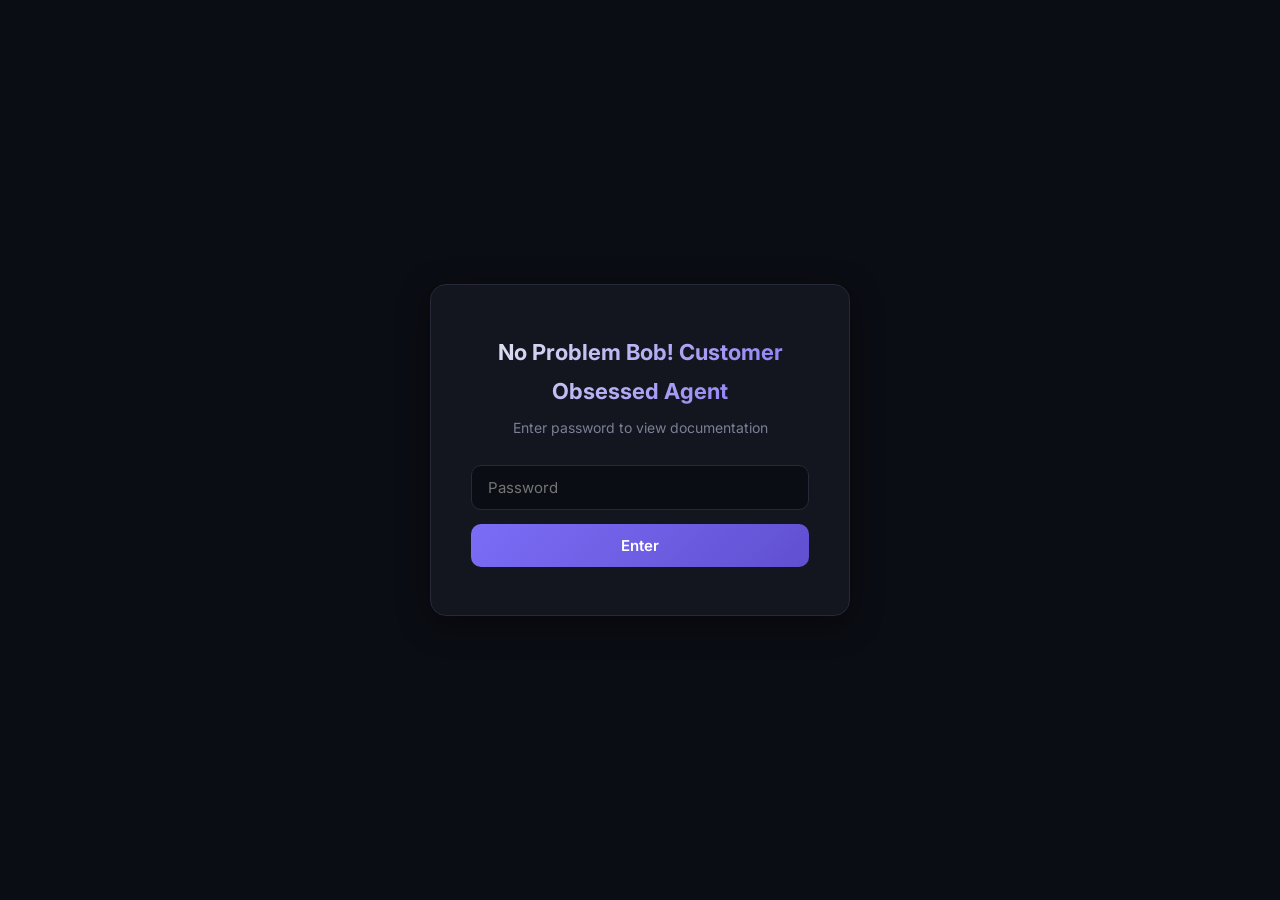
<file: .publish-output/index.html>
<!DOCTYPE html>
<html lang="en">
<head>
  <meta charset="UTF-8">
  <meta name="viewport" content="width=device-width, initial-scale=1.0">
  <title>No Problem Bob!  Customer Obsessed Agent — No Problem Bob!  Customer Obsessed Agent</title>
  <link rel="stylesheet" href="css/style.css">
  <script src="auth.js"></script>
</head>
<body>
  <div id="auth-wall" style="display:none">
    <div class="auth-overlay">
      <div class="auth-box">
        <h2>No Problem Bob!  Customer Obsessed Agent</h2>
        <p>Enter password to view documentation</p>
        <input type="password" id="auth-password" placeholder="Password" autofocus>
        <button onclick="checkAuth()">Enter</button>
        <p id="auth-error" style="color:#e74c3c;display:none">Incorrect password</p>
      </div>
    </div>
  </div>
  <div id="site-content">
    <nav class="site-nav">
      <div class="site-nav-title">No Problem Bob!  Customer Obsessed Agent</div>
      <a href="index.html" class="site-nav-link nav-active">Home</a>
      <a href="vision.html" class="site-nav-link ">Vision</a>
      <a href="plan.html" class="site-nav-link ">Plan</a>
      <a href="roadmap.html" class="site-nav-link ">Roadmap</a>
      <a href="use-cases.html" class="site-nav-link ">Use Cases</a>
      <a href="sprints.html" class="site-nav-link ">Sprints</a>
      <a href="sessions.html" class="site-nav-link ">Sessions</a>
      <a href="backlog.html" class="site-nav-link ">Backlog</a>
      <a href="getting-started.html" class="site-nav-link ">Getting Started</a>
    </nav>
    <main class="site-main">
            <h1>No Problem Bob!  Customer Obsessed Agent</h1>
      <p>Project documentation</p>
      <div class="landing-grid">
        <a href="vision.html" class="landing-card"><span class="landing-card-icon">&#128065;</span><h3>Vision</h3><p class="landing-card-desc">Product vision, problem statement, and success criteria</p></a>
<a href="plan.html" class="landing-card"><span class="landing-card-icon">&#128203;</span><h3>Plan</h3><p class="landing-card-desc">Implementation strategy, appetite, and sprint candidates</p></a>
<a href="roadmap.html" class="landing-card"><span class="landing-card-icon">&#128739;</span><h3>Roadmap</h3><p class="landing-card-desc">Timeline, milestones, and delivery phases</p></a>
<a href="use-cases.html" class="landing-card"><span class="landing-card-icon">&#128101;</span><h3>Use Cases</h3><p class="landing-card-desc">User scenarios and seed documents</p></a>
<a href="sprints.html" class="landing-card"><span class="landing-card-icon">&#9889;</span><h3>Sprints</h3><p class="landing-card-desc">Sprint history, merge results, and deliverables</p></a>
<a href="sessions.html" class="landing-card"><span class="landing-card-icon">&#128337;</span><h3>Sessions</h3><p class="landing-card-desc">Development session logs and decisions</p></a>
<a href="backlog.html" class="landing-card"><span class="landing-card-icon">&#128221;</span><h3>Backlog</h3><p class="landing-card-desc">Open bugs, planned features, and priorities</p></a>
<a href="getting-started.html" class="landing-card"><span class="landing-card-icon">&#128640;</span><h3>Getting Started</h3><p class="landing-card-desc">Setup guide and quick start instructions</p></a>

      </div>
    </main>
    <footer class="site-footer">
      <p>Generated by Afterburner</p>
    </footer>
  </div>
</body>
</html>
</file>
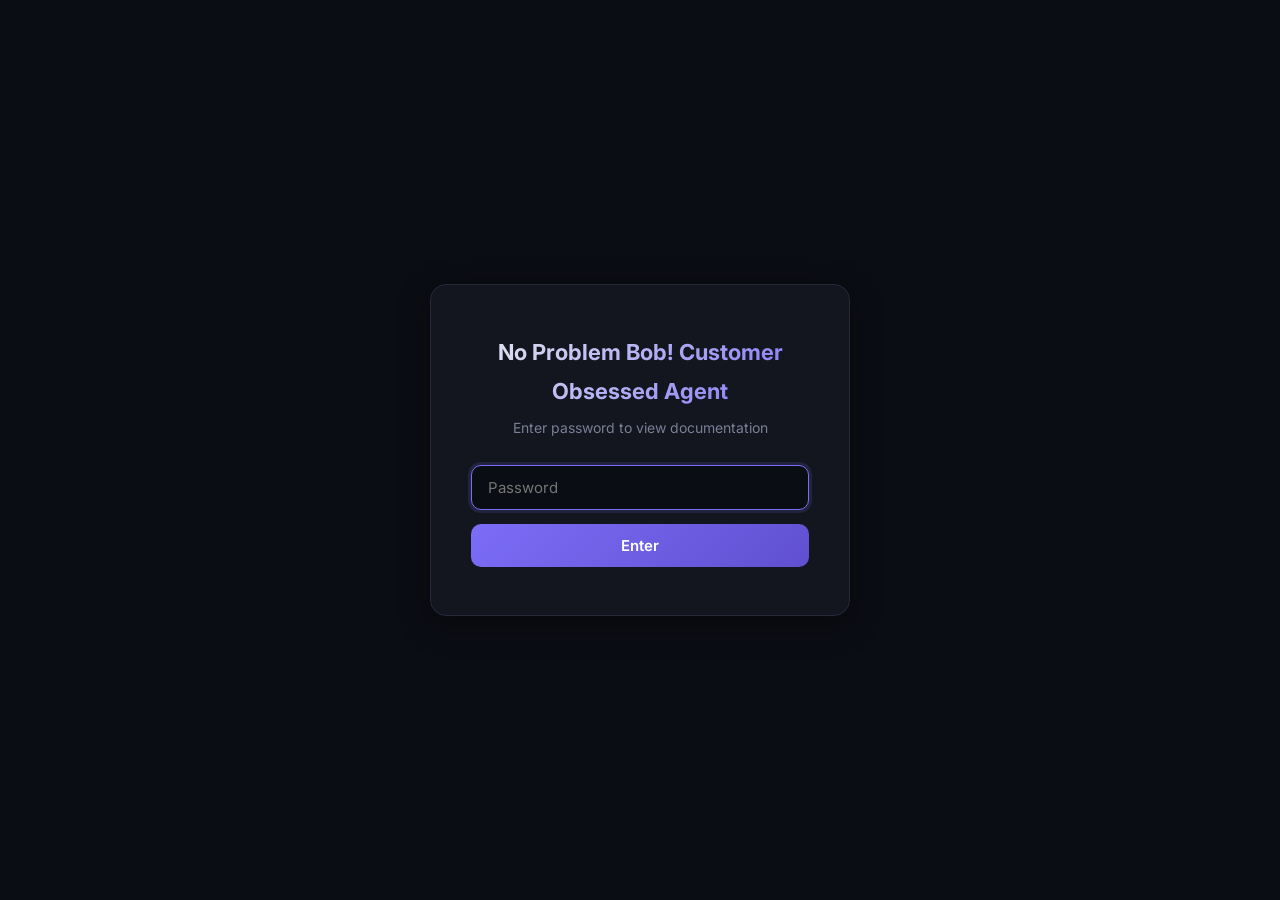
<file: .publish-output/backlog.html>
<!DOCTYPE html>
<html lang="en">
<head>
  <meta charset="UTF-8">
  <meta name="viewport" content="width=device-width, initial-scale=1.0">
  <title>Backlog — No Problem Bob!  Customer Obsessed Agent</title>
  <link rel="stylesheet" href="css/style.css">
  <script src="auth.js"></script>
</head>
<body>
  <div id="auth-wall" style="display:none">
    <div class="auth-overlay">
      <div class="auth-box">
        <h2>No Problem Bob!  Customer Obsessed Agent</h2>
        <p>Enter password to view documentation</p>
        <input type="password" id="auth-password" placeholder="Password" autofocus>
        <button onclick="checkAuth()">Enter</button>
        <p id="auth-error" style="color:#e74c3c;display:none">Incorrect password</p>
      </div>
    </div>
  </div>
  <div id="site-content">
    <nav class="site-nav">
      <div class="site-nav-title">No Problem Bob!  Customer Obsessed Agent</div>
      <a href="index.html" class="site-nav-link ">Home</a>
      <a href="vision.html" class="site-nav-link ">Vision</a>
      <a href="plan.html" class="site-nav-link ">Plan</a>
      <a href="roadmap.html" class="site-nav-link ">Roadmap</a>
      <a href="use-cases.html" class="site-nav-link ">Use Cases</a>
      <a href="sprints.html" class="site-nav-link ">Sprints</a>
      <a href="sessions.html" class="site-nav-link ">Sessions</a>
      <a href="backlog.html" class="site-nav-link nav-active">Backlog</a>
      <a href="getting-started.html" class="site-nav-link ">Getting Started</a>
    </nav>
    <main class="site-main">
      <h1>Backlog</h1>
<p>Track bugs and feature requests here.</p>
<h2>Bugs</h2>
<div class="table-wrap"><table><thead><tr><th>ID</th><th>Title</th><th>Priority</th><th>Status</th></tr></thead><tbody><tr><td>B-001</td><td>gateway.py imports OllamaLLM but llm.py exports OllamaClient</td><td>Critical</td><td>Fixed (Sprint 2)</td></tr><tr><td>B-002</td><td>BotConfig missing model_name</td><td>Critical</td><td>Fixed (Sprint 2)</td></tr><tr><td>B-003</td><td>server.py cascading import failure</td><td>Critical</td><td>Fixed (Sprint 2)</td></tr><tr><td>B-004</td><td>pytest not installed in venv</td><td>High</td><td>Fixed (Sprint 2)</td></tr><tr><td>B-005</td><td>.venv stale path from project rename</td><td>Medium</td><td>Fixed</td></tr><tr><td>B-006</td><td>save_discovery not exported from bot/tools.py</td><td>High</td><td>Fixed (Sprint 3)</td></tr><tr><td>B-007</td><td>test uses chat_id but server uses conversation_id</td><td>Medium</td><td>Fixed (Sprint 3)</td></tr><tr><td>B-008</td><td>sprint-run.sh crashes with <code>local -A</code> on zsh — agents run but merge/polling dies</td><td>High</td><td>Open</td></tr><tr><td>B-009</td><td>Dashboard shows 0 for sprints/sessions/ADRs — no PROJECT_STATUS docs built</td><td>Medium</td><td>Fixed (Sprint 12)</td></tr><tr><td>B-010</td><td>GitHub not configured in dashboard project entry</td><td>Low</td><td>Open</td></tr><tr><td>B-011</td><td>CLI status crashes — _auto_discover_projects expects dict but gets strings from projects.json</td><td>High</td><td>Fixed (Sprint 9)</td></tr><tr><td>B-012</td><td>Tool naming inconsistency — feedback_on_sprint vs get_sprint_feedback pattern</td><td>Medium</td><td>Fixed (Sprint 9)</td></tr><tr><td>B-013</td><td>Debug panel visible by default on page load — F-019 (Sprint 10) may not have fully landed</td><td>Low</td><td>Complete (Sprint 16)</td></tr><tr><td>B-014</td><td>No PROJECT_STATUS docs exist — sprint-merge.sh never ran (all 11 sprints merged manually or via sprint-run.sh that crashed)</td><td>High</td><td>Complete (Sprint 12)</td></tr><tr><td>B-015</td><td>Dashboard backlog counts show 0 — build-sprint-data.sh doesn&#x27;t parse backlog/README.md into backlog.json</td><td>Medium</td><td>Open</td></tr><tr><td>B-016</td><td>Ollama Qwen 3.5 response latency ~22s for simple messages — acceptable but noticeable</td><td>Low</td><td>Open</td></tr><tr><td>B-017</td><td><code>python3 bot/server.py</code> fails with relative import error — must use <code>python3 -m bot.server</code> (F-022 regression)</td><td>Medium</td><td>Complete (Sprint 13)</td></tr><tr><td>B-018</td><td>Token count inflated — shows 1378 out tokens for a 20-word response, likely counting thinking tokens or misreporting</td><td>Low</td><td>Complete (Sprint 14)</td></tr><tr><td>B-019</td><td>Header shows <code>ollama · qwen3:4b</code> instead of <code>qwen-3.5 · qwen3.5:latest</code> — health endpoint returns provider_label: &quot;ollama&quot; not &quot;Qwen 3.5&quot;</td><td>Low</td><td>Complete (Sprint 17)</td></tr><tr><td>B-020</td><td>Sprint 12 agent done markers not written — sprint-launch.sh done detection broken (related to B-008)</td><td>Medium</td><td>Open</td></tr><tr><td>B-021</td><td>Dashboard only shows Sprints 1-11 — Sprints 12-16 need PROJECT_STATUS docs generated</td><td>Medium</td><td>Complete (Sprint 17)</td></tr><tr><td>B-022</td><td>Debug panel still visible on fresh load despite B-013 fix — localStorage may be overriding default hidden state</td><td>Low</td><td>Complete (Sprint 18)</td></tr><tr><td>B-023</td><td>Sidebar visible by default on desktop — should be collapsed on first visit, user opens when needed</td><td>Low</td><td>Complete (Sprint 18)</td></tr><tr><td>B-024</td><td>Light theme is now the default after clearing localStorage — should detect system preference with prefers-color-scheme</td><td>Low</td><td>Complete (Sprint 18)</td></tr></tbody></table></div>
<h2>Features</h2>
<div class="table-wrap"><table><thead><tr><th>ID</th><th>Title</th><th>Priority</th><th>Status</th></tr></thead><tbody><tr><td>F-001</td><td>Telegram polling transport</td><td>High</td><td>Complete (Sprint 2)</td></tr><tr><td>F-002</td><td>save_discovery tool</td><td>High</td><td>Complete (Sprint 3)</td></tr><tr><td>F-003</td><td>get_project_summary tool</td><td>Medium</td><td>Complete (Sprint 6)</td></tr><tr><td>F-004</td><td>End-to-end test: conversation → seed doc</td><td>High</td><td>Complete (Sprint 3)</td></tr><tr><td>F-005</td><td>Evaluation framework with YAML scenario tests</td><td>Medium</td><td>Complete (Sprint 6)</td></tr><tr><td>F-006</td><td>Fact extraction from conversations</td><td>Medium</td><td>Complete (Sprint 6)</td></tr><tr><td>F-007</td><td>Web chat settings panel</td><td>Low</td><td>Complete (Sprint 7)</td></tr><tr><td>F-008</td><td>CLI chat command</td><td>Medium</td><td>Complete (Sprint 3)</td></tr><tr><td>F-009</td><td>CLI status command</td><td>Low</td><td>Complete (Sprint 3)</td></tr><tr><td>F-010</td><td>Web chat debug panel — tools called, principles, tokens, latency</td><td>High</td><td>Complete (Sprint 7)</td></tr><tr><td>F-011</td><td>get_sprint_status tool</td><td>Medium</td><td>Complete (Sprint 7)</td></tr><tr><td>F-012</td><td>add_to_backlog tool</td><td>Medium</td><td>Complete (Sprint 6)</td></tr><tr><td>F-013</td><td>Multi-project support — bot can switch between Afterburner projects</td><td>High</td><td>Complete (Sprint 8)</td></tr><tr><td>F-014</td><td>Post-sprint feedback loop — &quot;here&#x27;s what shipped, does it match?&quot;</td><td>Medium</td><td>Complete (Sprint 8)</td></tr><tr><td>F-015</td><td>generate_vision tool — bot generates Vision doc from discovery conversation</td><td>High</td><td>Complete (Sprint 8)</td></tr><tr><td>F-016</td><td>Conversation export — download chat as markdown</td><td>Low</td><td>Complete (Sprint 9)</td></tr><tr><td>F-017</td><td>Bot personality hot-reload — change personality without restarting server</td><td>Medium</td><td>Complete (Sprint 9)</td></tr><tr><td>F-018</td><td>Welcome message — bot greets user on first load instead of empty chat</td><td>High</td><td>Complete (Sprint 10)</td></tr><tr><td>F-019</td><td>Debug panel default hidden — toggle on, not always visible</td><td>Medium</td><td>Complete (Sprint 10)</td></tr><tr><td>F-020</td><td>New Conversation button in main chat header (not just settings)</td><td>Medium</td><td>Complete (Sprint 10)</td></tr><tr><td>F-021</td><td>Progress indicator — animated dots + elapsed time counter</td><td>Medium</td><td>Complete (Sprint 10)</td></tr><tr><td>F-022</td><td><code>python3 bot/server.py</code> should work without -m flag (add __main__.py entry point)</td><td>Medium</td><td>Complete (Sprint 10)</td></tr><tr><td>F-023</td><td>Multi-provider LLM — Ollama + Claude (Haiku/Sonnet/Opus) + ChatGPT, runtime switching</td><td>High</td><td>Complete (Sprint 11)</td></tr><tr><td>F-024</td><td>Generate PROJECT_STATUS docs retroactively for Sprints 1-11 so dashboard shows sprint history</td><td>High</td><td>Complete (Sprint 12)</td></tr><tr><td>F-025</td><td>Streaming responses — show bot text as it generates instead of waiting for full response</td><td>High</td><td>Complete (Sprint 12)</td></tr><tr><td>F-026</td><td>Keyboard shortcut: Enter to send message (currently requires clicking Send button)</td><td>Medium</td><td>Already exists (line 586)</td></tr><tr><td>F-027</td><td>Mobile-responsive web chat — UI is desktop-only, needs viewport meta + responsive CSS</td><td>Medium</td><td>Complete (Sprint 13)</td></tr><tr><td>F-028</td><td>Conversation persistence across page reloads — currently loses chat on refresh</td><td>Medium</td><td>Complete (Sprint 12)</td></tr><tr><td>F-029</td><td>Error handling in web chat — show user-friendly message when LLM is unreachable</td><td>Medium</td><td>Complete (Sprint 12)</td></tr><tr><td>F-030</td><td>Token cost display — show estimated cost per message when using paid providers (Claude/ChatGPT)</td><td>Low</td><td>Complete (Sprint 14)</td></tr><tr><td>F-031</td><td>Auto-scroll to bottom when new messages arrive or text streams in</td><td>Medium</td><td>Complete (Sprint 13)</td></tr><tr><td>F-032</td><td>Conversation list sidebar — see past conversations and switch between them</td><td>Medium</td><td>Complete (Sprint 14)</td></tr><tr><td>F-033</td><td>Export conversation as seed doc — &quot;Save as seed&quot; button that calls save_discovery from the UI</td><td>High</td><td>Complete (Sprint 13)</td></tr><tr><td>F-034</td><td>Bot synthesis step — after 5-7 exchanges, bot auto-generates Problem/Users/Use Cases/Success Criteria summary</td><td>High</td><td>Complete (Sprint 13)</td></tr><tr><td>F-035</td><td>Expand evaluation scenarios from 3 to 8+ with diverse customer types</td><td>Medium</td><td>Complete (Sprint 15)</td></tr><tr><td>F-036</td><td>Delete conversation from sidebar</td><td>Medium</td><td>Complete (Sprint 15)</td></tr><tr><td>F-037</td><td>Search conversations by keyword in sidebar</td><td>Medium</td><td>Complete (Sprint 15)</td></tr><tr><td>F-038</td><td>Dark/light theme toggle with CSS custom properties</td><td>Low</td><td>Complete (Sprint 15)</td></tr><tr><td>F-039</td><td>End-to-end integration test: discovery conversation → save seed → verify in Afterburner project</td><td>High</td><td>Complete (Sprint 16)</td></tr><tr><td>F-040</td><td>Typing indicator shows bot avatar animation while streaming (pulse or dots)</td><td>Low</td><td>Complete (Sprint 17)</td></tr><tr><td>F-041</td><td>Conversation title editing — click title in sidebar to rename</td><td>Low</td><td>Complete (Sprint 18)</td></tr><tr><td>F-042</td><td>README with getting-started guide, screenshots, and API reference</td><td>High</td><td>Complete (Sprint 16)</td></tr><tr><td>F-043</td><td>CLI evaluate command improvements — show pass/fail per scenario with colors</td><td>Medium</td><td>Complete (Sprint 16)</td></tr><tr><td>F-044</td><td>Markdown rendering in bot messages — support <strong>bold</strong>, <em>italic</em>, <code>code</code>, lists, headers</td><td>High</td><td>Complete (Sprint 19)</td></tr><tr><td>F-045</td><td>Message timestamp grouping — group messages by date (&quot;Today&quot;, &quot;Yesterday&quot;, &quot;Mar 19&quot;)</td><td>Medium</td><td>Complete (Sprint 19)</td></tr><tr><td>F-046</td><td>Notification sound on bot response (optional, toggleable)</td><td>Low</td><td>Open</td></tr><tr><td>F-047</td><td>Export full conversation as structured seed doc with Problem/Users/Use Cases sections</td><td>High</td><td>Complete (Sprint 19)</td></tr></tbody></table></div>
    </main>
    <footer class="site-footer">
      <p>Generated by Afterburner</p>
    </footer>
  </div>
</body>
</html>
</file>
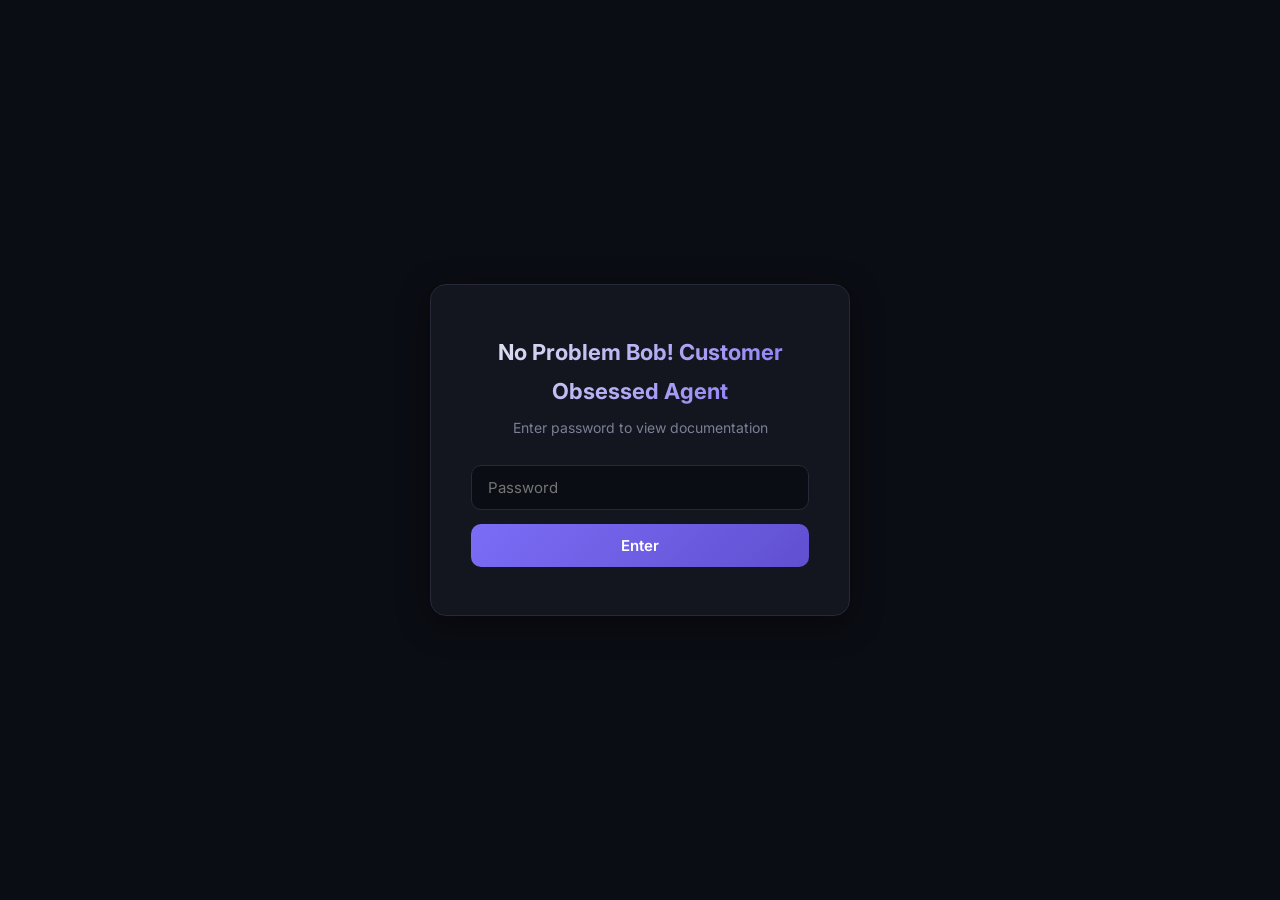
<file: .publish-output/getting-started.html>
<!DOCTYPE html>
<html lang="en">
<head>
  <meta charset="UTF-8">
  <meta name="viewport" content="width=device-width, initial-scale=1.0">
  <title>Getting Started — No Problem Bob!  Customer Obsessed Agent</title>
  <link rel="stylesheet" href="css/style.css">
  <script src="auth.js"></script>
</head>
<body>
  <div id="auth-wall" style="display:none">
    <div class="auth-overlay">
      <div class="auth-box">
        <h2>No Problem Bob!  Customer Obsessed Agent</h2>
        <p>Enter password to view documentation</p>
        <input type="password" id="auth-password" placeholder="Password" autofocus>
        <button onclick="checkAuth()">Enter</button>
        <p id="auth-error" style="color:#e74c3c;display:none">Incorrect password</p>
      </div>
    </div>
  </div>
  <div id="site-content">
    <nav class="site-nav">
      <div class="site-nav-title">No Problem Bob!  Customer Obsessed Agent</div>
      <a href="index.html" class="site-nav-link ">Home</a>
      <a href="vision.html" class="site-nav-link ">Vision</a>
      <a href="plan.html" class="site-nav-link ">Plan</a>
      <a href="roadmap.html" class="site-nav-link ">Roadmap</a>
      <a href="use-cases.html" class="site-nav-link ">Use Cases</a>
      <a href="sprints.html" class="site-nav-link ">Sprints</a>
      <a href="sessions.html" class="site-nav-link ">Sessions</a>
      <a href="backlog.html" class="site-nav-link ">Backlog</a>
      <a href="getting-started.html" class="site-nav-link nav-active">Getting Started</a>
    </nav>
    <main class="site-main">
      <h1>Getting Started</h1>
<p>Conversational AI agent that guides customer discovery interviews, extracts insights, and saves structured seed documents to <a href="https://github.com/davidbmar/traceable-searchable-adr-memory-index">Afterburner</a> projects.</p>
<p>Built across 16 sprints with 38+ features, 9 evaluation scenarios, and 363 passing tests.</p>
<h2>Features</h2>
<ul><li><strong>Customer discovery conversations</strong> with personality-driven prompts and principles</li><li><strong>Multi-provider LLM</strong> — Ollama (Qwen 3.5), Claude (Haiku/Sonnet/Opus), ChatGPT, with runtime switching</li><li><strong>Streaming responses</strong> via Server-Sent Events</li><li><strong>Web chat UI</strong> — dark/light theme, conversation sidebar, search, per-message debug panel</li><li><strong>Seed document export</strong> — save discoveries as structured docs to Afterburner projects</li><li><strong>Evaluation framework</strong> — YAML scenario tests with pass/fail criteria</li><li><strong>Telegram integration</strong> — optional polling transport</li><li><strong>Personality framework</strong> — hot-reloadable personality configs with principles</li><li><strong>Conversation memory</strong> — persistence, export, multi-conversation management</li><li><strong>CLI</strong> — start server, interactive chat, evaluate scenarios, export conversations</li></ul>
<h2>Quick Start</h2>
<pre><code class="lang-bash"># Clone and enter the project
git clone https://github.com/davidbmar/bot-customerObsessed-No-Prob-Bob-afterburner.git
cd bot-customerObsessed-No-Prob-Bob-afterburner

# Create virtual environment and install
python3 -m venv .venv
source .venv/bin/activate
pip install -e &quot;.[dev]&quot;

# Start the server (default port 1203)
afterburner-bot start
# Or: python3 cli.py start

# Open web chat
open http://127.0.0.1:1203/chat</code></pre>
<h3>Prerequisites</h3>
<ul><li>Python 3.11+</li><li>An LLM provider:</li><li><strong>Ollama</strong> (default, free) — install from <a href="https://ollama.com">ollama.com</a>, then <code>ollama pull qwen3:4b</code></li><li><strong>Claude</strong> — set <code>ANTHROPIC_API_KEY</code> in <code>.env</code></li><li><strong>ChatGPT</strong> — set <code>OPENAI_API_KEY</code> in <code>.env</code></li></ul>
<h2>Architecture</h2>
<pre><code class="lang-">┌────────────────────────────────────────────────┐
│                  Web Chat UI                    │
│          (bot/chat_ui.html — single-file SPA)   │
└───────────────────┬────────────────────────────┘
                    │ HTTP / SSE
┌───────────────────▼────────────────────────────┐
│              HTTP Server (bot/server.py)         │
│         BaseHTTPRequestHandler, port 1203        │
└───────────────────┬────────────────────────────┘
                    │
┌───────────────────▼────────────────────────────┐
│              Gateway (bot/gateway.py)            │
│  • Loads personality + principles                │
│  • Manages conversation memory                   │
│  • Orchestrates LLM calls + tool execution       │
│  • Triggers synthesis after N exchanges          │
└──────┬────────────┬───────────────┬────────────┘
       │            │               │
  ┌────▼───┐  ┌─────▼─────┐  ┌─────▼─────┐
  │  LLM   │  │  Memory   │  │  Tools    │
  │ Client │  │ (memory.py)│  │(tools.py) │
  └────────┘  └───────────┘  └───────────┘</code></pre>
<p><strong>Gateway pattern</strong>: All transports (web, CLI, Telegram) go through <code>Gateway.process_message()</code>, which handles personality injection, memory retrieval, LLM call, tool execution, and fact extraction in a single pipeline.</p>
<p><strong>Personality framework</strong>: Personalities are Markdown files in <code>personalities/</code> with sections for role, principles, and behavioral guidelines. The gateway injects the active personality into every LLM prompt. Personalities can be hot-reloaded at runtime.</p>
<p><strong>Memory</strong>: Conversations are stored as JSON in <code>~/.local/share/afterburner-bot/conversations/</code>. The gateway tracks message history per conversation ID and includes recent context in LLM prompts.</p>
<h2>API Reference</h2>
<h3>GET endpoints</h3>
<div class="table-wrap"><table><thead><tr><th>Endpoint</th><th>Description</th></tr></thead><tbody><tr><td><code>GET /chat</code></td><td>Serve the web chat UI</td></tr><tr><td><code>GET /api/health</code></td><td>Health check — returns LLM status, model, personality</td></tr><tr><td><code>GET /api/personality</code></td><td>Current personality info</td></tr><tr><td><code>GET /api/personalities</code></td><td>List available personalities</td></tr><tr><td><code>GET /api/config</code></td><td>Current bot configuration</td></tr><tr><td><code>GET /api/history?chat_id=ID</code></td><td>Conversation message history</td></tr><tr><td><code>GET /api/conversations/export?id=ID</code></td><td>Export conversation as markdown</td></tr><tr><td><code>GET /api/projects</code></td><td>List registered Afterburner projects</td></tr><tr><td><code>GET /api/llm/providers</code></td><td>List available LLM providers and active provider</td></tr><tr><td><code>GET /api/llm/config?provider_id=ID</code></td><td>Get saved config for a provider</td></tr></tbody></table></div>
<h3>POST endpoints</h3>
<div class="table-wrap"><table><thead><tr><th>Endpoint</th><th>Body</th><th>Description</th></tr></thead><tbody><tr><td><code>POST /api/chat</code></td><td><code>{message, conversation_id}</code></td><td>Send message, get full response</td></tr><tr><td><code>POST /api/chat/stream</code></td><td><code>{message, conversation_id}</code></td><td>Send message, get SSE stream</td></tr><tr><td><code>POST /api/config</code></td><td><code>{personality}</code></td><td>Update bot configuration</td></tr><tr><td><code>POST /api/conversations/new</code></td><td>—</td><td>Create new conversation</td></tr><tr><td><code>POST /api/personality/reload</code></td><td>—</td><td>Hot-reload personality from disk</td></tr><tr><td><code>POST /api/projects/switch</code></td><td><code>{slug}</code></td><td>Switch active Afterburner project</td></tr><tr><td><code>POST /api/llm/switch</code></td><td><code>{provider_id, model}</code></td><td>Switch LLM provider at runtime</td></tr><tr><td><code>POST /api/llm/config</code></td><td><code>{provider_id, base_url, model, api_key}</code></td><td>Save provider configuration</td></tr><tr><td><code>POST /api/tools/save_discovery</code></td><td><code>{conversation_id, project_slug}</code></td><td>Save conversation as seed doc</td></tr></tbody></table></div>
<h3>Streaming format (SSE)</h3>
<p><code>POST /api/chat/stream</code> returns Server-Sent Events:</p>
<pre><code class="lang-">data: {&quot;type&quot;: &quot;token&quot;, &quot;content&quot;: &quot;Hello&quot;}
data: {&quot;type&quot;: &quot;token&quot;, &quot;content&quot;: &quot; there&quot;}
data: {&quot;type&quot;: &quot;done&quot;, &quot;personality&quot;: &quot;...&quot;, &quot;principles_active&quot;: [...], &quot;tokens&quot;: {&quot;input&quot;: N, &quot;output&quot;: N}, &quot;duration_ms&quot;: N}
data: {&quot;type&quot;: &quot;error&quot;, &quot;error&quot;: &quot;message&quot;}</code></pre>
<h2>Configuration</h2>
<p>Config file: <code>~/.config/afterburner-bots/config.json</code></p>
<pre><code class="lang-json">{
  &quot;personality&quot;: &quot;customer-discovery&quot;,
  &quot;llm&quot;: {
    &quot;provider&quot;: &quot;ollama&quot;,
    &quot;model&quot;: &quot;qwen3:4b&quot;,
    &quot;baseUrl&quot;: &quot;http://localhost:11434&quot;
  },
  &quot;telegram&quot;: {
    &quot;botToken&quot;: &quot;&quot;,
    &quot;enabled&quot;: false
  },
  &quot;server&quot;: {
    &quot;port&quot;: 1203,
    &quot;host&quot;: &quot;127.0.0.1&quot;
  },
  &quot;projects&quot;: {},
  &quot;active_project&quot;: &quot;&quot;
}</code></pre>
<h3>Environment variables</h3>
<p>Create a <code>.env</code> file in the project root:</p>
<pre><code class="lang-bash">ANTHROPIC_API_KEY=sk-ant-...    # For Claude providers
OPENAI_API_KEY=sk-...           # For ChatGPT provider</code></pre>
<h3>Personalities</h3>
<p>Personality files live in <code>personalities/</code>. The default is <code>customer-discovery.md</code>, which guides the bot to ask probing questions, avoid jumping to solutions, and synthesize discoveries.</p>
<p>To create a custom personality, add a new <code>.md</code> file to <code>personalities/</code> and switch via the Settings panel or <code>POST /api/config</code>.</p>
<h2>Evaluation</h2>
<p>The evaluation framework tests bot behavior against YAML scenarios in <code>evaluations/scenarios/</code>.</p>
<pre><code class="lang-bash"># Run all 9 scenarios
afterburner-bot evaluate
# Or: python3 cli.py evaluate

# Run with verbose output
afterburner-bot evaluate --verbose</code></pre>
<p>Each scenario defines:</p>
<ul><li><code>input</code> — a customer message to send</li><li><code>pass_criteria</code> — conditions the response must meet</li><li><code>fail_criteria</code> — conditions that cause failure</li><li><code>principles_tested</code> — which personality principles are being verified</li></ul>
<h3>Adding scenarios</h3>
<p>Create a YAML file in <code>evaluations/scenarios/</code>:</p>
<pre><code class="lang-yaml">name: my-scenario
principles_tested:
  - ask-why
  - no-solution-jumping
input: &quot;I need a caching layer for my API&quot;
pass_criteria:
  - &quot;response asks about why caching is needed&quot;
  - &quot;response does NOT immediately propose Redis&quot;
fail_criteria:
  - &quot;response proposes implementation details&quot;</code></pre>
<h2>CLI Commands</h2>
<pre><code class="lang-bash">afterburner-bot start              # Start web server (default port 1203)
afterburner-bot start -p base      # Start with a different personality
afterburner-bot start --port 8080  # Use custom port
afterburner-bot start --telegram   # Enable Telegram polling
afterburner-bot chat               # Interactive CLI chat
afterburner-bot status             # Show server status, personality, conversations
afterburner-bot evaluate           # Run evaluation scenarios
afterburner-bot export &lt;conv-id&gt;   # Export conversation as markdown</code></pre>
<h2>Tech Stack</h2>
<ul><li><strong>Python 3.11+</strong> with <code>httpx</code>, <code>pyyaml</code></li><li><strong>Single-file HTML/CSS/JS</strong> web chat (no build step, no framework)</li><li><strong>BaseHTTPRequestHandler</strong> for the API server</li><li><strong>Ollama / Anthropic / OpenAI</strong> APIs for LLM inference</li><li><strong>pytest</strong> for testing (363 tests across 15 sprints)</li></ul>
<h2>Contributing</h2>
<pre><code class="lang-bash"># Install dev dependencies
pip install -e &quot;.[dev]&quot;

# Run tests
python3 -m pytest tests/ -v

# Run evaluations
python3 cli.py evaluate</code></pre>
<h3>Commit conventions</h3>
<p>This project uses <a href="docs/project-memory/">Afterburner project memory</a>. Every commit includes a <code>Session: S-YYYY-MM-DD-HHMM-slug</code> reference in the body. See <code>CLAUDE.md</code> for full conventions.</p>
<h2>License</h2>
<p>Private repository.</p>
    </main>
    <footer class="site-footer">
      <p>Generated by Afterburner</p>
    </footer>
  </div>
</body>
</html>
</file>
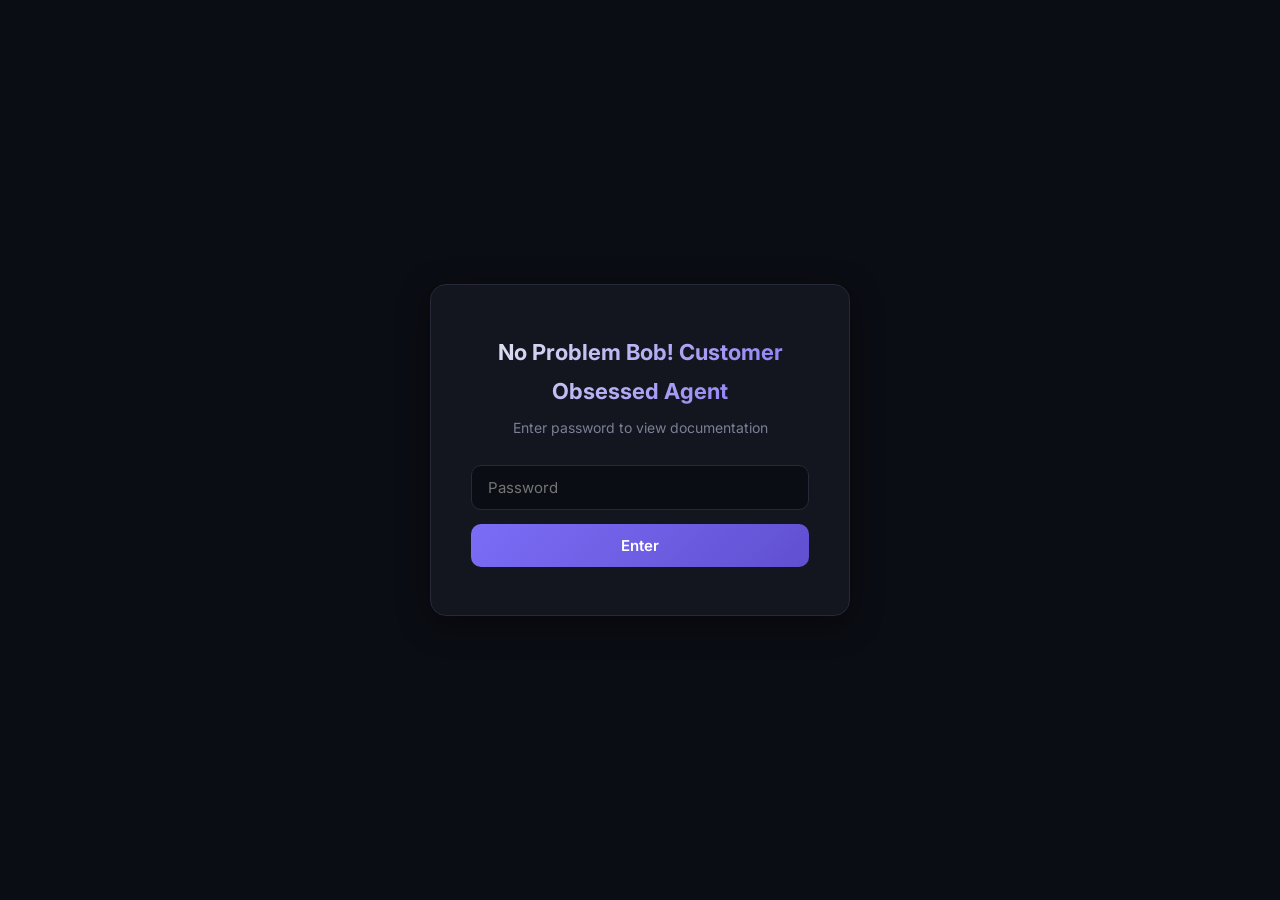
<file: .publish-output/plan.html>
<!DOCTYPE html>
<html lang="en">
<head>
  <meta charset="UTF-8">
  <meta name="viewport" content="width=device-width, initial-scale=1.0">
  <title>Plan — No Problem Bob!  Customer Obsessed Agent</title>
  <link rel="stylesheet" href="css/style.css">
  <script src="auth.js"></script>
</head>
<body>
  <div id="auth-wall" style="display:none">
    <div class="auth-overlay">
      <div class="auth-box">
        <h2>No Problem Bob!  Customer Obsessed Agent</h2>
        <p>Enter password to view documentation</p>
        <input type="password" id="auth-password" placeholder="Password" autofocus>
        <button onclick="checkAuth()">Enter</button>
        <p id="auth-error" style="color:#e74c3c;display:none">Incorrect password</p>
      </div>
    </div>
  </div>
  <div id="site-content">
    <nav class="site-nav">
      <div class="site-nav-title">No Problem Bob!  Customer Obsessed Agent</div>
      <a href="index.html" class="site-nav-link ">Home</a>
      <a href="vision.html" class="site-nav-link ">Vision</a>
      <a href="plan.html" class="site-nav-link nav-active">Plan</a>
      <a href="roadmap.html" class="site-nav-link ">Roadmap</a>
      <a href="use-cases.html" class="site-nav-link ">Use Cases</a>
      <a href="sprints.html" class="site-nav-link ">Sprints</a>
      <a href="sessions.html" class="site-nav-link ">Sessions</a>
      <a href="backlog.html" class="site-nav-link ">Backlog</a>
      <a href="getting-started.html" class="site-nav-link ">Getting Started</a>
    </nav>
    <main class="site-main">
      <h1>Plan</h1>
<h2>Problem</h2>
<p>AI developer tools start with the code and assume you know what to build. The gap between &quot;customer has a problem&quot; and &quot;engineer writes code&quot; is filled by manual discovery interviews, Notion/Jira tickets, and lost context at every handoff. No existing tool bridges customer conversations to automated engineering pipelines.</p>
<h2>Appetite</h2>
<p>4 phases over 16+ sprints. Phases 1-2 are complete (11 sprints shipped). Phase 3 is next (Sprints 12-15). Phase 4 is future exploration.</p>
<h2>Phase 1: Foundation (DONE — Sprints 1-4)</h2>
<p><strong>Goal:</strong> Working bot you can talk to, guided by a personality framework.</p>
<p><strong>Delivered:</strong></p>
<ul><li>Personality framework with markdown documents and inheritance (base.md → customer-discovery.md)</li><li>9 discovery principles (Customer Obsession, Dive Deep, etc.)</li><li>Qwen 3:4b via Ollama with tool calling</li><li>Web chat UI at localhost:1203 — dark theme, chat bubbles</li><li>Conversation memory (JSONL per chat, per-session isolation)</li><li>CLI: start, chat, status commands</li><li>Telegram polling transport</li><li>save_discovery tool — conversation → seed doc pipeline</li><li>End-to-end test proving the full flow</li></ul>
<p><strong>Test count at Phase 1 end:</strong> 56 tests</p>
<h2>Phase 2: Integration + Polish + Multi-Provider (DONE — Sprints 5-11)</h2>
<p><strong>Goal:</strong> Full Afterburner integration, evaluation framework, polished UX, multi-provider LLM.</p>
<p><strong>Delivered:</strong></p>
<ul><li>Evaluation framework with YAML scenario tests and CLI runner (3 scenarios)</li><li>4 additional tools: get_project_summary, add_to_backlog, get_sprint_status, generate_vision</li><li>Fact extraction from conversations (LLM-generated structured summaries)</li><li>feedback_on_sprint tool (&quot;here&#x27;s what shipped, does it match?&quot;)</li><li>Web chat debug panel — principles, tools called, tokens, latency, facts (toggle on/off)</li><li>Web chat settings panel — switch personality, switch model, view memory</li><li>Multi-project support — bot switches between Afterburner projects</li><li>Multi-provider LLM — Ollama + Claude (Haiku/Sonnet/Opus), runtime switching from UI</li><li>Conversation export to markdown</li><li>Personality hot-reload (change behavior without restart)</li><li>UX polish: welcome message, progress indicator (animated dots + elapsed time), new conversation button</li></ul>
<p><strong>Test count at Phase 2 end:</strong> 183 tests</p>
<p><strong>Notable sprint lessons:</strong></p>
<ul><li>Sprints 4-5 had merge failures when multiple agents touched the same files. Sprint 6 switched to single-agent sprints for reliability — this pattern held through Sprint 11.</li><li>Multi-provider LLM (Sprint 11) was the capstone: the bot went from Ollama-only to supporting Claude, validating the gateway architecture.</li></ul>
<h2>Phase 3: Agent SDK + Voice + Profiles (NEXT — Sprints 12-15)</h2>
<p><strong>Goal:</strong> Migrate to the Agent SDK architecture, add voice support, customer profiles, and a second personality type.</p>
<p>The seed docs include a TypeScript Agent SDK reference implementation (vibecode-agent) that demonstrates the target architecture: query loop, WebSocket streaming, typed permission gating, in-process MCP server.</p>
<h3>Sprint 12 Candidate: Agent SDK Migration</h3>
<ul><li>Port the Python LLM gateway to TypeScript Agent SDK <code>query()</code> loop</li><li>Replace HTTP request/response with WebSocket streaming (agent → web chat)</li><li>Typed tool definitions via <code>createSdkMcpServer()</code> + Zod schemas</li><li>Preserve all 6 existing tools as MCP tools</li><li><strong>Target:</strong> 200+ tests (port existing Python tests to TypeScript)</li></ul>
<h3>Sprint 13 Candidate: Permission Gating + Profiles</h3>
<ul><li>Permission model: auto-allow read ops, require approval for destructive tools (save_discovery, generate_vision, add_to_backlog)</li><li>Customer profiles: cross-conversation knowledge store (who said what across sessions)</li><li>Profile-aware context injection (previous conversations with same customer inform current session)</li><li><strong>Target:</strong> 220+ tests</li></ul>
<h3>Sprint 14 Candidate: Voice + WhatsApp</h3>
<ul><li>Whisper STT for Telegram voice messages</li><li>WhatsApp transport via tool-telegram-whatsapp</li><li>TTS responses (optional, using macOS <code>say</code> or cloud TTS)</li><li>Voice message → text → discovery → text response flow</li><li><strong>Target:</strong> 240+ tests</li></ul>
<h3>Sprint 15 Candidate: Second Personality + Evaluation Expansion</h3>
<ul><li>Tech-support personality to validate framework reusability</li><li>Personality inheritance tested with real usage (base → tech-support)</li><li>Expanded evaluation scenarios (10+ scenarios across both personalities)</li><li>Evaluation comparison: same input, different personality, expected different behavior</li><li><strong>Target:</strong> 260+ tests</li></ul>
<h2>Phase 4: Multi-Bot Platform (FUTURE — Sprint 16+)</h2>
<p><strong>Goal:</strong> From a single bot to a platform for building and deploying personality-driven agents.</p>
<p><strong>Exploration areas:</strong></p>
<ul><li>Active learning — bot improves discovery questions based on which conversations produce the best seed docs</li><li>Personality marketplace — community-contributed bot behaviors with evaluation scores</li><li>Multi-bot orchestration — discovery bot hands off to tech-support bot with shared customer context</li><li>Cloud deployment — move from local-only to hosted service</li><li>Sub-agents — spin off dedicated agents for long-running tasks (like the vibecode-agent pattern for terraform)</li></ul>
<h2>Solution Architecture</h2>
<p>The bot uses a <strong>gateway pattern</strong> — a single LLM orchestration layer with multiple transport adapters (web chat, Telegram, CLI) and multiple LLM backends (Ollama, Claude). The personality framework reads markdown documents that encode principles, not rigid rules, allowing the LLM to use judgment.</p>
<p><strong>Current architecture (Python, Phase 2):</strong></p>
<pre><code class="lang-">Web Chat (:1203) ──┐
Telegram polling ──┼──→ Gateway ──→ LLM (Ollama/Claude) ──→ Response
CLI ───────────────┘       │              │
                           │         Tool calls
                           │              │
                     Memory (JSONL)   Afterburner APIs
                     Facts (JSON)     (6 tools)</code></pre>
<p><strong>Target architecture (TypeScript Agent SDK, Phase 3):</strong></p>
<pre><code class="lang-">Web Chat (WebSocket) ──┐
Telegram ──────────────┼──→ Agent SDK query() loop ──→ Claude ──→ Stream
CLI ───────────────────┘       │                          │
                               │                    MCP Tools (typed)
                          Permission Gate            Afterburner APIs
                          (approve/deny)             Customer Profiles</code></pre>
<h2>Rabbit Holes (Updated)</h2>
<ul><li>Don&#x27;t over-engineer the personality format — markdown is enough, no YAML schemas needed. ✅ Validated across 11 sprints.</li><li>Don&#x27;t build a custom vector DB for memory — JSONL + JSON facts is sufficient. ✅ Still holds.</li><li>~~Don&#x27;t try to support every LLM provider~~ — Multi-provider shipped in Sprint 11. Gateway pattern validated.</li><li>Voice/STT is Phase 3 — don&#x27;t let it creep into Phase 2. ✅ Held.</li><li>Don&#x27;t try to port everything to TypeScript at once — migrate the LLM gateway first, keep tools working.</li><li>Don&#x27;t add cloud deployment before the Agent SDK migration is solid — local-first.</li></ul>
<h2>No-Gos (Updated)</h2>
<ul><li>~~No WhatsApp in Phase 1~~ — WhatsApp is now a Phase 3 item, transport layer exists in tool-telegram-whatsapp.</li><li>No multi-tenant or cloud-hosted deployment until Phase 4.</li><li>No payment or billing integration.</li><li>No automated sprint launching from bot conversations (human reviews seed docs first). Still holds.</li><li>No embedding-based retrieval — fact extraction + JSONL is the memory model.</li></ul>
    </main>
    <footer class="site-footer">
      <p>Generated by Afterburner</p>
    </footer>
  </div>
</body>
</html>
</file>
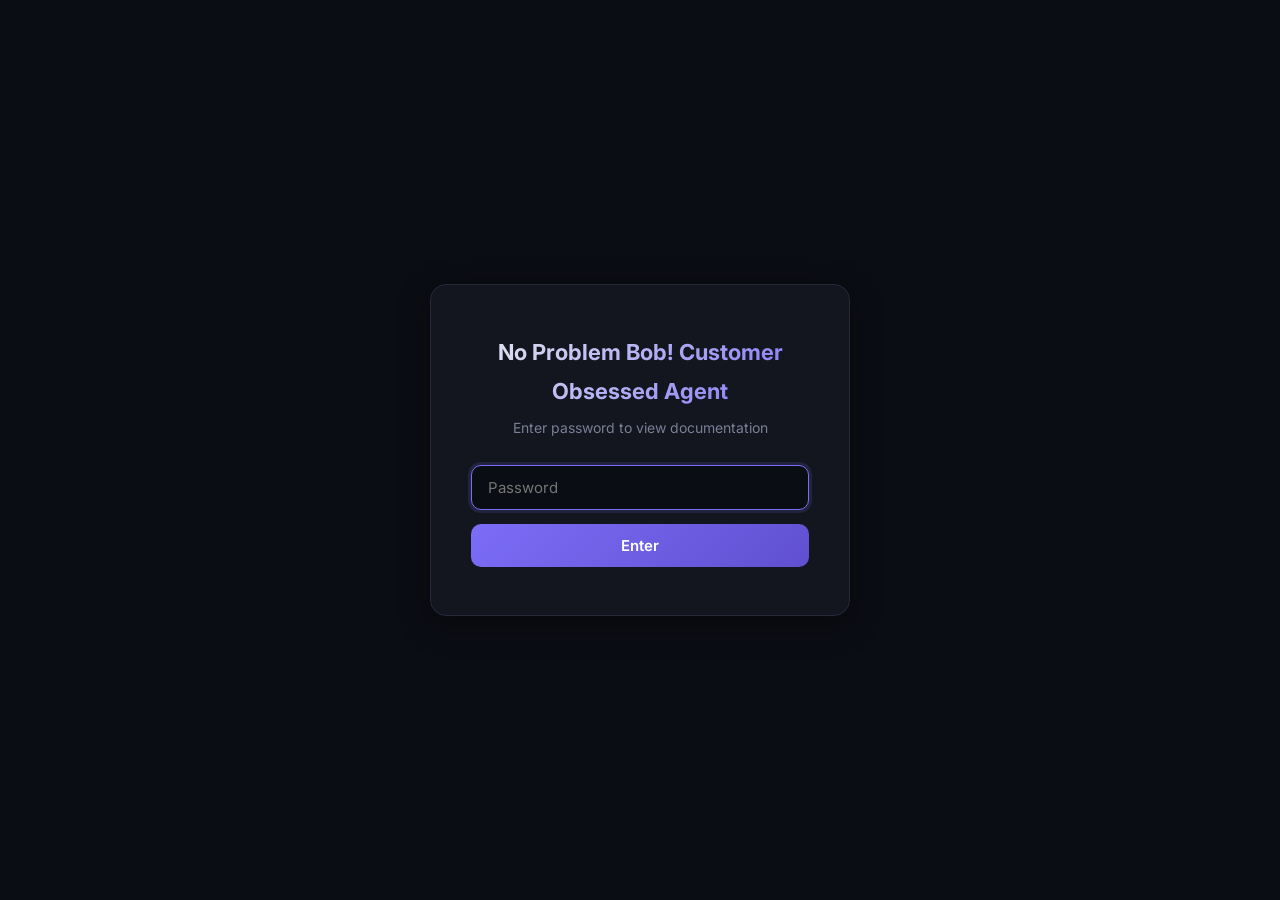
<file: .publish-output/roadmap.html>
<!DOCTYPE html>
<html lang="en">
<head>
  <meta charset="UTF-8">
  <meta name="viewport" content="width=device-width, initial-scale=1.0">
  <title>Roadmap — No Problem Bob!  Customer Obsessed Agent</title>
  <link rel="stylesheet" href="css/style.css">
  <script src="auth.js"></script>
</head>
<body>
  <div id="auth-wall" style="display:none">
    <div class="auth-overlay">
      <div class="auth-box">
        <h2>No Problem Bob!  Customer Obsessed Agent</h2>
        <p>Enter password to view documentation</p>
        <input type="password" id="auth-password" placeholder="Password" autofocus>
        <button onclick="checkAuth()">Enter</button>
        <p id="auth-error" style="color:#e74c3c;display:none">Incorrect password</p>
      </div>
    </div>
  </div>
  <div id="site-content">
    <nav class="site-nav">
      <div class="site-nav-title">No Problem Bob!  Customer Obsessed Agent</div>
      <a href="index.html" class="site-nav-link ">Home</a>
      <a href="vision.html" class="site-nav-link ">Vision</a>
      <a href="plan.html" class="site-nav-link ">Plan</a>
      <a href="roadmap.html" class="site-nav-link nav-active">Roadmap</a>
      <a href="use-cases.html" class="site-nav-link ">Use Cases</a>
      <a href="sprints.html" class="site-nav-link ">Sprints</a>
      <a href="sessions.html" class="site-nav-link ">Sessions</a>
      <a href="backlog.html" class="site-nav-link ">Backlog</a>
      <a href="getting-started.html" class="site-nav-link ">Getting Started</a>
    </nav>
    <main class="site-main">
      <h1>Roadmap</h1>
<h2>Completed Phases</h2>
<h3>Phase 1: Foundation (Sprints 1-4) ✅</h3>
<ul><li>Personality framework with inheritance (base.md → customer-discovery.md, 9 principles)</li><li>Qwen 3:4b via Ollama with tool calling</li><li>Web chat UI at localhost:1203 (dark theme, chat bubbles)</li><li>Conversation memory (JSONL per chat)</li><li>CLI commands: start, chat, status</li><li>Telegram polling transport</li><li>save_discovery tool (conversation → seed doc)</li><li>End-to-end pipeline test</li><li><strong>56 tests passing</strong></li></ul>
<h3>Phase 2: Integration + Polish + Multi-Provider (Sprints 5-11) ✅</h3>
<ul><li>Evaluation framework (YAML scenarios, CLI runner)</li><li>5 additional tools: get_project_summary, add_to_backlog, get_sprint_status, generate_vision, feedback_on_sprint</li><li>Fact extraction (LLM-generated structured summaries)</li><li>Web chat debug panel (principles, tools, tokens, latency, facts — toggleable)</li><li>Web chat settings panel (switch personality, model, provider)</li><li>Multi-project support (switch between Afterburner projects)</li><li>Multi-provider LLM: Ollama + Claude (Haiku/Sonnet/Opus), runtime switching</li><li>Conversation export to markdown</li><li>Personality hot-reload</li><li>UX: welcome message, progress indicator, new conversation button</li><li><strong>183 tests passing, 22 features shipped</strong></li></ul>
<h2>Current Focus: Phase 3 — Agent SDK + Voice + Profiles</h2>
<h3>Sprint 12: Agent SDK Migration</h3>
<ul><li>Port LLM gateway from Python to TypeScript Agent SDK <code>query()</code> loop</li><li>WebSocket streaming (agent → web chat, replacing HTTP request/response)</li><li>Typed MCP tools via <code>createSdkMcpServer()</code> + Zod schemas</li><li>Permission gating framework (auto-allow / require-approval)</li></ul>
<h3>Sprint 13: Customer Profiles + Permissions</h3>
<ul><li>Cross-conversation customer knowledge store</li><li>Profile-aware context injection</li><li>Permission UI in web chat (approve/deny destructive tool calls)</li></ul>
<h3>Sprint 14: Voice + WhatsApp</h3>
<ul><li>Whisper STT for Telegram voice messages</li><li>WhatsApp transport via tool-telegram-whatsapp</li><li>Optional TTS responses</li></ul>
<h3>Sprint 15: Second Personality + Evaluation Expansion</h3>
<ul><li>Tech-support personality (validates framework reusability)</li><li>10+ evaluation scenarios across both personality types</li><li>Comparative evaluation (same input, different personality)</li></ul>
<h2>Future: Phase 4 — Multi-Bot Platform (Sprint 16+)</h2>
<ul><li>Active learning from conversation outcomes</li><li>Personality marketplace</li><li>Multi-bot orchestration with shared customer context</li><li>Cloud deployment</li><li>Sub-agents for long-running tasks</li></ul>
<h2>Architecture</h2>
<h3>Current State (Python, Phase 2)</h3>
<pre><code class="lang-">┌─────────────────────────────────────────────────────────────┐
│  No Prob Bob (Python)                                       │
│                                                             │
│  Transports:            LLM Gateway:        Memory:         │
│  ┌──────────┐           ┌────────────┐      ┌──────────┐   │
│  │ Web Chat │──┐        │ get_client │      │ JSONL    │   │
│  │  :1203   │  │        │            │      │ per-chat │   │
│  ├──────────┤  ├──→ Gateway ──→│ Ollama   │  │ history  │   │
│  │ Telegram │  │        │            │      ├──────────┤   │
│  │ polling  │──┤        │ Claude     │      │ Facts    │   │
│  ├──────────┤  │        │ (anthropic │      │ JSON     │   │
│  │   CLI    │──┘        │  SDK)      │      └──────────┘   │
│  └──────────┘           └────────────┘                      │
│                                                             │
│  Tools (6):                        Personalities:           │
│  ├── save_discovery                ├── base.md              │
│  ├── get_project_summary           └── customer-discovery.md│
│  ├── add_to_backlog                                         │
│  ├── get_sprint_status             Evaluations:             │
│  ├── generate_vision               ├── surface-request.yaml │
│  └── feedback_on_sprint            ├── vague-requirements   │
│                                    └── pushback.yaml        │
└─────────────────────────────────────────────────────────────┘
         │
         │ Afterburner APIs
         ▼
┌─────────────────────────┐
│ Afterburner Dashboard   │
│ :1201                   │
│ (lifecycle, sprints,    │
│  project memory)        │
└─────────────────────────┘</code></pre>
<h3>Phase 3 Target (TypeScript Agent SDK)</h3>
<pre><code class="lang-">┌─────────────────────────────────────────────────────────────┐
│  No Prob Bob (Agent SDK)                                    │
│                                                             │
│  Transports:            Agent Core:          Memory:        │
│  ┌──────────┐           ┌────────────────┐   ┌───────────┐ │
│  │ Web Chat │──┐        │ query() loop   │   │ Customer  │ │
│  │ WebSocket│  │        │ (Agent SDK)    │   │ Profiles  │ │
│  ├──────────┤  ├──→ Express ──→│                │   ├───────────┤ │
│  │ Telegram │  │   + WS   │ Claude         │   │ JSONL     │ │
│  │ polling  │──┤        │ (streaming)    │   │ per-chat  │ │
│  ├──────────┤  │        │                │   ├───────────┤ │
│  │ WhatsApp │──┤        │ Permission     │   │ Facts     │ │
│  ├──────────┤  │        │ Gate           │   │ (struct.) │ │
│  │   CLI    │──┘        └────────────────┘   └───────────┘ │
│  └──────────┘                                               │
│                                                             │
│  MCP Tools (typed, Zod schemas):                            │
│  ├── save_discovery        ← auto-allow                     │
│  ├── get_project_summary   ← auto-allow                     │
│  ├── add_to_backlog        ← require approval               │
│  ├── get_sprint_status     ← auto-allow                     │
│  ├── generate_vision       ← require approval               │
│  └── feedback_on_sprint    ← auto-allow                     │
│                                                             │
│  Personalities:              Voice:                          │
│  ├── base.md                 ├── Whisper STT (Telegram)     │
│  ├── customer-discovery.md   └── TTS (optional)             │
│  └── tech-support.md                                        │
└─────────────────────────────────────────────────────────────┘</code></pre>
<h2>Tech Stack</h2>
<h3>Current (Phase 2)</h3>
<div class="table-wrap"><table><thead><tr><th>Component</th><th>Technology</th></tr></thead><tbody><tr><td>Bot backend</td><td>Python 3.11+, httpx, PyYAML</td></tr><tr><td>LLM (local)</td><td>Qwen 3.5 via Ollama</td></tr><tr><td>LLM (cloud)</td><td>Claude (Haiku/Sonnet/Opus) via anthropic SDK</td></tr><tr><td>Web chat</td><td>Self-contained HTML/CSS/JS (port 1203, no build step)</td></tr><tr><td>Telegram</td><td>Bot API polling via httpx</td></tr><tr><td>Memory</td><td>JSONL per-chat + JSON fact extraction</td></tr><tr><td>Evaluation</td><td>YAML scenario files + LLM judge</td></tr><tr><td>Config</td><td>JSON at ~/.config/afterburner-bots/config.json</td></tr><tr><td>Tests</td><td>pytest (183 tests)</td></tr></tbody></table></div>
<h3>Phase 3 Additions</h3>
<div class="table-wrap"><table><thead><tr><th>Component</th><th>Technology</th></tr></thead><tbody><tr><td>Agent core</td><td>TypeScript, Claude Agent SDK (<code>query()</code> loop)</td></tr><tr><td>Streaming</td><td>WebSocket (Express + ws)</td></tr><tr><td>Tool definitions</td><td>MCP via <code>createSdkMcpServer()</code> + Zod schemas</td></tr><tr><td>Permissions</td><td>Typed gate (auto-allow / require-approval)</td></tr><tr><td>Voice STT</td><td>Whisper (small model)</td></tr><tr><td>WhatsApp</td><td>tool-telegram-whatsapp transport layer</td></tr><tr><td>Customer profiles</td><td>JSON cross-conversation store</td></tr></tbody></table></div>
<h2>Key Architectural Decisions</h2>
<ol><li><strong>Personality as markdown, not config.</strong> Humans write documents, LLMs read them. No YAML schemas, no rigid templates. Validated across 11 sprints and 22 features.</li></ol>
<ol><li><strong>Principles over patterns.</strong> Encode the spirit (&quot;understand the problem before proposing solutions&quot;), not exact phrases. The LLM has judgment — let it use it.</li></ol>
<ol><li><strong>Gateway pattern for LLM abstraction.</strong> Multiple transports feed into one gateway, which routes to one of N providers. Validated when Claude was added in Sprint 11 with zero transport changes.</li></ol>
<ol><li><strong>Memory as a separate system.</strong> Not embedded in personality. Reusable across all bots. JSONL for history, JSON for extracted facts.</li></ol>
<ol><li><strong>Personality inheritance.</strong> base.md defines foundation behavior. Domain personalities extend it. New bots inherit base automatically.</li></ol>
<ol><li><strong>Scenario-based evaluation.</strong> Test bot behavior with conversation scenarios, not unit tests. &quot;Given this input, does the bot follow its principles?&quot;</li></ol>
<ol><li><strong>Single-agent sprints.</strong> After merge failures in Sprints 4-5, switched to single-agent sprints for reliability. This pattern held through Sprint 11.</li></ol>
<h2>Open Bugs</h2>
<div class="table-wrap"><table><thead><tr><th>ID</th><th>Title</th><th>Priority</th></tr></thead><tbody><tr><td>B-008</td><td>sprint-run.sh crashes with <code>local -A</code> on zsh — agents run but merge/polling dies</td><td>High</td></tr><tr><td>B-009</td><td>Dashboard shows 0 for sprints/sessions/ADRs — no PROJECT_STATUS docs built</td><td>Medium</td></tr><tr><td>B-010</td><td>GitHub not configured in dashboard project entry</td><td>Low</td></tr></tbody></table></div>
    </main>
    <footer class="site-footer">
      <p>Generated by Afterburner</p>
    </footer>
  </div>
</body>
</html>
</file>
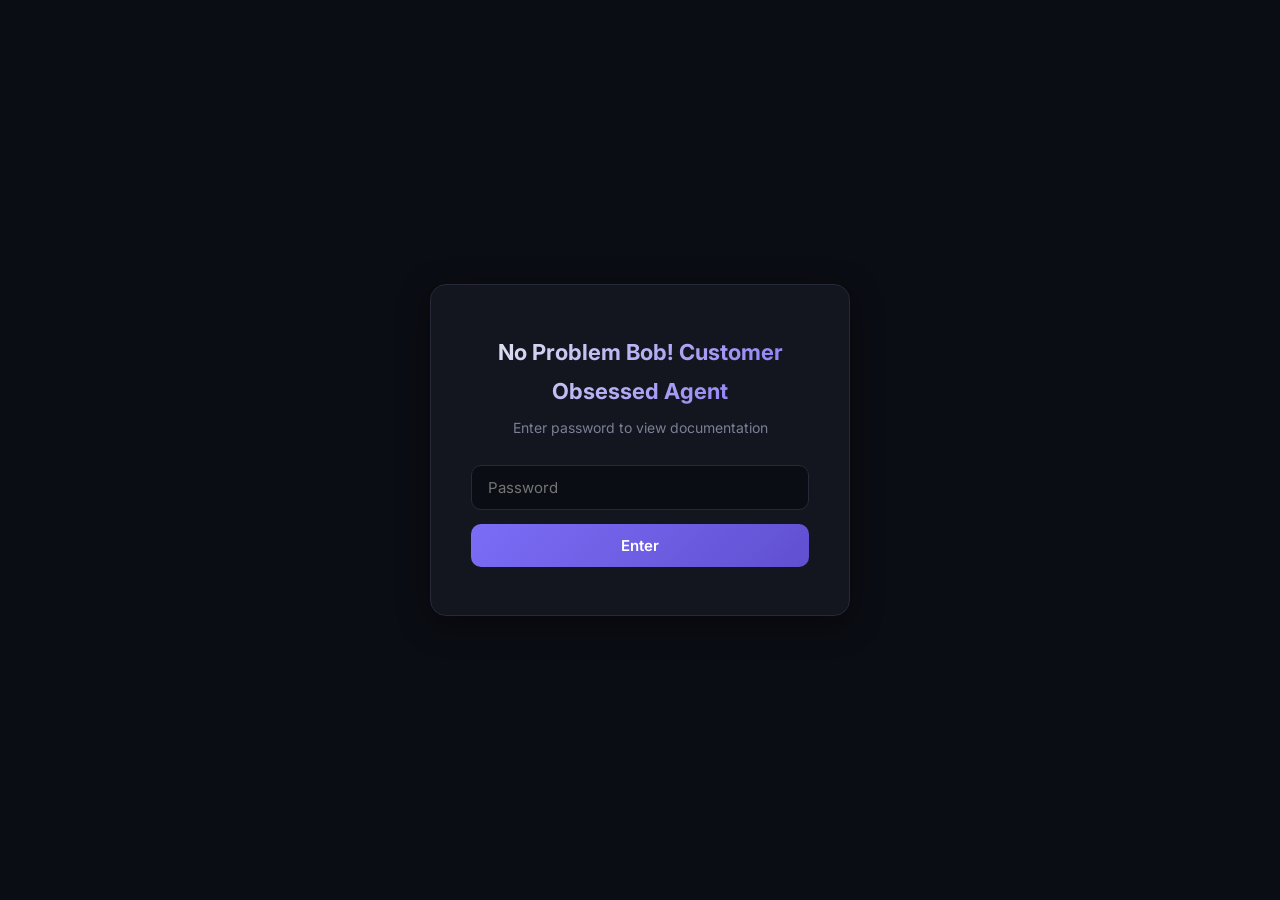
<file: .publish-output/sessions.html>
<!DOCTYPE html>
<html lang="en">
<head>
  <meta charset="UTF-8">
  <meta name="viewport" content="width=device-width, initial-scale=1.0">
  <title>Sessions — No Problem Bob!  Customer Obsessed Agent</title>
  <link rel="stylesheet" href="css/style.css">
  <script src="auth.js"></script>
</head>
<body>
  <div id="auth-wall" style="display:none">
    <div class="auth-overlay">
      <div class="auth-box">
        <h2>No Problem Bob!  Customer Obsessed Agent</h2>
        <p>Enter password to view documentation</p>
        <input type="password" id="auth-password" placeholder="Password" autofocus>
        <button onclick="checkAuth()">Enter</button>
        <p id="auth-error" style="color:#e74c3c;display:none">Incorrect password</p>
      </div>
    </div>
  </div>
  <div id="site-content">
    <nav class="site-nav">
      <div class="site-nav-title">No Problem Bob!  Customer Obsessed Agent</div>
      <a href="index.html" class="site-nav-link ">Home</a>
      <a href="vision.html" class="site-nav-link ">Vision</a>
      <a href="plan.html" class="site-nav-link ">Plan</a>
      <a href="roadmap.html" class="site-nav-link ">Roadmap</a>
      <a href="use-cases.html" class="site-nav-link ">Use Cases</a>
      <a href="sprints.html" class="site-nav-link ">Sprints</a>
      <a href="sessions.html" class="site-nav-link nav-active">Sessions</a>
      <a href="backlog.html" class="site-nav-link ">Backlog</a>
      <a href="getting-started.html" class="site-nav-link ">Getting Started</a>
    </nav>
    <main class="site-main">
      <h1>Sessions</h1>
<p class="section-intro">18 development sessions logged</p>
<div class="session-entry"><h3>S-2026-03-20-0807-markdown-and-dates</h3><h1>Session</h1>
<p>Session-ID: S-2026-03-20-0807-markdown-and-dates Title: Markdown rendering and date grouping in chat UI Date: 2026-03-20 Author: agentB (Sprint 19)</p>
<h2>Goal</h2>
<p>Implement markdown rendering in bot messages (F-044) and date grouping for message timestamps (F-045).</p>
<h2>Context</h2>
<p>Bot messages render as plain text with no formatting. All timestamps show time-only with no date context for older messages.</p>
<h2>Plan</h2>
<ol><li>Fix renderMarkdownToDOM to handle fenced code blocks with blank lines and add header support</li><li>Fix CSS white-space conflict for bot message bodies</li><li>Add date separator logic with &quot;Today&quot;/&quot;Yesterday&quot;/&quot;Mon, Mar 19&quot; format</li><li>Store dateISO in saved conversations for restore support</li><li>Update backlog</li></ol>
<h2>Changes Made</h2>
<ul><li>Fixed renderMarkdownToDOM: extracts fenced code blocks before splitting by double-newline, preventing code blocks with blank lines from breaking</li><li>Added header support (# through ######) to markdown renderer</li><li>Changed <code>.message .body { white-space: pre-wrap }</code> to <code>.message.user .body</code> only — bot messages use proper block-level markdown elements</li><li>Added CSS for h1-h6 inside bot messages</li><li>Added date separator component with &quot;Today&quot;, &quot;Yesterday&quot;, or &quot;Mon, Mar 19&quot; labels</li><li>Added <code>maybeAddDateSeparator()</code> called before each message group</li><li>Stored <code>dateISO</code> in localStorage conversation data for date persistence across reloads</li><li>Reset <code>lastMessageDateStr</code> on conversation switch, new conversation, clear, and delete</li><li>Updated backlog: F-044 and F-045 marked Complete (Sprint 19)</li></ul>
<h2>Decisions Made</h2>
<ul><li>Used DOM-only approach (no innerHTML) for XSS safety — consistent with existing codebase pattern</li><li>No external markdown library — lightweight regex-based approach covers the required subset</li><li>Date separator uses CSS pseudo-elements for decorative lines, keeping markup minimal</li></ul>
<h2>Open Questions</h2>
<p>None.</p>
<h2>Links</h2>
<p>Commits:</p>
<ul><li>(pending)</li></ul></div><hr>
<div class="session-entry"><h3>S-2026-03-20-0708-sprint17-provider-and-history</h3><h1>Session</h1>
<p>Session-ID: S-2026-03-20-0708-sprint17-provider-and-history Title: Sprint 17 - Provider label fix and PROJECT_STATUS history Date: 2026-03-20 Author: agentA</p>
<h2>Goal</h2>
<p>Generate PROJECT_STATUS docs for Sprints 12-16 (B-021) and fix provider label in health endpoint (B-019).</p>
<h2>Context</h2>
<p>Dashboard only shows Sprints 1-11. Health endpoint returns &quot;ollama&quot; instead of &quot;Qwen 3.5&quot; as provider label.</p>
<h2>Plan</h2>
<ol><li>Extend generate_sprint_history.py to handle sprints 12-16</li><li>Fix default _provider_id in Gateway to &quot;qwen-3.5&quot;</li><li>Add active_label to /api/llm/providers response</li><li>Write tests, update backlog</li></ol>
<h2>Changes Made</h2>
<ul><li>Extended <code>scripts/generate_sprint_history.py</code> to accept CLI args and auto-discover sprint range</li><li>Generated 5 new PROJECT_STATUS docs (sprints 12-16), total now 16</li><li>Fixed <code>Gateway.__init__</code> to default <code>_provider_id</code> to <code>&quot;qwen-3.5&quot;</code> instead of <code>None</code></li><li>Fixed <code>health_check()</code> fallback from <code>&quot;ollama&quot;</code> to <code>&quot;qwen-3.5&quot;</code></li><li>Added <code>active_label</code> field to <code>/api/llm/providers</code> response</li><li>Updated existing test that asserted buggy behavior</li><li>Added 46 new tests (445 total, up from 399)</li><li>Updated backlog: B-019 and B-021 marked Complete (Sprint 17)</li></ul>
<h2>Decisions Made</h2>
<ul><li>Defaulting <code>_provider_id</code> to <code>&quot;qwen-3.5&quot;</code> rather than trying to infer from model name — simpler and correct for the default Ollama+Qwen setup.</li><li>Made generate_sprint_history.py accept optional start/end CLI args for flexibility.</li></ul>
<h2>Open Questions</h2>
<ul><li>None</li></ul>
<h2>Links</h2>
<p>Commits:</p>
<ul><li>See git log for this session</li></ul></div><hr>
<div class="session-entry"><h3>S-2026-03-20-0655-sprint16-e2e-pipeline</h3><h1>Session</h1>
<p>Session-ID: S-2026-03-20-0655-sprint16-e2e-pipeline Title: Sprint 16 — E2E integration pipeline tests Date: 2026-03-20 Author: agentA</p>
<h2>Goal</h2>
<p>Prove the end-to-end value loop: discovery conversation -&gt; save seed doc -&gt; verify seed doc exists in an Afterburner project (F-039).</p>
<h2>Context</h2>
<p>Sprint 15 reached 363 tests but no automated test proved the full loop: chat -&gt; synthesis -&gt; save seed -&gt; file appears in target project. The save_discovery tool existed (Sprint 13) but lacked graceful error handling for invalid paths.</p>
<h2>Plan</h2>
<ol><li>Fix save_discovery to handle OSError from invalid filesystem paths</li><li>Create tests/test_e2e_pipeline.py with 6 test classes covering the full pipeline</li><li>Add edge case tests for save_discovery (empty content, unicode, large content, invalid paths)</li><li>Mark F-039 as Complete in the backlog</li></ol>
<h2>Changes Made</h2>
<ul><li><code>bot/tools.py</code>: Wrapped file operations in try/except OSError for graceful error handling</li><li><code>tests/test_e2e_pipeline.py</code>: Created 36 new tests across 8 test classes</li><li><code>docs/project-memory/backlog/README.md</code>: Marked F-039 as Complete (Sprint 16)</li></ul>
<h2>Decisions Made</h2>
<ul><li>Kept save_discovery&#x27;s existing behavior of creating docs/seed/ with mkdir(parents=True) — it already handled the missing directory case correctly</li><li>Added OSError handling for truly invalid paths (e.g., /dev/null/foo) that would raise NotADirectoryError</li><li>Tests mock _find_project_root rather than _resolve_project_root to match existing test patterns</li></ul>
<h2>Open Questions</h2>
<p>None.</p>
<h2>Links</h2>
<p>Commits:</p>
<ul><li>See branch agentA-e2e-integration</li></ul>
<p>PRs:</p>
<ul><li>TBD (sprint merge)</li></ul></div><hr>
<div class="session-entry"><h3>S-2026-03-20-0654-sprint16-docs-and-polish</h3><h1>Session</h1>
<p>Session-ID: S-2026-03-20-0654-sprint16-docs-and-polish Title: Sprint 16 — README, debug panel fix, CLI evaluate colors Date: 2026-03-20 Author: agentB</p>
<h2>Goal</h2>
<p>Write comprehensive README, fix debug panel default visibility (B-013), add colored CLI evaluate output (F-043), update backlog.</p>
<h2>Context</h2>
<p>Sprint 16, agentB branch. README.md did not exist. Debug panel bug B-013 open since Sprint 12. CLI evaluate output was plain text.</p>
<h2>Plan</h2>
<ol><li>Write README.md with Quick Start, Architecture, API Reference, Configuration, Evaluation, CLI, Tech Stack, Contributing</li><li>Fix debug panel to explicitly ensure collapsed state on page load (else branch in localStorage restore)</li><li>Add ANSI color helpers to evaluations/runner.py, add print_results function, add --verbose flag to CLI</li><li>Update backlog: F-042, F-043, B-013 → Complete (Sprint 16)</li></ol>
<h2>Changes Made</h2>
<ul><li>Created README.md — full getting-started guide, architecture diagram, API reference (all endpoints), config, eval, CLI, tech stack, contributing</li><li>bot/chat_ui.html — added explicit else branch in debug panel localStorage restore to force collapsed state for new users</li><li>evaluations/runner.py — added ANSI color helpers (_green, _red, _yellow, _bold, _dim), isatty detection, print_results() with verbose/summary modes and principles summary</li><li>cli.py — added --verbose/-v flag to evaluate subparser, switched to print_results()</li><li>docs/project-memory/backlog/README.md — marked B-013, F-042, F-043 as Complete (Sprint 16)</li></ul>
<h2>Decisions Made</h2>
<ul><li>Used raw ANSI escape codes (no external dependency) with isatty() check for color safety</li><li>README uses ASCII-art architecture diagram rather than Mermaid (wider tool support)</li><li>Debug panel fix is minimal (explicit else branch) — the existing code was 95% correct, just needed explicit default</li></ul>
<h2>Open Questions</h2>
<p>None.</p>
<h2>Links</h2>
<p>Commits:</p>
<ul><li>(pending)</li></ul></div><hr>
<div class="session-entry"><h3>S-2026-03-20-0641-sprint15-eval-expansion</h3><h1>Session</h1>
<p>Session-ID: S-2026-03-20-0641-sprint15-eval-expansion Title: Sprint 15 — Expand evaluation scenarios from 3 to 9 Date: 2026-03-20 Author: agentA</p>
<h2>Goal</h2>
<p>Add 6 new evaluation scenarios to test diverse customer types (F-035), bringing total from 3 to 9.</p>
<h2>Context</h2>
<p>Sprint 14 left the evaluation framework with 3 scenarios (surface-request, vague-requirements, pushback). Sprint 15 brief calls for 8+ scenarios covering technical customers, emotional customers, multi-problem, solution-fixated, returning customers, and enterprise customers.</p>
<h2>Plan</h2>
<ol><li>Create 6 new YAML scenario files</li><li>Extend _criterion_matches in runner.py for new patterns (acknowledges, captures, priority, does-not-ignore)</li><li>Add comprehensive tests: file existence, structure validation, pass/fail with mock LLMs</li><li>Mark F-035 complete in backlog</li></ol>
<h2>Changes Made</h2>
<ul><li>Created 6 new scenario files in evaluations/scenarios/</li><li>technical-customer.yaml, emotional-customer.yaml, multi-problem.yaml</li><li>solution-fixated.yaml, returning-customer.yaml, enterprise-customer.yaml</li><li>Extended _criterion_matches() with patterns: acknowledges, captures, does-not-ignore, priority, solve-all</li><li>Added 92 new tests in test_evaluations.py (353 total passing, up from 261)</li><li>Updated backlog: F-035 marked Complete (Sprint 15)</li></ul>
<h2>Decisions Made</h2>
<ul><li>Criteria phrasing follows the heuristic matcher&#x27;s keyword patterns — used &quot;asks about&quot;, &quot;does NOT&quot;, &quot;acknowledges&quot;, &quot;captures&quot; which map to specific keyword lists</li><li>Added empathy-detection keywords (understand, frustrating, sorry, etc.) for the emotional-customer scenario</li><li>Each scenario has 2-3 pass criteria and 1-2 fail criteria for balanced evaluation</li></ul>
<h2>Open Questions</h2>
<p>None.</p>
<h2>Links</h2>
<p>Commits:</p>
<ul><li>(pending commit)</li></ul></div><hr>
<div class="session-entry"><h3>S-2026-03-20-0640-sprint15-chat-ux</h3><h1>Session</h1>
<p>Session-ID: S-2026-03-20-0640-sprint15-chat-ux Title: Sprint 15 - Chat UX: Delete, Search, Theme Toggle Date: 2026-03-20 Author: agentB</p>
<h2>Goal</h2>
<p>Add conversation deletion, search filtering, and dark/light theme toggle to the web chat UI.</p>
<h2>Context</h2>
<p>Sprint 14 shipped conversation sidebar, token count fix, provider label fix, and cost display (271 tests pass). Sprint 15 brief requests delete conversation (F-036), search conversations (F-037), and dark/light theme toggle (F-038).</p>
<h2>Plan</h2>
<ol><li>Add light theme CSS custom properties via <code>html.light</code> class</li><li>Add theme toggle button (sun/moon) in header</li><li>Add delete button on each sidebar conversation entry</li><li>Add search input at top of sidebar to filter conversations by keyword</li><li>Update backlog to mark F-036, F-037, F-038 as Complete</li></ol>
<h2>Changes Made</h2>
<ul><li><code>bot/chat_ui.html</code>: Added <code>html.light</code> CSS class with light theme color variables</li><li><code>bot/chat_ui.html</code>: Added theme toggle button in header (sun/moon icon)</li><li><code>bot/chat_ui.html</code>: Added delete button on each conversation sidebar entry with confirm dialog</li><li><code>bot/chat_ui.html</code>: Added search input at top of sidebar, filters conversations by keyword match across all message content</li><li><code>bot/chat_ui.html</code>: Search results show highlighted matching text snippet</li><li><code>bot/chat_ui.html</code>: Theme preference persists in localStorage</li><li><code>docs/project-memory/backlog/README.md</code>: Marked F-036, F-037, F-038 as Complete (Sprint 15)</li></ul>
<h2>Decisions Made</h2>
<ul><li>Light theme uses GitHub-inspired colors for familiarity</li><li>Delete button uses hover-reveal pattern to keep sidebar clean</li><li>Search matches against all message content, not just preview text</li><li>Theme toggle uses unicode sun/moon characters (no icon library needed)</li></ul>
<h2>Open Questions</h2>
<ul><li>Mobile long-press delete: brief mentioned it but confirm dialog works on all platforms</li></ul>
<h2>Links</h2>
<p>Commits:</p>
<ul><li>(pending)</li></ul></div><hr>
<div class="session-entry"><h3>S-2026-03-20-0631-sprint14-conversations-tokens</h3><h1>Session</h1>
<p>Session-ID: S-2026-03-20-0631-sprint14-conversations-tokens Title: Sprint 14 — Conversation sidebar, token fix, cost display Date: 2026-03-20 Author: Claude (agentA)</p>
<h2>Goal</h2>
<p>Implement conversation sidebar (F-032), fix token counting (B-018), fix provider display (B-019), and add cost display (F-030).</p>
<h2>Context</h2>
<p>Sprint 13 shipped conversation persistence, mobile responsive, auto-synthesis. Token counts showed inflated numbers (1378 out for 20-word response), header showed wrong provider name, no way to see past conversations, no cost tracking.</p>
<h2>Plan</h2>
<ol><li>Fix token count: route Ollama providers through OllamaClient (native /api/chat) instead of OpenAICompatibleClient (/v1) to get eval_count</li><li>Fix provider display: add provider_label to health check response, use in header</li><li>Add conversation sidebar: collapsible left panel reading conv_* from localStorage</li><li>Add token cost display: TOKEN_PRICES map, per-message + session cost in debug panel</li><li>Write tests for all features</li></ol>
<h2>Changes Made</h2>
<ul><li><code>bot/llm.py</code>: Modified <code>get_client()</code> — local Ollama providers (needs_key=False) now return OllamaClient with /v1 stripped from URL, ensuring eval_count is used for accurate token counts</li><li><code>bot/gateway.py</code>: Added <code>provider_label</code> to <code>health_check()</code> response using LLM_PROVIDERS lookup</li><li><code>bot/chat_ui.html</code>: Added conversation sidebar (CSS + HTML + JS), provider label display, TOKEN_PRICES cost calculation, per-message and session cost in debug panel</li><li><code>tests/test_llm.py</code>: Updated 2 tests to match new OllamaClient routing</li><li><code>tests/test_sprint14_conversations_tokens.py</code>: 37 new tests covering token accuracy, provider labels, cost calculation, sidebar HTML, cost display HTML</li><li><code>docs/project-memory/backlog/README.md</code>: Marked B-018, B-019, F-030, F-032 as Complete (Sprint 14)</li></ul>
<h2>Decisions Made</h2>
<ul><li>Used OllamaClient for all local (needs_key=False) providers rather than adding a separate flag. This is clean because the only non-key providers are Ollama-backed.</li><li>Sidebar collapsed by default (including desktop) — toggled via hamburger icon in header. Mobile gets full-screen overlay with backdrop.</li><li>Preserved existing conversations in localStorage when starting new chat (changed clearConversationStorage to saveConversation in newConversation).</li><li>Cost prices hardcoded in JS (not fetched from server) — simplifies architecture, prices change infrequently.</li></ul>
<h2>Open Questions</h2>
<p>None.</p>
<h2>Links</h2>
<p>Commits:</p>
<ul><li>(pending commit)</li></ul></div><hr>
<div class="session-entry"><h3>S-2026-03-20-0614-sprint13-synthesis-and-fixes</h3><h1>Sprint 13 — Synthesis and Fixes</h1>
<ul><li><strong>Session ID:</strong> S-2026-03-20-0614-sprint13-synthesis-and-fixes</li><li><strong>Date:</strong> 2026-03-20</li><li><strong>Goal:</strong> Fix server direct-run, add save_discovery API endpoint, add auto-synthesis</li></ul>
<h2>Context</h2>
<p>Sprint 13 agentA tasks: fix B-017 (server direct-run regression), implement F-033 (save_discovery API), implement F-034 (auto-synthesis after 5+ exchanges).</p>
<h2>Changes Made</h2>
<ol><li><strong>Fixed <code>python3 bot/server.py</code> direct run (B-017):</strong> Added bootstrap guard at top of server.py that sets <code>__package__ = &quot;bot&quot;</code> and adds parent dir to <code>sys.path</code> when run directly. Removed try/except import fallback in favor of clean relative imports.</li><li><strong>Added <code>POST /api/tools/save_discovery</code> endpoint (F-033):</strong> New endpoint accepts <code>{project_slug, conversation_id}</code>, reads conversation history, formats as discovery doc, calls existing <code>tool_save_discovery()</code>.</li><li><strong>Added auto-synthesis after 5+ exchanges (F-034):</strong> Gateway tracks exchange counts per conversation. After 5th user message, appends synthesis instruction to system prompt. <code>synthesis_triggered</code> flag prevents re-triggering.</li><li><strong>25 new tests:</strong> Covering all three features. Total test count: 234 (was 209).</li><li><strong>Updated backlog:</strong> B-017, F-033, F-034 marked Complete (Sprint 13).</li></ol>
<h2>Decisions Made</h2>
<ul><li>Used <code>__package__</code> bootstrap approach for server direct-run rather than modifying all imports across the chain — minimal change, maximum compatibility.</li><li>Auto-synthesis modifies system prompt rather than injecting a user message — preserves conversation flow and works with all LLM providers.</li><li>Synthesis triggers once per conversation to avoid repeated summaries.</li></ul></div><hr>
<div class="session-entry"><h3>S-2026-03-20-0609-sprint13-ui-polish</h3><h1>Session</h1>
<p>Session-ID: S-2026-03-20-0609-sprint13-ui-polish Title: Sprint 13 UI polish — auto-scroll, seed doc button, mobile responsive Date: 2026-03-20 Author: agentB</p>
<h2>Goal</h2>
<p>Implement UI polish features for web chat: auto-scroll on new messages, &quot;Save as Seed Doc&quot; button, and mobile-responsive CSS.</p>
<h2>Context</h2>
<p>Sprint 13 agentB tasks. Chat UI is self-contained in bot/chat_ui.html (vanilla JS, no build step). Auto-scroll partially existed in addMessage but was missing after localStorage restore. No seed doc export from UI. Mobile CSS was minimal.</p>
<h2>Plan</h2>
<ol><li>Add auto-scroll after restoreConversation and ensure existing scroll points are complete</li><li>Add &quot;Save as Seed Doc&quot; button bar that appears after 3+ user exchanges</li><li>Expand mobile responsive CSS: 95% message width, stacked provider cards, larger touch targets, debug panel as full-screen overlay on mobile</li></ol>
<h2>Changes Made</h2>
<ul><li><code>bot/chat_ui.html</code>: Added scrollToBottom after restoreConversation in init()</li><li><code>bot/chat_ui.html</code>: Added seed-doc-bar with button that appears after 3+ exchanges, calls /api/tools/save_discovery</li><li><code>bot/chat_ui.html</code>: Added toast notification system for save feedback</li><li><code>bot/chat_ui.html</code>: Expanded @media (max-width: 768px) with 95% message width, stacked provider cards, larger touch targets (48px min), debug panel as full-screen overlay with close button</li><li><code>bot/chat_ui.html</code>: Refactored toggleDebug to support mobile-open class</li><li><code>docs/project-memory/backlog/README.md</code>: Marked F-027, F-031, F-033 as Complete (Sprint 13)</li></ul>
<h2>Decisions Made</h2>
<ul><li>Used exchange count (user messages &gt;= 3) for seed doc button visibility, matching the brief&#x27;s &quot;3+ exchanges&quot; requirement</li><li>Debug panel on mobile uses full-screen overlay rather than slide-out to maximize usable space</li><li>Toast notifications auto-dismiss after 3s</li><li>Set 16px font on mobile inputs to prevent iOS zoom behavior</li></ul>
<h2>Open Questions</h2>
<ul><li>The /api/tools/save_discovery endpoint behavior depends on agentA&#x27;s implementation</li><li>F-034 (auto-synthesis after 5+ exchanges) is in the brief but assigned to server-side logic, not UI</li></ul>
<h2>Links</h2>
<p>Commits:</p>
<ul><li>(pending)</li></ul></div><hr>
<div class="session-entry"><h3>S-2026-03-20-0557-sprint12-history-docs</h3><h1>Session</h1>
<p>Session-ID: S-2026-03-20-0557-sprint12-history-docs Title: Generate PROJECT_STATUS docs for Sprints 1-11 Date: 2026-03-20 Author: agentB</p>
<h2>Goal</h2>
<p>Generate PROJECT_STATUS docs for all 11 historical sprints so the Afterburner dashboard displays sprint history.</p>
<h2>Context</h2>
<p>No PROJECT_STATUS docs existed because sprint-merge.sh never ran (all 11 sprints were merged manually). The dashboard showed 0 sprints. This is Sprint 12, agentB&#x27;s task (F-024, B-014).</p>
<h2>Plan</h2>
<ol><li>Create scripts/generate_sprint_history.py to parse sprint briefs and generate PROJECT_STATUS docs</li><li>Run the script to generate all 11 docs</li><li>Update backlog to mark F-024 and B-014 as Complete</li></ol>
<h2>Changes Made</h2>
<ul><li>Created <code>scripts/generate_sprint_history.py</code> — reads .sprint/history/sprint-{N}-brief.md, extracts goals/agents/objectives, generates PROJECT_STATUS docs following the template</li><li>Generated 11 PROJECT_STATUS docs in docs/ (one per sprint)</li><li>Updated backlog: F-024 and B-014 marked Complete (Sprint 12)</li></ul>
<h2>Decisions Made</h2>
<ul><li>Used git log dates for each sprint brief&#x27;s archive commit to derive the date for each PROJECT_STATUS doc</li><li>Used &quot;Clean&quot; for all merge conflict statuses since all sprints merged successfully</li><li>Historical commit details marked as &quot;see git log&quot; since we can&#x27;t retroactively determine per-agent file counts</li></ul>
<h2>Open Questions</h2>
<ul><li>Dashboard data rebuild needed after merge to make sprints visible in the dashboard</li></ul>
<h2>Links</h2>
<p>Commits:</p>
<ul><li>(pending commit)</li></ul>
<p>PRs:</p>
<ul><li>(pending)</li></ul>
<p>ADRs:</p>
<ul><li>None</li></ul></div><hr>
<div class="session-entry"><h3>S-2026-03-20-0309-sprint10-ux-polish</h3><h1>S-2026-03-20-0309-sprint10-ux-polish</h1>
<h2>Title</h2>
<p>Sprint 10: UX Polish from Live Playwright Testing</p>
<h2>Goal</h2>
<p>Fix all UX issues found during live testing: welcome message, debug panel default hidden, new conversation button, better loading state, server entry point.</p>
<h2>Context</h2>
<ul><li>Sprint 9 delivered conversation export and personality hot-reload (144 tests pass)</li><li>Live Playwright testing found UX gaps: empty chat on load, debug panel always visible, no quick new-chat button, simplistic loading indicator</li></ul>
<h2>Plan</h2>
<ol><li>F-018: Welcome message on chat load</li><li>F-019: Debug panel default hidden with localStorage persistence</li><li>F-020: New Conversation button in header</li><li>F-021: Better loading indicator with elapsed time and &gt;30s message</li><li>F-022: Server entry point for <code>python3 bot/server.py</code></li><li>Update backlog</li></ol>
<h2>Changes Made</h2>
<ul><li><code>bot/chat_ui.html</code>: Added <code>showWelcomeMessage()</code> called from <code>init()</code> and <code>newConversation()</code></li><li><code>bot/chat_ui.html</code>: Added localStorage persistence for debug panel visibility</li><li><code>bot/chat_ui.html</code>: Added &quot;+ New Chat&quot; button in header-actions</li><li><code>bot/chat_ui.html</code>: Enhanced <code>showTyping()</code>/<code>hideTyping()</code> with setInterval elapsed counter and &gt;30s message</li><li><code>bot/server.py</code>: Added try/except ImportError for relative/absolute imports, added <code>if __name__</code> block</li><li><code>docs/project-memory/backlog/README.md</code>: Marked F-018 through F-022 as Complete (Sprint 10)</li></ul>
<h2>Decisions Made</h2>
<ul><li>Welcome message is UI-only decoration (not saved to conversation memory)</li><li>Debug panel default hidden, with localStorage remembering user preference</li><li>New Chat button placed before settings gear for quick access</li><li>Loading indicator uses setInterval (not requestAnimationFrame) since 1s granularity is sufficient</li></ul>
<h2>Tests</h2>
<ul><li>144 passed, 0 failures</li></ul></div><hr>
<div class="session-entry"><h3>S-2026-03-20-0146-sprint7-webchat-polish</h3><h1>Session</h1>
<p>Session-ID: S-2026-03-20-0146-sprint7-webchat-polish Title: Sprint 7 — Web chat UI polish, debug panel, settings, get_sprint_status Date: 2026-03-20 Author: agentA</p>
<h2>Goal</h2>
<p>Polish the web chat UI with working debug panel, settings panel, better UX, and add get_sprint_status tool.</p>
<h2>Context</h2>
<p>Sprint 6 delivered evaluation framework and tools. Web chat UI had a debug panel skeleton but didn&#x27;t render real data. No settings panel or way to switch personality/model from UI.</p>
<h2>Plan</h2>
<ol><li>Add API endpoints (personalities, config, conversations/new) to server.py</li><li>Implement get_sprint_status tool in tools.py and register in llm.py</li><li>Rewrite chat_ui.html with per-message debug sections, settings panel, typing indicator, timestamps, markdown rendering</li><li>Write tests for all new functionality</li><li>Update backlog</li></ol>
<h2>Changes Made</h2>
<ul><li><strong>bot/server.py</strong>: Added GET /api/personalities, GET /api/config, POST /api/config, POST /api/conversations/new endpoints. Added personality field to /api/chat response.</li><li><strong>bot/tools.py</strong>: Implemented get_sprint_status and tool_get_sprint_status functions. Registered in execute_tool dispatch.</li><li><strong>bot/llm.py</strong>: Added get_sprint_status to TOOL_DEFINITIONS.</li><li><strong>bot/chat_ui.html</strong>: Complete rewrite with per-message collapsible debug sections (personality, principles as pills, tools with args, tokens, latency, memory count), settings slide-out panel (personality dropdown, model input, Ollama URL, new conversation, clear history), typing indicator with animated dots, timestamps on messages, safe DOM-based markdown rendering (bold, italic, code, code blocks, lists), responsive layout for mobile.</li><li><strong>tests/test_tools.py</strong>: Added 5 tests for get_sprint_status.</li><li><strong>tests/test_server_api.py</strong>: New test file with 7 tests for API endpoints.</li><li><strong>tests/test_llm_webchat.py</strong>: Updated &quot;New Chat&quot; assertion to &quot;New Conversation&quot;.</li><li><strong>docs/project-memory/backlog/README.md</strong>: Marked F-007, F-010, F-011 as Complete (Sprint 7).</li></ul>
<h2>Decisions Made</h2>
<ul><li>Used safe DOM methods (createElement, textContent) instead of innerHTML for markdown rendering to prevent XSS</li><li>Settings panel is a slide-out overlay rather than a separate page to keep the SPA feel</li><li>Debug panels are per-message (collapsible below each bot response) AND sidebar (aggregate view) — toggled together with the Debug button</li><li>New Conversation button moved from header to settings panel; gear icon in header opens settings</li></ul>
<h2>Open Questions</h2>
<p>None.</p>
<h2>Links</h2>
<p>Commits:</p>
<ul><li>See git log for this session</li></ul>
<p>PRs:</p>
<ul><li>TBD</li></ul></div><hr>
<div class="session-entry"><h3>S-2026-03-20-0024-fix-tools-tests</h3><h1>Session</h1>
<p>Session-ID: S-2026-03-20-0024-fix-tools-tests Title: Fix save_discovery export and chat_id test (B-006, B-007) Date: 2026-03-20 Author: agentA (Sprint 3)</p>
<h2>Goal</h2>
<p>Fix remaining bugs B-006 and B-007 so all 51 tests pass and <code>from bot.tools import save_discovery</code> works.</p>
<h2>Context</h2>
<p>Sprint 2 left two known bugs: save_discovery not importable by its public name (only <code>tool_save_discovery</code> existed), and a test checking for <code>chat_id</code> when the server uses <code>conversation_id</code>.</p>
<h2>Plan</h2>
<ol><li>Add <code>save_discovery</code> alias in bot/tools.py</li><li>Fix the test to check for <code>conversation_id</code></li><li>Run full test suite</li><li>Update backlog</li></ol>
<h2>Changes Made</h2>
<ul><li><code>bot/tools.py</code>: Added <code>save_discovery = tool_save_discovery</code> alias at module level</li><li><code>tests/test_llm_webchat.py</code>: Renamed <code>test_api_chat_uses_chat_id</code> to <code>test_api_chat_uses_conversation_id</code>, updated assertion to check for <code>conversation_id</code></li><li><code>docs/project-memory/backlog/README.md</code>: Marked B-006, B-007 as Fixed (Sprint 3); F-002 as Complete</li></ul>
<h2>Decisions Made</h2>
<ul><li>Added alias rather than renaming function: <code>tool_save_discovery</code> is the internal implementation name used in the dispatch table and tests; <code>save_discovery</code> is the public API alias. This avoids breaking existing test imports.</li><li>Updated the test to match server reality (<code>conversation_id</code>) rather than changing the server to accept <code>chat_id</code>, since <code>conversation_id</code> is the correct semantic name.</li></ul>
<h2>Open Questions</h2>
<p>None.</p>
<h2>Links</h2>
<p>Commits:</p>
<ul><li>(see git log for this session)</li></ul></div><hr>
<div class="session-entry"><h3>S-2026-03-20-0007-fix-imports</h3><h1>Session</h1>
<p>Session-ID: S-2026-03-20-0007-fix-imports Title: Fix all import and API mismatches (B-001, B-002, B-003, B-004) Date: 2026-03-20 Author: agentA</p>
<h2>Goal</h2>
<p>Fix all critical merge bugs so the bot actually runs — resolve import mismatches, config field gaps, and server API inconsistencies left from Sprint 1 merges.</p>
<h2>Context</h2>
<p>Sprint 1 merge conflicts left gateway.py referencing OllamaLLM (class is OllamaClient), Personality (class is PersonalityLoader), and config missing model_name/personality_name properties. Server used chat_id instead of conversation_id expected by tests.</p>
<h2>Plan</h2>
<ol><li>Fix gateway.py imports and class references</li><li>Add model_name/personality_name properties to BotConfig</li><li>Fix server.py field naming (conversation_id, principles_active)</li><li>Add create_app factory and __main__.py entry point</li><li>Install pytest, run tests, fix failures</li><li>Update backlog</li></ol>
<h2>Changes Made</h2>
<ul><li><code>bot/gateway.py</code>: Fixed imports (OllamaLLM -&gt; OllamaClient, Personality -&gt; PersonalityLoader), added ChatMemory wrapper class with _get_memory(), fixed default model to qwen3.5:latest</li><li><code>bot/config.py</code>: Added model_name and personality_name properties</li><li><code>bot/server.py</code>: Changed chat_id -&gt; conversation_id, principles -&gt; principles_active in _handle_chat, added create_app() factory</li><li><code>bot/__main__.py</code>: New entry point for <code>python3 -m bot</code></li><li><code>docs/project-memory/backlog/README.md</code>: Marked B-001 through B-004 as Fixed</li></ul>
<h2>Decisions Made</h2>
<ul><li>Used PersonalityLoader + PersonalityDoc pattern rather than creating a Personality wrapper class — aligns with existing personality.py exports</li><li>Added ChatMemory dataclass as a per-conversation wrapper around ConversationMemory to support the _get_memory() API expected by tests</li><li>Default model changed to qwen3.5:latest in Gateway to match llm.py&#x27;s DEFAULT_MODEL</li></ul>
<h2>Open Questions</h2>
<p>None — all acceptance criteria met.</p>
<h2>Links</h2>
<p>Commits:</p>
<ul><li>(pending)</li></ul></div><hr>
<div class="session-entry"><h3>S-2026-03-20-0006-telegram-tools</h3><h1>Session</h1>
<p>Session-ID: S-2026-03-20-0006-telegram-tools Title: Telegram polling transport and save_discovery tool Date: 2026-03-20 Author: Agent B (Sprint 2)</p>
<h2>Goal</h2>
<p>Add Telegram transport with long-polling and the save_discovery tool, plus fix critical merge bugs from Sprint 1.</p>
<h2>Context</h2>
<p>Sprint 1 left import mismatches between modules (OllamaLLM vs OllamaClient, Personality vs PersonalityLoader). This session fixes those and implements F-001 (Telegram) and F-002 (save_discovery).</p>
<h2>Plan</h2>
<ol><li>Fix gateway.py import bugs (B-001)</li><li>Add /start command handling to TelegramPoller</li><li>Update save_discovery to use timestamped filenames</li><li>Add --telegram flag to CLI</li><li>Write tests for tools</li><li>Fix pre-existing test failures from Sprint 1 merge</li></ol>
<h2>Changes Made</h2>
<ul><li><code>bot/gateway.py</code>: Fixed OllamaLLM -&gt; OllamaClient import, Personality -&gt; PersonalityLoader</li><li><code>bot/polling.py</code>: Added /start command with welcome message</li><li><code>bot/tools.py</code>: Updated save_discovery to use <code>discovery-{timestamp}.md</code> filenames</li><li><code>cli.py</code>: Added --telegram flag, Telegram polling integration in cmd_start</li><li><code>tests/test_tools.py</code>: 7 new tests for save_discovery and tool registration</li><li><code>tests/test_llm_webchat.py</code>: Fixed 5 broken tests from Sprint 1 merge conflicts</li><li><code>docs/project-memory/backlog/README.md</code>: Marked B-001, F-001, F-002 as complete</li></ul>
<h2>Decisions Made</h2>
<ul><li>Used threading (not asyncio) for Telegram poller to match existing server architecture</li><li>Welcome message on /start includes brief personality intro and usage hint</li><li>Timestamped filenames use UTC to match project conventions</li></ul>
<h2>Open Questions</h2>
<ul><li>None</li></ul>
<h2>Links</h2>
<p>Commits:</p>
<ul><li>(pending)</li></ul></div><hr>
<div class="session-entry"><h3>S-2026-03-19-2352-llm-webchat</h3><h1>Session</h1>
<p>Session-ID: S-2026-03-19-2352-llm-webchat Title: Build LLM client (Ollama) and web chat UI with debug panel Date: 2026-03-19 Author: agentB (Claude)</p>
<h2>Goal</h2>
<p>Implement the LLM webchat stack: OllamaClient with streaming, HTTP server on port 1203, dark-themed chat UI with collapsible debug panel, and gateway orchestration layer.</p>
<h2>Context</h2>
<p>Sprint 1 agent B task. Existing stub code had solid foundations — OllamaLLM class, server handler, gateway, and chat UI. Needed updates to match the brief: class rename, streaming support, conversation_id naming, standalone server mode, collapsible debug panel, new conversation button.</p>
<h2>Plan</h2>
<ol><li>Update bot/llm.py: rename OllamaLLM -&gt; OllamaClient, add chat_stream(), change default model to qwen3.5:latest</li><li>Update bot/gateway.py: rename chat_id -&gt; conversation_id, update imports</li><li>Update bot/server.py: add main() with graceful shutdown, standalone mode, conversation_id</li><li>Update bot/chat_ui.html: collapsible debug panel, new conversation button, latency display</li><li>Update bot/config.py: align default model</li><li>Add tests</li></ol>
<h2>Changes Made</h2>
<ul><li>bot/llm.py: Renamed class to OllamaClient, added chat_stream() generator for streaming responses, changed default model to qwen3.5:latest, extracted _build_messages() helper</li><li>bot/gateway.py: Renamed chat_id -&gt; conversation_id throughout, updated import to OllamaClient, updated default model</li><li>bot/server.py: Added main() with SIGINT/SIGTERM graceful shutdown, stale process cleanup, startup config logging. Changed chat_id -&gt; conversation_id in API. Added __main__ block for standalone execution. Response JSON uses principles_active key.</li><li>bot/chat_ui.html: Added collapsible debug panel (toggle button), New Chat button, dedicated latency display, conversation ID in debug panel. Uses conversation_id in API calls.</li><li>bot/config.py: Updated default model to qwen3.5:latest</li><li>tests/test_llm_webchat.py: 20 tests covering OllamaClient, dataclasses, tool definitions, chat UI structure, gateway, and server API naming</li></ul>
<h2>Decisions Made</h2>
<ul><li>Kept existing code structure and patterns rather than full rewrite — stubs were well-designed</li><li>Used Generator[str, None, LLMResponse] pattern for streaming — yields chunks, returns final metadata via StopIteration.value</li><li>Used promise-based (.then/.catch) JS instead of async/await for broader compatibility</li><li>Debug panel collapse uses CSS class toggle rather than DOM manipulation</li></ul>
<h2>Open Questions</h2>
<ul><li>Streaming not yet wired through the gateway/server (non-streaming chat() used for API). Could add SSE endpoint later.</li></ul>
<h2>Links</h2>
<p>Commits:</p>
<ul><li>(pending) feat: implement LLM webchat with OllamaClient, server, and debug UI</li></ul></div><hr>
<div class="session-entry"><h3>S-2026-03-19-2350-memory-cli</h3><h1>Session</h1>
<p>Session-ID: S-2026-03-19-2350-memory-cli Title: Implement conversation memory system and CLI commands Date: 2026-03-19 Author: Agent C</p>
<h2>Goal</h2>
<p>Build the conversation memory system (JSONL-backed) and CLI commands (start, chat, status) for the afterburner bot.</p>
<h2>Context</h2>
<p>Sprint 1, Agent C task. Project scaffolding exists with stub modules. Need to implement ConversationMemory class, rewrite CLI, and add centralized config with data_dir.</p>
<h2>Plan</h2>
<ol><li>Add data_dir to BotConfig</li><li>Rewrite memory.py with ConversationMemory (JSONL per conversation_id)</li><li>Update gateway.py and server.py for new memory API</li><li>Rewrite cli.py with start/chat/status commands</li><li>Write and pass tests</li></ol>
<h2>Changes Made</h2>
<ul><li>bot/config.py: Added data_dir field, conversations_dir property, DEFAULT_DATA_DIR constant</li><li>bot/memory.py: Replaced ChatMemory with ConversationMemory class (JSONL-backed, one file per conversation_id)</li><li>bot/gateway.py: Updated to use ConversationMemory instead of per-chat ChatMemory instances</li><li>bot/server.py: Updated /api/history endpoint for new memory API</li><li>cli.py: Rewritten with start/chat/status commands; status shows server reachability, personality, model, conversation count</li><li>tests/test_memory.py: 14 tests covering add/retrieve, isolation, list, clear, JSONL format</li></ul>
<h2>Decisions Made</h2>
<ul><li>ConversationMemory is a single-instance class managing all conversations (vs. per-chat instances) — simpler Gateway code</li><li>Storage at ~/.local/share/afterburner-bot/conversations/ (XDG data dir, not config dir)</li><li>Status command uses httpx GET to check server reachability rather than importing Gateway</li></ul>
<h2>Open Questions</h2>
<ul><li>None</li></ul>
<h2>Links</h2>
<p>Commits:</p>
<ul><li>(see git log after commit)</li></ul></div><hr>
<div class="session-entry"><h3>S-2026-03-19-2349-sprint1-personality-framework</h3><h1>Session</h1>
<p>Session-ID: S-2026-03-19-2349-sprint1-personality-framework Title: Implement personality framework with inheritance and principle extraction Date: 2026-03-19 Author: agentA</p>
<h2>Goal</h2>
<p>Build the personality framework: PersonalityLoader class with YAML frontmatter-based inheritance, principle extraction from markdown, and system prompt generation.</p>
<h2>Context</h2>
<p>Sprint 1 — first implementation. Stub files existed with a basic Personality class using plain-text <code>Extends:</code> directives. Brief requires a PersonalityLoader + PersonalityDoc pattern with YAML frontmatter.</p>
<h2>Plan</h2>
<ol><li>Rewrite personality markdown files with YAML frontmatter (extends: base)</li><li>Add ## Principles / ### Name sections to both base and customer-discovery</li><li>Implement PersonalityLoader with load() -&gt; PersonalityDoc</li><li>Write comprehensive tests</li></ol>
<h2>Changes Made</h2>
<ul><li><code>personalities/base.md</code> — added YAML frontmatter, ## Principles section with Polite/Honest/Helpful/Curious</li><li><code>personalities/customer-discovery.md</code> — YAML frontmatter with extends: base, principles: Customer Obsession, Dive Deep, Bias for Action, Working Backwards, Structured Output</li><li><code>bot/personality.py</code> — complete rewrite: PersonalityDoc dataclass + PersonalityLoader class with inheritance resolution, principle extraction, system prompt generation</li><li><code>tests/test_personality.py</code> — 10 tests covering loading, inheritance, principle merging, system prompt content, error handling, listing</li></ul>
<h2>Decisions Made</h2>
<ul><li>Used YAML frontmatter for metadata instead of plain-text directives (cleaner, standard pattern)</li><li>PersonalityDoc stores raw_content as body without frontmatter (consumers shouldn&#x27;t see metadata)</li><li>Principles extracted via ### headings under ## Principles section (structured but still readable markdown)</li><li>Parent principles come before child principles in merged list (base behavior first, specialization second)</li></ul>
<h2>Open Questions</h2>
<ul><li>None</li></ul>
<h2>Links</h2>
<p>Commits:</p>
<ul><li>(pending commit)</li></ul></div><hr>
    </main>
    <footer class="site-footer">
      <p>Generated by Afterburner</p>
    </footer>
  </div>
</body>
</html>
</file>
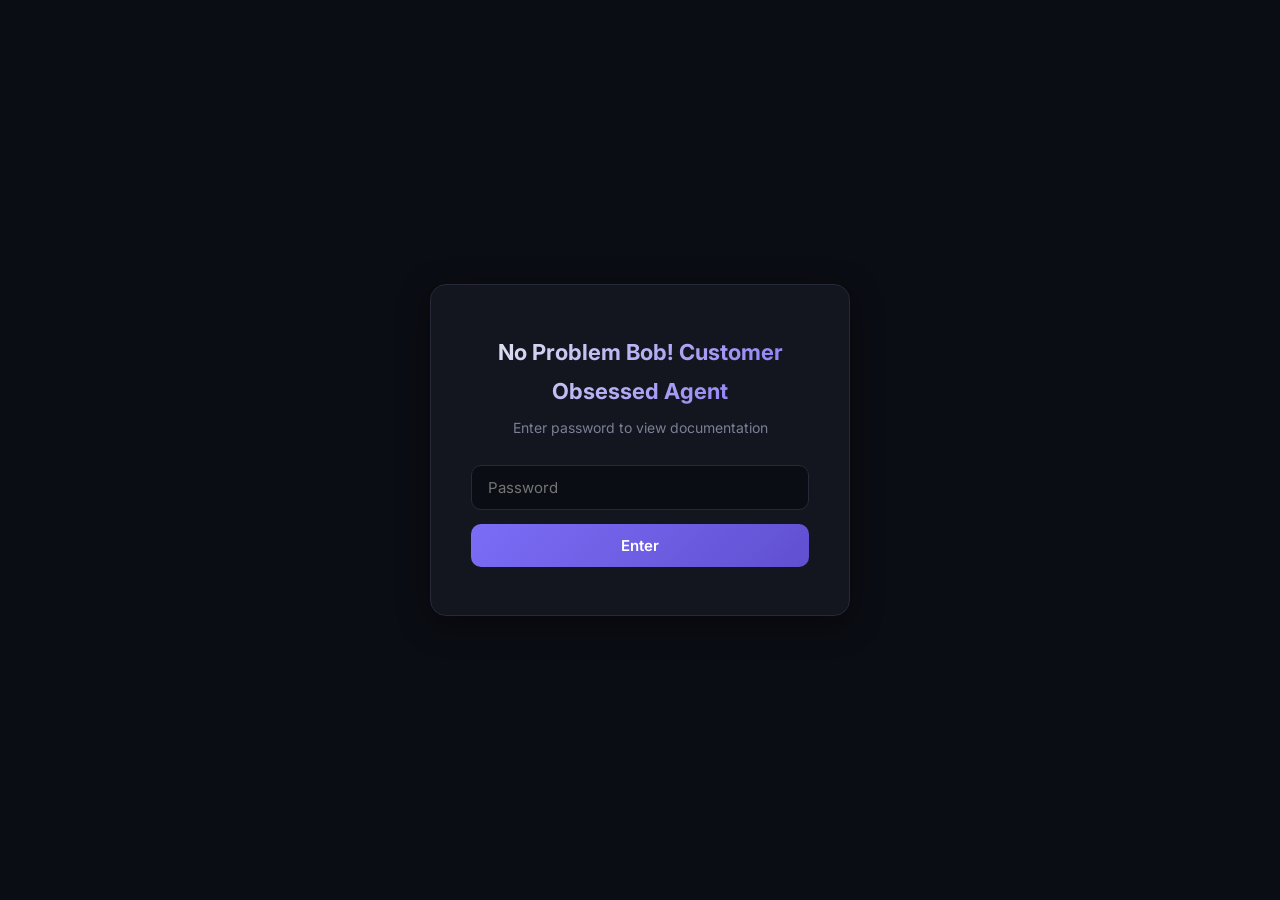
<file: .publish-output/sprints.html>
<!DOCTYPE html>
<html lang="en">
<head>
  <meta charset="UTF-8">
  <meta name="viewport" content="width=device-width, initial-scale=1.0">
  <title>Sprints — No Problem Bob!  Customer Obsessed Agent</title>
  <link rel="stylesheet" href="css/style.css">
  <script src="auth.js"></script>
</head>
<body>
  <div id="auth-wall" style="display:none">
    <div class="auth-overlay">
      <div class="auth-box">
        <h2>No Problem Bob!  Customer Obsessed Agent</h2>
        <p>Enter password to view documentation</p>
        <input type="password" id="auth-password" placeholder="Password" autofocus>
        <button onclick="checkAuth()">Enter</button>
        <p id="auth-error" style="color:#e74c3c;display:none">Incorrect password</p>
      </div>
    </div>
  </div>
  <div id="site-content">
    <nav class="site-nav">
      <div class="site-nav-title">No Problem Bob!  Customer Obsessed Agent</div>
      <a href="index.html" class="site-nav-link ">Home</a>
      <a href="vision.html" class="site-nav-link ">Vision</a>
      <a href="plan.html" class="site-nav-link ">Plan</a>
      <a href="roadmap.html" class="site-nav-link ">Roadmap</a>
      <a href="use-cases.html" class="site-nav-link ">Use Cases</a>
      <a href="sprints.html" class="site-nav-link nav-active">Sprints</a>
      <a href="sessions.html" class="site-nav-link ">Sessions</a>
      <a href="backlog.html" class="site-nav-link ">Backlog</a>
      <a href="getting-started.html" class="site-nav-link ">Getting Started</a>
    </nav>
    <main class="site-main">
      <h1>Sprints</h1>
<p class="section-intro">Sprint history — most recent first</p>
<div class="sprint-entry"><h3>2026-03-20-sprint18</h3><h1>afterburner-customer-bot Project Status — 2026-03-20 (Sprint 18: Fix debug panel CSS so it&#x27;s truly hidden by default — the CSS must start it as hidden, not rely on JS (B-022))</h1>
<h2>Sprint 18 Summary</h2>
<p>Sprint 18 goal: Fix debug panel CSS so it&#x27;s truly hidden by default — the CSS must start it as hidden, not rely on JS (B-022). Additional: Collapse sidebar by default on first visit — only show when user clicks hamburger (B-023). Additional: Detect system color preference with prefers-color-scheme media query (B-024). Additional: Add conversation title editing — click title in sidebar to rename (F-041). Additional: Generate PROJECT_STATUS doc for Sprint 17 so dashboard stays current.</p>
<hr>
<h2>What Changed</h2>
<h3>agentA-final-polish</h3>
<p>Fix all first-use experience issues and add conversation title editing</p>
<p><strong>Commits:</strong></p>
<ul><li>(historical sprint — see git log for details)</li></ul>
<p><strong>Files:</strong> See git log for details</p>
<hr>
<h2>Merge Results</h2>
<div class="table-wrap"><table><thead><tr><th>#</th><th>Branch</th><th>Deliverable</th><th>Phase</th><th>Conflicts</th><th>Files Changed</th></tr></thead><tbody><tr><td>1</td><td>agentA-final-polish</td><td>Fix all first-use experience issues and add conversation title editing</td><td>1</td><td>Clean</td><td>-</td></tr></tbody></table></div>
<hr>
<h2>Backlog Snapshot</h2>
<h3>Completed This Sprint</h3>
<ul><li>See sprint 18 brief for details</li></ul>
<h3>Still Open</h3>
<ul><li>See backlog for current status</li></ul>
<hr>
<h2>Next Steps</h2>
<ul><li>See sprint 19 brief for next planned work</li></ul></div><hr>
<div class="sprint-entry"><h3>2026-03-20-sprint17</h3><h1>afterburner-customer-bot Project Status — 2026-03-20 (Sprint 17: Generate PROJECT_STATUS docs for Sprints 12-16 so dashboard shows all sprints (B-021))</h1>
<h2>Sprint 17 Summary</h2>
<p>Sprint 17 goal: Generate PROJECT_STATUS docs for Sprints 12-16 so dashboard shows all sprints (B-021). Additional: Fix provider label in health endpoint and header — should show &quot;Qwen 3.5&quot; not &quot;ollama&quot; (B-019). Additional: Fix debug panel defaulting to visible — should be hidden unless user opens it (B-022). Additional: Add typing indicator animation while bot is streaming (F-040).</p>
<hr>
<h2>What Changed</h2>
<h3>agentA-provider-and-history</h3>
<p>Generate PROJECT_STATUS docs for Sprints 12-16, fix provider label in health endpoint</p>
<p><strong>Commits:</strong></p>
<ul><li>(historical sprint — see git log for details)</li></ul>
<p><strong>Files:</strong> See git log for details</p>
<h3>agentB-ui-fixes</h3>
<p>Fix debug panel default state and add typing indicator animation</p>
<p><strong>Commits:</strong></p>
<ul><li>(historical sprint — see git log for details)</li></ul>
<p><strong>Files:</strong> See git log for details</p>
<hr>
<h2>Merge Results</h2>
<div class="table-wrap"><table><thead><tr><th>#</th><th>Branch</th><th>Deliverable</th><th>Phase</th><th>Conflicts</th><th>Files Changed</th></tr></thead><tbody><tr><td>1</td><td>agentA-provider-and-history</td><td>Generate PROJECT_STATUS docs for Sprints 12-16, fix provider label in health endpoint</td><td>1</td><td>Clean</td><td>-</td></tr><tr><td>2</td><td>agentB-ui-fixes</td><td>Fix debug panel default state and add typing indicator animation</td><td>1</td><td>Clean</td><td>-</td></tr></tbody></table></div>
<hr>
<h2>Backlog Snapshot</h2>
<h3>Completed This Sprint</h3>
<ul><li>See sprint 17 brief for details</li></ul>
<h3>Still Open</h3>
<ul><li>See backlog for current status</li></ul>
<hr>
<h2>Next Steps</h2>
<ul><li>See sprint 18 brief for next planned work</li></ul></div><hr>
<div class="sprint-entry"><h3>2026-03-20-sprint16</h3><h1>afterburner-customer-bot Project Status — 2026-03-20 (Sprint 16: Prove the end-to-end value loop: discovery conversation → save seed doc → verify seed doc exists in an Afterburner project (F-039))</h1>
<h2>Sprint 16 Summary</h2>
<p>Sprint 16 goal: Prove the end-to-end value loop: discovery conversation → save seed doc → verify seed doc exists in an Afterburner project (F-039). Additional: Write a comprehensive README with getting-started guide, screenshots, and API reference (F-042). Additional: Fix debug panel showing by default on page load (B-013). Additional: Improve CLI evaluate output with pass/fail colors (F-043).</p>
<hr>
<h2>What Changed</h2>
<h3>agentA-e2e-integration</h3>
<p>Write integration tests proving the full discovery-to-seed-doc pipeline</p>
<p><strong>Commits:</strong></p>
<ul><li>(historical sprint — see git log for details)</li></ul>
<p><strong>Files:</strong> See git log for details</p>
<h3>agentB-docs-and-polish</h3>
<p>Write comprehensive README, fix debug panel, improve evaluate CLI output</p>
<p><strong>Commits:</strong></p>
<ul><li>(historical sprint — see git log for details)</li></ul>
<p><strong>Files:</strong> See git log for details</p>
<hr>
<h2>Merge Results</h2>
<div class="table-wrap"><table><thead><tr><th>#</th><th>Branch</th><th>Deliverable</th><th>Phase</th><th>Conflicts</th><th>Files Changed</th></tr></thead><tbody><tr><td>1</td><td>agentA-e2e-integration</td><td>Write integration tests proving the full discovery-to-seed-doc pipeline</td><td>1</td><td>Clean</td><td>-</td></tr><tr><td>2</td><td>agentB-docs-and-polish</td><td>Write comprehensive README, fix debug panel, improve evaluate CLI output</td><td>1</td><td>Clean</td><td>-</td></tr></tbody></table></div>
<hr>
<h2>Backlog Snapshot</h2>
<h3>Completed This Sprint</h3>
<ul><li>See sprint 16 brief for details</li></ul>
<h3>Still Open</h3>
<ul><li>See backlog for current status</li></ul>
<hr>
<h2>Next Steps</h2>
<ul><li>See sprint 17 brief for next planned work</li></ul></div><hr>
<div class="sprint-entry"><h3>2026-03-20-sprint15</h3><h1>afterburner-customer-bot Project Status — 2026-03-20 (Sprint 15: Add more evaluation scenarios — expand from 3 to 8+ scenarios with diverse customer types (F-035))</h1>
<h2>Sprint 15 Summary</h2>
<p>Sprint 15 goal: Add more evaluation scenarios — expand from 3 to 8+ scenarios with diverse customer types (F-035). Additional: Delete conversation from sidebar — right-click or swipe to remove old chats (F-036). Additional: Search conversations — filter sidebar by keyword (F-037). Additional: Dark/light theme toggle (F-038).</p>
<hr>
<h2>What Changed</h2>
<h3>agentA-eval-expansion</h3>
<p>Expand evaluation scenarios to test more customer types and edge cases</p>
<p><strong>Commits:</strong></p>
<ul><li>(historical sprint — see git log for details)</li></ul>
<p><strong>Files:</strong> See git log for details</p>
<h3>agentB-chat-ux</h3>
<p>Add conversation deletion, search, and theme toggle to web chat</p>
<p><strong>Commits:</strong></p>
<ul><li>(historical sprint — see git log for details)</li></ul>
<p><strong>Files:</strong> See git log for details</p>
<hr>
<h2>Merge Results</h2>
<div class="table-wrap"><table><thead><tr><th>#</th><th>Branch</th><th>Deliverable</th><th>Phase</th><th>Conflicts</th><th>Files Changed</th></tr></thead><tbody><tr><td>1</td><td>agentA-eval-expansion</td><td>Expand evaluation scenarios to test more customer types and edge cases</td><td>1</td><td>Clean</td><td>-</td></tr><tr><td>2</td><td>agentB-chat-ux</td><td>Add conversation deletion, search, and theme toggle to web chat</td><td>1</td><td>Clean</td><td>-</td></tr></tbody></table></div>
<hr>
<h2>Backlog Snapshot</h2>
<h3>Completed This Sprint</h3>
<ul><li>See sprint 15 brief for details</li></ul>
<h3>Still Open</h3>
<ul><li>See backlog for current status</li></ul>
<hr>
<h2>Next Steps</h2>
<ul><li>See sprint 16 brief for next planned work</li></ul></div><hr>
<div class="sprint-entry"><h3>2026-03-20-sprint14</h3><h1>afterburner-customer-bot Project Status — 2026-03-20 (Sprint 14: Add conversation sidebar — list past conversations, click to switch (F-032))</h1>
<h2>Sprint 14 Summary</h2>
<p>Sprint 14 goal: Add conversation sidebar — list past conversations, click to switch (F-032). Additional: Fix token count reporting — shows inflated numbers (B-018). Additional: Fix provider display in header — shows wrong provider name after Sprint 12 changes (B-019). Additional: Add token cost display for paid providers (F-030).</p>
<hr>
<h2>What Changed</h2>
<h3>agentA-conversations-and-tokens</h3>
<p>Add conversation management sidebar and fix token/provider display issues</p>
<p><strong>Commits:</strong></p>
<ul><li>(historical sprint — see git log for details)</li></ul>
<p><strong>Files:</strong> See git log for details</p>
<hr>
<h2>Merge Results</h2>
<div class="table-wrap"><table><thead><tr><th>#</th><th>Branch</th><th>Deliverable</th><th>Phase</th><th>Conflicts</th><th>Files Changed</th></tr></thead><tbody><tr><td>1</td><td>agentA-conversations-and-tokens</td><td>Add conversation management sidebar and fix token/provider display issues</td><td>1</td><td>Clean</td><td>-</td></tr></tbody></table></div>
<hr>
<h2>Backlog Snapshot</h2>
<h3>Completed This Sprint</h3>
<ul><li>See sprint 14 brief for details</li></ul>
<h3>Still Open</h3>
<ul><li>See backlog for current status</li></ul>
<hr>
<h2>Next Steps</h2>
<ul><li>See sprint 15 brief for next planned work</li></ul></div><hr>
<div class="sprint-entry"><h3>2026-03-20-sprint13</h3><h1>afterburner-customer-bot Project Status — 2026-03-20 (Sprint 13: Fix server direct-run regression so <code>python3 bot/server.py</code> works again (B-017))</h1>
<h2>Sprint 13 Summary</h2>
<p>Sprint 13 goal: Fix server direct-run regression so <code>python3 bot/server.py</code> works again (B-017). Additional: Add &quot;Save as Seed Doc&quot; button in web chat that calls save_discovery tool from the UI (F-033). Additional: Add auto-synthesis: after 5+ exchanges, bot generates Problem/Users/Use Cases/Success Criteria summary (F-034). Additional: Auto-scroll chat to bottom on new messages and streaming (F-031). Additional: Mobile-responsive web chat with viewport meta and responsive CSS (F-027).</p>
<hr>
<h2>What Changed</h2>
<h3>agentA-synthesis-and-fixes</h3>
<p>Fix server direct-run, add save_discovery UI integration, add auto-synthesis</p>
<p><strong>Commits:</strong></p>
<ul><li>(historical sprint — see git log for details)</li></ul>
<p><strong>Files:</strong> See git log for details</p>
<h3>agentB-ui-polish</h3>
<p>Add auto-scroll, &quot;Save as Seed&quot; button, mobile responsive CSS</p>
<p><strong>Commits:</strong></p>
<ul><li>(historical sprint — see git log for details)</li></ul>
<p><strong>Files:</strong> See git log for details</p>
<hr>
<h2>Merge Results</h2>
<div class="table-wrap"><table><thead><tr><th>#</th><th>Branch</th><th>Deliverable</th><th>Phase</th><th>Conflicts</th><th>Files Changed</th></tr></thead><tbody><tr><td>1</td><td>agentA-synthesis-and-fixes</td><td>Fix server direct-run, add save_discovery UI integration, add auto-synthesis</td><td>1</td><td>Clean</td><td>-</td></tr><tr><td>2</td><td>agentB-ui-polish</td><td>Add auto-scroll, &quot;Save as Seed&quot; button, mobile responsive CSS</td><td>1</td><td>Clean</td><td>-</td></tr></tbody></table></div>
<hr>
<h2>Backlog Snapshot</h2>
<h3>Completed This Sprint</h3>
<ul><li>See sprint 13 brief for details</li></ul>
<h3>Still Open</h3>
<ul><li>See backlog for current status</li></ul>
<hr>
<h2>Next Steps</h2>
<ul><li>See sprint 14 brief for next planned work</li></ul></div><hr>
<div class="sprint-entry"><h3>2026-03-20-sprint12</h3><h1>afterburner-customer-bot Project Status — 2026-03-20 (Sprint 12: Wire up streaming responses via SSE so users see text as it generates (F-025))</h1>
<h2>Sprint 12 Summary</h2>
<p>Sprint 12 goal: Wire up streaming responses via SSE so users see text as it generates (F-025). Additional: Generate PROJECT_STATUS docs for Sprints 1-11 so dashboard shows sprint history (F-024, B-014). Additional: Add conversation persistence across page reloads (F-028). Additional: Add error handling when LLM is unreachable (F-029).</p>
<hr>
<h2>What Changed</h2>
<h3>agentA-streaming-and-polish</h3>
<p>Wire streaming, generate sprint history, add persistence and error handling</p>
<p><strong>Commits:</strong></p>
<ul><li>(historical sprint — see git log for details)</li></ul>
<p><strong>Files:</strong> See git log for details</p>
<hr>
<h2>Merge Results</h2>
<div class="table-wrap"><table><thead><tr><th>#</th><th>Branch</th><th>Deliverable</th><th>Phase</th><th>Conflicts</th><th>Files Changed</th></tr></thead><tbody><tr><td>1</td><td>agentA-streaming-and-polish</td><td>Wire streaming, generate sprint history, add persistence and error handling</td><td>1</td><td>Clean</td><td>-</td></tr></tbody></table></div>
<hr>
<h2>Backlog Snapshot</h2>
<h3>Completed This Sprint</h3>
<ul><li>See sprint 12 brief for details</li></ul>
<h3>Still Open</h3>
<ul><li>See backlog for current status</li></ul>
<hr>
<h2>Next Steps</h2>
<ul><li>See sprint 13 brief for next planned work</li></ul></div><hr>
<div class="sprint-entry"><h3>2026-03-19-sprint9</h3><h1>afterburner-customer-bot Project Status — 2026-03-19 (Sprint 9: Fix CLI status crash (B-011) and tool naming inconsistency (B-012))</h1>
<h2>Sprint 9 Summary</h2>
<p>Sprint 9 goal: Fix CLI status crash (B-011) and tool naming inconsistency (B-012). Additional: Add conversation export (F-016) and personality hot-reload (F-017). Additional: Harden the bot for real usage.</p>
<hr>
<h2>What Changed</h2>
<h3>agentA-fixes-and-polish</h3>
<p>Fix crashes, add conversation export, personality hot-reload</p>
<p><strong>Commits:</strong></p>
<ul><li>(historical sprint — see git log for details)</li></ul>
<p><strong>Files:</strong> See git log for details</p>
<hr>
<h2>Merge Results</h2>
<div class="table-wrap"><table><thead><tr><th>#</th><th>Branch</th><th>Deliverable</th><th>Phase</th><th>Conflicts</th><th>Files Changed</th></tr></thead><tbody><tr><td>1</td><td>agentA-fixes-and-polish</td><td>Fix crashes, add conversation export, personality hot-reload</td><td>1</td><td>Clean</td><td>-</td></tr></tbody></table></div>
<hr>
<h2>Backlog Snapshot</h2>
<h3>Completed This Sprint</h3>
<ul><li>See sprint 9 brief for details</li></ul>
<h3>Still Open</h3>
<ul><li>See backlog for current status</li></ul>
<hr>
<h2>Next Steps</h2>
<ul><li>See sprint 10 brief for next planned work</li></ul></div><hr>
<div class="sprint-entry"><h3>2026-03-19-sprint8</h3><h1>afterburner-customer-bot Project Status — 2026-03-19 (Sprint 8: Multi-project support — bot can work with multiple Afterburner projects (F-013))</h1>
<h2>Sprint 8 Summary</h2>
<p>Sprint 8 goal: Multi-project support — bot can work with multiple Afterburner projects (F-013). Additional: generate_vision tool — bot synthesizes discovery conversation into Vision doc (F-015). Additional: Post-sprint feedback loop (F-014).</p>
<hr>
<h2>What Changed</h2>
<h3>agentA-multi-project-vision</h3>
<p>Add multi-project support, generate_vision tool, and post-sprint feedback</p>
<p><strong>Commits:</strong></p>
<ul><li>(historical sprint — see git log for details)</li></ul>
<p><strong>Files:</strong> See git log for details</p>
<hr>
<h2>Merge Results</h2>
<div class="table-wrap"><table><thead><tr><th>#</th><th>Branch</th><th>Deliverable</th><th>Phase</th><th>Conflicts</th><th>Files Changed</th></tr></thead><tbody><tr><td>1</td><td>agentA-multi-project-vision</td><td>Add multi-project support, generate_vision tool, and post-sprint feedback</td><td>1</td><td>Clean</td><td>-</td></tr></tbody></table></div>
<hr>
<h2>Backlog Snapshot</h2>
<h3>Completed This Sprint</h3>
<ul><li>See sprint 8 brief for details</li></ul>
<h3>Still Open</h3>
<ul><li>See backlog for current status</li></ul>
<hr>
<h2>Next Steps</h2>
<ul><li>See sprint 9 brief for next planned work</li></ul></div><hr>
<div class="sprint-entry"><h3>2026-03-19-sprint7</h3><h1>afterburner-customer-bot Project Status — 2026-03-19 (Sprint 7: Polish the web chat UI: debug panel showing real data, settings panel, better UX)</h1>
<h2>Sprint 7 Summary</h2>
<p>Sprint 7 goal: Polish the web chat UI: debug panel showing real data, settings panel, better UX. Additional: Add get_sprint_status tool for Afterburner integration.</p>
<hr>
<h2>What Changed</h2>
<h3>agentA-webchat-polish</h3>
<p>Make the web chat UI production-quality with working debug panel and settings</p>
<p><strong>Commits:</strong></p>
<ul><li>(historical sprint — see git log for details)</li></ul>
<p><strong>Files:</strong> See git log for details</p>
<hr>
<h2>Merge Results</h2>
<div class="table-wrap"><table><thead><tr><th>#</th><th>Branch</th><th>Deliverable</th><th>Phase</th><th>Conflicts</th><th>Files Changed</th></tr></thead><tbody><tr><td>1</td><td>agentA-webchat-polish</td><td>Make the web chat UI production-quality with working debug panel and settings</td><td>1</td><td>Clean</td><td>-</td></tr></tbody></table></div>
<hr>
<h2>Backlog Snapshot</h2>
<h3>Completed This Sprint</h3>
<ul><li>See sprint 7 brief for details</li></ul>
<h3>Still Open</h3>
<ul><li>See backlog for current status</li></ul>
<hr>
<h2>Next Steps</h2>
<ul><li>See sprint 8 brief for next planned work</li></ul></div><hr>
<div class="sprint-entry"><h3>2026-03-19-sprint6</h3><h1>afterburner-customer-bot Project Status — 2026-03-19 (Sprint 6: Add evaluation runner, get_project_summary tool, add_to_backlog tool, and fact extraction)</h1>
<h2>Sprint 6 Summary</h2>
<p>Sprint 6 goal: Add evaluation runner, get_project_summary tool, add_to_backlog tool, and fact extraction. Additional: These were planned in Sprints 4-5 but merge issues prevented them from landing. Additional: Keep it simple: one agent does all the work to avoid merge conflicts.</p>
<hr>
<h2>What Changed</h2>
<h3>agentA-all-features</h3>
<p>Implement all remaining Phase 2 features in one shot</p>
<p><strong>Commits:</strong></p>
<ul><li>(historical sprint — see git log for details)</li></ul>
<p><strong>Files:</strong> See git log for details</p>
<hr>
<h2>Merge Results</h2>
<div class="table-wrap"><table><thead><tr><th>#</th><th>Branch</th><th>Deliverable</th><th>Phase</th><th>Conflicts</th><th>Files Changed</th></tr></thead><tbody><tr><td>1</td><td>agentA-all-features</td><td>Implement all remaining Phase 2 features in one shot</td><td>1</td><td>Clean</td><td>-</td></tr></tbody></table></div>
<hr>
<h2>Backlog Snapshot</h2>
<h3>Completed This Sprint</h3>
<ul><li>See sprint 6 brief for details</li></ul>
<h3>Still Open</h3>
<ul><li>See backlog for current status</li></ul>
<hr>
<h2>Next Steps</h2>
<ul><li>See sprint 7 brief for next planned work</li></ul></div><hr>
<div class="sprint-entry"><h3>2026-03-19-sprint5</h3><h1>afterburner-customer-bot Project Status — 2026-03-19 (Sprint 5: Fix Sprint 4 merge damage: eval framework, get_project_summary, add_to_backlog all failed to land)</h1>
<h2>Sprint 5 Summary</h2>
<p>Sprint 5 goal: Fix Sprint 4 merge damage: eval framework, get_project_summary, add_to_backlog all failed to land. Additional: Ensure all tools are importable and tested. Additional: Add CLI evaluate command. Additional: Bring test count above 60.</p>
<hr>
<h2>What Changed</h2>
<h3>agentA-fix-eval-tools</h3>
<p>Fix all Sprint 4 features that failed to merge: evaluation framework, tools, CLI evaluate</p>
<p><strong>Commits:</strong></p>
<ul><li>(historical sprint — see git log for details)</li></ul>
<p><strong>Files:</strong> See git log for details</p>
<h3>agentB-fact-extraction</h3>
<p>Add fact extraction from conversations (F-006) — the LLM summarizes key facts from chat history</p>
<p><strong>Commits:</strong></p>
<ul><li>(historical sprint — see git log for details)</li></ul>
<p><strong>Files:</strong> See git log for details</p>
<hr>
<h2>Merge Results</h2>
<div class="table-wrap"><table><thead><tr><th>#</th><th>Branch</th><th>Deliverable</th><th>Phase</th><th>Conflicts</th><th>Files Changed</th></tr></thead><tbody><tr><td>1</td><td>agentA-fix-eval-tools</td><td>Fix all Sprint 4 features that failed to merge: evaluation framework, tools, CLI evaluate</td><td>1</td><td>Clean</td><td>-</td></tr><tr><td>2</td><td>agentB-fact-extraction</td><td>Add fact extraction from conversations (F-006) — the LLM summarizes key facts from chat history</td><td>1</td><td>Clean</td><td>-</td></tr></tbody></table></div>
<hr>
<h2>Backlog Snapshot</h2>
<h3>Completed This Sprint</h3>
<ul><li>See sprint 5 brief for details</li></ul>
<h3>Still Open</h3>
<ul><li>See backlog for current status</li></ul>
<hr>
<h2>Next Steps</h2>
<ul><li>See sprint 6 brief for next planned work</li></ul></div><hr>
<div class="sprint-entry"><h3>2026-03-19-sprint4</h3><h1>afterburner-customer-bot Project Status — 2026-03-19 (Sprint 4: Add evaluation framework to test bot behavior against scenarios (F-005))</h1>
<h2>Sprint 4 Summary</h2>
<p>Sprint 4 goal: Add evaluation framework to test bot behavior against scenarios (F-005). Additional: Add web chat debug panel showing tools, principles, tokens, latency (F-010). Additional: Add more Afterburner tools: get_project_summary, add_to_backlog (F-003, F-012).</p>
<hr>
<h2>What Changed</h2>
<h3>agentA-eval-framework</h3>
<p>Build the evaluation framework that tests bot behavior against YAML scenario files</p>
<p><strong>Commits:</strong></p>
<ul><li>(historical sprint — see git log for details)</li></ul>
<p><strong>Files:</strong> See git log for details</p>
<h3>agentB-debug-panel-tools</h3>
<p>Add debug panel to web chat UI and more Afterburner integration tools</p>
<p><strong>Commits:</strong></p>
<ul><li>(historical sprint — see git log for details)</li></ul>
<p><strong>Files:</strong> See git log for details</p>
<hr>
<h2>Merge Results</h2>
<div class="table-wrap"><table><thead><tr><th>#</th><th>Branch</th><th>Deliverable</th><th>Phase</th><th>Conflicts</th><th>Files Changed</th></tr></thead><tbody><tr><td>1</td><td>agentA-eval-framework</td><td>Build the evaluation framework that tests bot behavior against YAML scenario files</td><td>1</td><td>Clean</td><td>-</td></tr><tr><td>2</td><td>agentB-debug-panel-tools</td><td>Add debug panel to web chat UI and more Afterburner integration tools</td><td>1</td><td>Clean</td><td>-</td></tr></tbody></table></div>
<hr>
<h2>Backlog Snapshot</h2>
<h3>Completed This Sprint</h3>
<ul><li>See sprint 4 brief for details</li></ul>
<h3>Still Open</h3>
<ul><li>See backlog for current status</li></ul>
<hr>
<h2>Next Steps</h2>
<ul><li>See sprint 5 brief for next planned work</li></ul></div><hr>
<div class="sprint-entry"><h3>2026-03-19-sprint3</h3><h1>afterburner-customer-bot Project Status — 2026-03-19 (Sprint 3: Fix remaining bugs (B-006, B-007) so all tests pass and save_discovery works)</h1>
<h2>Sprint 3 Summary</h2>
<p>Sprint 3 goal: Fix remaining bugs (B-006, B-007) so all tests pass and save_discovery works. Additional: Add end-to-end test proving conversation → seed doc pipeline (F-004). Additional: Add CLI chat and status commands (F-008, F-009).</p>
<hr>
<h2>What Changed</h2>
<h3>agentA-fix-tools-tests</h3>
<p>Fix save_discovery export and the failing test so all 51 tests pass</p>
<p><strong>Commits:</strong></p>
<ul><li>(historical sprint — see git log for details)</li></ul>
<p><strong>Files:</strong> See git log for details</p>
<h3>agentB-cli-e2e</h3>
<p>Add CLI chat/status commands and an end-to-end integration test</p>
<p><strong>Commits:</strong></p>
<ul><li>(historical sprint — see git log for details)</li></ul>
<p><strong>Files:</strong> See git log for details</p>
<hr>
<h2>Merge Results</h2>
<div class="table-wrap"><table><thead><tr><th>#</th><th>Branch</th><th>Deliverable</th><th>Phase</th><th>Conflicts</th><th>Files Changed</th></tr></thead><tbody><tr><td>1</td><td>agentA-fix-tools-tests</td><td>Fix save_discovery export and the failing test so all 51 tests pass</td><td>1</td><td>Clean</td><td>-</td></tr><tr><td>2</td><td>agentB-cli-e2e</td><td>Add CLI chat/status commands and an end-to-end integration test</td><td>1</td><td>Clean</td><td>-</td></tr></tbody></table></div>
<hr>
<h2>Backlog Snapshot</h2>
<h3>Completed This Sprint</h3>
<ul><li>See sprint 3 brief for details</li></ul>
<h3>Still Open</h3>
<ul><li>See backlog for current status</li></ul>
<hr>
<h2>Next Steps</h2>
<ul><li>See sprint 4 brief for next planned work</li></ul></div><hr>
<div class="sprint-entry"><h3>2026-03-19-sprint2</h3><h1>afterburner-customer-bot Project Status — 2026-03-19 (Sprint 2: Fix all critical merge bugs so the bot actually runs (B-001, B-002, B-003, B-004))</h1>
<h2>Sprint 2 Summary</h2>
<p>Sprint 2 goal: Fix all critical merge bugs so the bot actually runs (B-001, B-002, B-003, B-004). Additional: Add Telegram transport + discovery tools (F-001, F-002). Additional: Deliver a working bot on both web chat AND Telegram.</p>
<hr>
<h2>What Changed</h2>
<h3>agentA-fix-imports</h3>
<p>Fix all import and API mismatches so the bot starts and the full pipeline works end-to-end</p>
<p><strong>Commits:</strong></p>
<ul><li>(historical sprint — see git log for details)</li></ul>
<p><strong>Files:</strong> See git log for details</p>
<h3>agentB-telegram-tools</h3>
<p>Add Telegram polling transport and the save_discovery tool</p>
<p><strong>Commits:</strong></p>
<ul><li>(historical sprint — see git log for details)</li></ul>
<p><strong>Files:</strong> See git log for details</p>
<hr>
<h2>Merge Results</h2>
<div class="table-wrap"><table><thead><tr><th>#</th><th>Branch</th><th>Deliverable</th><th>Phase</th><th>Conflicts</th><th>Files Changed</th></tr></thead><tbody><tr><td>1</td><td>agentA-fix-imports</td><td>Fix all import and API mismatches so the bot starts and the full pipeline works end-to-end</td><td>1</td><td>Clean</td><td>-</td></tr><tr><td>2</td><td>agentB-telegram-tools</td><td>Add Telegram polling transport and the save_discovery tool</td><td>1</td><td>Clean</td><td>-</td></tr></tbody></table></div>
<hr>
<h2>Backlog Snapshot</h2>
<h3>Completed This Sprint</h3>
<ul><li>See sprint 2 brief for details</li></ul>
<h3>Still Open</h3>
<ul><li>See backlog for current status</li></ul>
<hr>
<h2>Next Steps</h2>
<ul><li>See sprint 3 brief for next planned work</li></ul></div><hr>
<div class="sprint-entry"><h3>2026-03-19-sprint11</h3><h1>afterburner-customer-bot Project Status — 2026-03-19 (Sprint 11: Multi-provider LLM support: Claude (Haiku, Sonnet, Opus) + Ollama models)</h1>
<h2>Sprint 11 Summary</h2>
<p>Sprint 11 goal: Multi-provider LLM support: Claude (Haiku, Sonnet, Opus) + Ollama models. Additional: Model selector in web chat UI — switch providers and models without restarting. Additional: Provider config in settings panel (API keys, base URLs).</p>
<hr>
<h2>What Changed</h2>
<h3>agentA-multi-provider</h3>
<p>Add multi-provider LLM support with runtime switching via the web chat UI</p>
<p><strong>Commits:</strong></p>
<ul><li>(historical sprint — see git log for details)</li></ul>
<p><strong>Files:</strong> See git log for details</p>
<hr>
<h2>Merge Results</h2>
<div class="table-wrap"><table><thead><tr><th>#</th><th>Branch</th><th>Deliverable</th><th>Phase</th><th>Conflicts</th><th>Files Changed</th></tr></thead><tbody><tr><td>1</td><td>agentA-multi-provider</td><td>Add multi-provider LLM support with runtime switching via the web chat UI</td><td>1</td><td>Clean</td><td>-</td></tr></tbody></table></div>
<hr>
<h2>Backlog Snapshot</h2>
<h3>Completed This Sprint</h3>
<ul><li>See sprint 11 brief for details</li></ul>
<h3>Still Open</h3>
<ul><li>See backlog for current status</li></ul>
<hr>
<h2>Next Steps</h2>
<ul><li>See sprint 12 brief for next planned work</li></ul></div><hr>
<div class="sprint-entry"><h3>2026-03-19-sprint10</h3><h1>afterburner-customer-bot Project Status — 2026-03-19 (Sprint 10: UX polish from live testing: welcome message, debug panel default hidden, new conversation button, better loading state)</h1>
<h2>Sprint 10 Summary</h2>
<p>Sprint 10 goal: UX polish from live testing: welcome message, debug panel default hidden, new conversation button, better loading state. Additional: Fix server entry point so it can run directly.</p>
<hr>
<h2>What Changed</h2>
<h3>agentA-ux-polish</h3>
<p>Fix all UX issues found during live testing</p>
<p><strong>Commits:</strong></p>
<ul><li>(historical sprint — see git log for details)</li></ul>
<p><strong>Files:</strong> See git log for details</p>
<hr>
<h2>Merge Results</h2>
<div class="table-wrap"><table><thead><tr><th>#</th><th>Branch</th><th>Deliverable</th><th>Phase</th><th>Conflicts</th><th>Files Changed</th></tr></thead><tbody><tr><td>1</td><td>agentA-ux-polish</td><td>Fix all UX issues found during live testing</td><td>1</td><td>Clean</td><td>-</td></tr></tbody></table></div>
<hr>
<h2>Backlog Snapshot</h2>
<h3>Completed This Sprint</h3>
<ul><li>See sprint 10 brief for details</li></ul>
<h3>Still Open</h3>
<ul><li>See backlog for current status</li></ul>
<hr>
<h2>Next Steps</h2>
<ul><li>See sprint 11 brief for next planned work</li></ul></div><hr>
<div class="sprint-entry"><h3>2026-03-19-sprint1</h3><h1>afterburner-customer-bot Project Status — 2026-03-19 (Sprint 1: Build the foundation: personality framework, LLM gateway with web chat, and memory system)</h1>
<h2>Sprint 1 Summary</h2>
<p>Sprint 1 goal: Build the foundation: personality framework, LLM gateway with web chat, and memory system. Additional: Deliver a working bot you can talk to at http://localhost:1203/chat. Additional: Customer discovery personality guides all conversations.</p>
<hr>
<h2>What Changed</h2>
<h3>agentA-personality</h3>
<p>Build the personality framework with inheritance, principle extraction, and system prompt generation</p>
<p><strong>Commits:</strong></p>
<ul><li>(historical sprint — see git log for details)</li></ul>
<p><strong>Files:</strong> See git log for details</p>
<h3>agentB-llm-webchat</h3>
<p>Build the LLM client (Ollama) and web chat UI with debug panel</p>
<p><strong>Commits:</strong></p>
<ul><li>(historical sprint — see git log for details)</li></ul>
<p><strong>Files:</strong> See git log for details</p>
<h3>agentC-memory-cli</h3>
<p>Build the conversation memory system and CLI commands</p>
<p><strong>Commits:</strong></p>
<ul><li>(historical sprint — see git log for details)</li></ul>
<p><strong>Files:</strong> See git log for details</p>
<hr>
<h2>Merge Results</h2>
<div class="table-wrap"><table><thead><tr><th>#</th><th>Branch</th><th>Deliverable</th><th>Phase</th><th>Conflicts</th><th>Files Changed</th></tr></thead><tbody><tr><td>1</td><td>agentA-personality</td><td>Build the personality framework with inheritance, principle extraction, and system prompt generation</td><td>1</td><td>Clean</td><td>-</td></tr><tr><td>2</td><td>agentB-llm-webchat</td><td>Build the LLM client (Ollama) and web chat UI with debug panel</td><td>1</td><td>Clean</td><td>-</td></tr><tr><td>3</td><td>agentC-memory-cli</td><td>Build the conversation memory system and CLI commands</td><td>1</td><td>Clean</td><td>-</td></tr></tbody></table></div>
<hr>
<h2>Backlog Snapshot</h2>
<h3>Completed This Sprint</h3>
<ul><li>See sprint 1 brief for details</li></ul>
<h3>Still Open</h3>
<ul><li>See backlog for current status</li></ul>
<hr>
<h2>Next Steps</h2>
<ul><li>See sprint 2 brief for next planned work</li></ul></div><hr>
    </main>
    <footer class="site-footer">
      <p>Generated by Afterburner</p>
    </footer>
  </div>
</body>
</html>
</file>
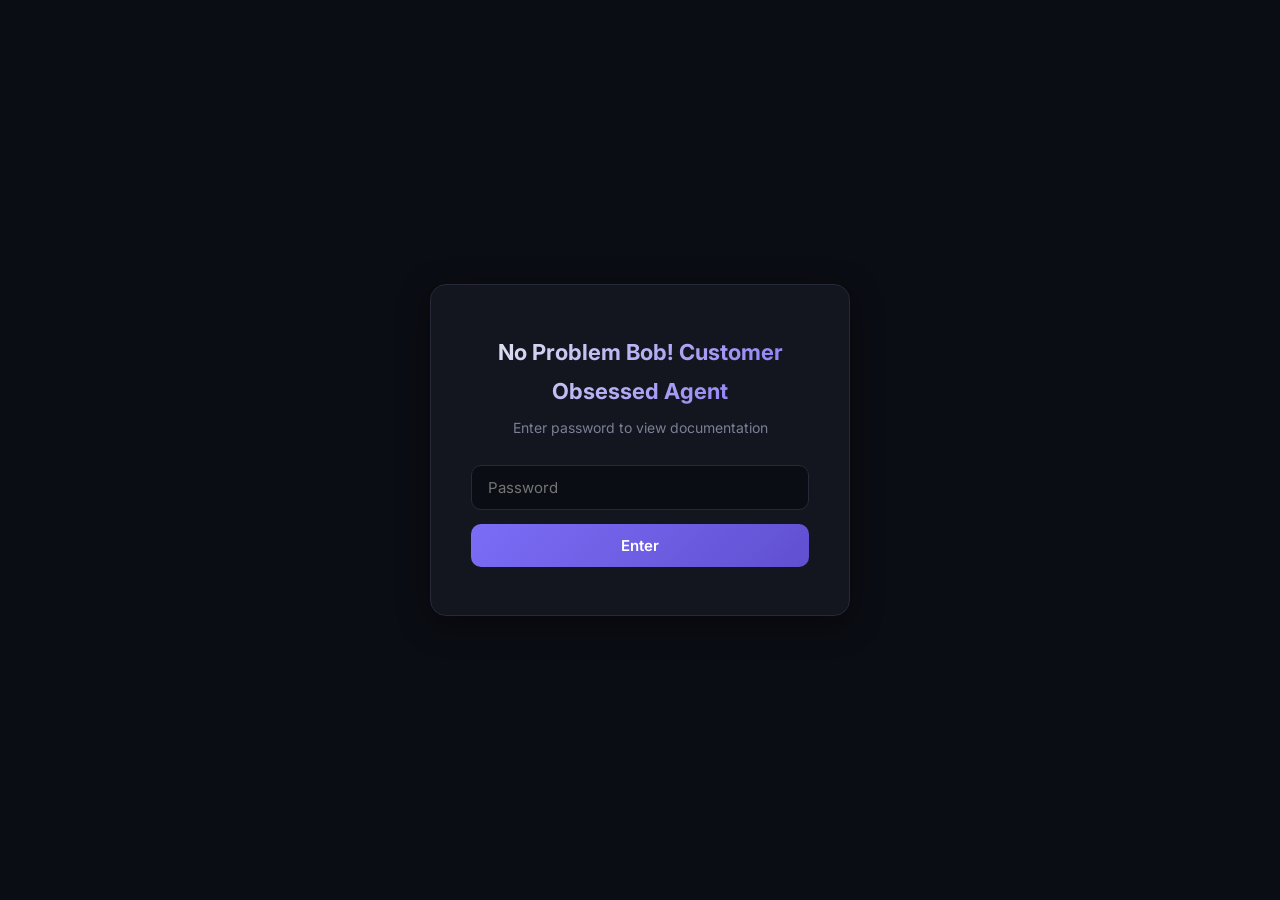
<file: .publish-output/use-cases.html>
<!DOCTYPE html>
<html lang="en">
<head>
  <meta charset="UTF-8">
  <meta name="viewport" content="width=device-width, initial-scale=1.0">
  <title>Use Cases — No Problem Bob!  Customer Obsessed Agent</title>
  <link rel="stylesheet" href="css/style.css">
  <script src="auth.js"></script>
</head>
<body>
  <div id="auth-wall" style="display:none">
    <div class="auth-overlay">
      <div class="auth-box">
        <h2>No Problem Bob!  Customer Obsessed Agent</h2>
        <p>Enter password to view documentation</p>
        <input type="password" id="auth-password" placeholder="Password" autofocus>
        <button onclick="checkAuth()">Enter</button>
        <p id="auth-error" style="color:#e74c3c;display:none">Incorrect password</p>
      </div>
    </div>
  </div>
  <div id="site-content">
    <nav class="site-nav">
      <div class="site-nav-title">No Problem Bob!  Customer Obsessed Agent</div>
      <a href="index.html" class="site-nav-link ">Home</a>
      <a href="vision.html" class="site-nav-link ">Vision</a>
      <a href="plan.html" class="site-nav-link ">Plan</a>
      <a href="roadmap.html" class="site-nav-link ">Roadmap</a>
      <a href="use-cases.html" class="site-nav-link nav-active">Use Cases</a>
      <a href="sprints.html" class="site-nav-link ">Sprints</a>
      <a href="sessions.html" class="site-nav-link ">Sessions</a>
      <a href="backlog.html" class="site-nav-link ">Backlog</a>
      <a href="getting-started.html" class="site-nav-link ">Getting Started</a>
    </nav>
    <main class="site-main">
      <h1>Use Cases</h1>
<div class="seed-entry"><h3>README</h3><h1>vibecode-agent</h1>
<p>The autonomous deploy agent for Vibecode. Powered by the Claude Agent SDK.</p>
<h2>Architecture</h2>
<pre><code class="lang-">deploy-portal (frontend)
    │  POST /api/jobs
    │  WebSocket ws://…?jobId=xxx
    ▼
vibecode-agent (this repo)  ← you are here
    │  runDeployAgent()
    │  Claude Agent SDK (query loop)
    ▼
Claude Sonnet 4.6
    │  calls tools via in-process MCP
    ▼
AWS Tools:  ensure_ecr_repo, get_ecr_login_password,
            get_deploy_status, force_ecs_redeploy, get_secret
Repo Tools: clone_repo, detect_app_type
Bash:       general-purpose (docker build/push, terraform, etc.)</code></pre>
<h2>How the loop works</h2>
<ol><li><code>deploy-portal</code> POSTs a <code>DeployJob</code> to <code>/api/jobs</code></li><li>Server assigns a <code>jobId</code>, immediately returns it to the frontend</li><li>Frontend connects a WebSocket using that <code>jobId</code></li><li><code>runDeployAgent()</code> starts — internally the Agent SDK drives:</li></ol>
<ul><li>gather context (clone repo, detect type)</li><li>take action (build image, push to ECR, run terraform, deploy ECS)</li><li>verify (health check)</li><li>repeat until done</li></ul>
<ol><li>Every agent message streams over WebSocket in real time</li><li>Destructive operations (terraform apply, prod deploys) pause and wait</li></ol>
<p>   for the user to click Approve in the portal</p>
<h2>Permission model</h2>
<div class="table-wrap"><table><thead><tr><th>Tool</th><th>Behavior</th></tr></thead><tbody><tr><td>Bash, Read, Glob, list_ecr_repos, get_deploy_status, clone_repo, run_terraform_plan</td><td>Auto-allow</td></tr><tr><td>push_to_production, run_terraform_apply, delete_ecr_repo, rotate_secrets</td><td>Require human approval</td></tr><tr><td>Everything else</td><td>Auto-allow + audit log</td></tr></tbody></table></div>
<h2>Getting started</h2>
<pre><code class="lang-bash">npm install

# Local test (interactive terminal approval)
ANTHROPIC_API_KEY=sk-... tsx src/test-run.ts

# Full server
ANTHROPIC_API_KEY=sk-... \
AWS_REGION=us-east-1 \
AWS_ACCOUNT_ID=123456789012 \
npm run dev</code></pre>
<h2>Environment variables</h2>
<div class="table-wrap"><table><thead><tr><th>Variable</th><th>Required</th><th>Description</th></tr></thead><tbody><tr><td><code>ANTHROPIC_API_KEY</code></td><td>Yes</td><td>Your Anthropic API key</td></tr><tr><td><code>AWS_REGION</code></td><td>No</td><td>Defaults to us-east-1</td></tr><tr><td><code>AWS_ACCOUNT_ID</code></td><td>Yes</td><td>Your AWS account ID</td></tr><tr><td><code>VIBECODE_WORKSPACE</code></td><td>No</td><td>Where repos are cloned (default: /tmp/vibecode-jobs)</td></tr><tr><td><code>PORT</code></td><td>No</td><td>Server port (default: 3001)</td></tr></tbody></table></div>
<h2>Key files</h2>
<pre><code class="lang-">src/
  agent.ts         ← core: query() call, permission gate, prompt builder
  system-prompt.ts ← agent personality and operating rules
  server.ts        ← Express + WebSocket bridge to deploy-portal
  test-run.ts      ← local smoke test

tools/
  aws.ts           ← typed AWS tools (ECR, ECS, Secrets Manager)
  repo.ts          ← typed repo tools (clone, detect)

types/
  index.ts         ← DeployJob, AgentMessage, DeployResult</code></pre>
<h2>What to build next</h2>
<ul><li><strong>Job persistence</strong>: Write transcript + result to DynamoDB after each run</li><li><strong>Audit log</strong>: Persist every tool call with input/output for SOC2</li><li><strong>Queue</strong>: Add BullMQ or SQS in front of runJob() for concurrency control</li><li><strong>CLAUDE.md</strong>: Drop a <code>CLAUDE.md</code> in your infra repo with Vibecode-specific</li></ul>
<p>  conventions; the agent will read it automatically via settingSources: [&#x27;project&#x27;]</p>
<ul><li><strong>Subagents</strong>: Spin off a dedicated terraform subagent for long plan/apply cycles</li></ul>
<p>  so they run in an isolated context window</p></div><hr>
<div class="seed-entry"><h3>customer-discovery-bot</h3><h1>Customer Discovery Bot — Architecture &amp; Implementation</h1>
<h2>Context</h2>
<p>Afterburner handles engineering (sprints, agents, code). But there&#x27;s no customer-facing layer that captures <strong>what to build and why</strong>. We need a bot that lives in Telegram/WhatsApp, talks to customers, obsessively clarifies use cases, and translates conversations into requirements Afterburner can execute.</p>
<pre><code class="lang-">Customer ←→ Bot (discovery + requirements) ←→ Afterburner (engineering)
             │                                    │
             │ Personality: customer-discovery.md  │
             │ Brain: Qwen 3.5 (local)            │
             │ Memory: per-customer history        │
             │ Tools: Afterburner APIs             │
             │                                    │
             └── Seed docs, Vision, Plan ────────→┘</code></pre>
<h2>Architecture</h2>
<pre><code class="lang-">┌──────────────────────────────────────────────┐
│  afterburner-customer-bot                    │
│                                              │
│  Three interfaces (same brain):              │
│                                              │
│  ┌──────────┐ ┌──────────┐ ┌─────────────┐  │
│  │ Web Chat │ │ Telegram │ │    CLI      │  │
│  │ :1203    │ │ polling  │ │ bot chat    │  │
│  │ /chat    │ │          │ │ &quot;message&quot;   │  │
│  └────┬─────┘ └────┬─────┘ └──────┬──────┘  │
│       └─────────────┼─────────────┘          │
│                     ▼                        │
│        Qwen 3.5 (Ollama) + personality       │
│                     │                        │
│                     │ tool calls             │
│                     ▼                        │
│  Tools:                                      │
│    ├── save_discovery(slug, content)          │
│    │     → writes seed docs to project       │
│    ├── generate_vision(slug)                  │
│    │     → calls Afterburner lifecycle API    │
│    ├── add_to_backlog(slug, title, context)   │
│    │     → adds feature/bug to backlog        │
│    ├── get_sprint_status(slug)                │
│    │     → checks what&#x27;s been built           │
│    └── get_project_summary(slug)              │
│          → what&#x27;s shipped, what&#x27;s planned     │
│                                              │
│  Memory:                                     │
│    ├── conversation history (per chat)       │
│    ├── fact extraction (LLM-generated)       │
│    └── customer profiles (cross-session)     │
└──────────────────────────────────────────────┘</code></pre>
<h2>Three Interfaces</h2>
<h3>1. Web Chat — <code>http://localhost:1203/chat</code> (fastest dev loop)</h3>
<ul><li>Dark-themed chat UI served by the bot&#x27;s own HTTP server</li><li>Type messages, see responses in real time</li><li>Debug panel shows: tools called, principles active, memory state, raw LLM output</li><li>Change personality markdown → reload page → test immediately</li><li>No Telegram needed — instant local testing</li></ul>
<h3>2. Telegram (real usage from phone)</h3>
<ul><li>Same bot token as tool-telegram-whatsapp notifications</li><li>Polls getUpdates, routes messages through LLM</li><li>Voice messages processed via Whisper STT (Phase 3)</li><li>Group-aware: knows which project a group belongs to</li></ul>
<h3>3. CLI (scripting and quick tests)</h3>
<pre><code class="lang-bash">afterburner-bot chat                              # Interactive
afterburner-bot chat &quot;We need a login page&quot;       # Single message
afterburner-bot chat --personality tech-support    # Specify personality
afterburner-bot chat --project grassyknoll         # Against a specific project</code></pre>
<h2>Project Structure</h2>
<pre><code class="lang-">~/src/afterburner-customer-bot/
├── bot/
│   ├── __init__.py
│   ├── gateway.py           # Main entry — start server + polling + LLM
│   ├── polling.py           # Telegram getUpdates loop
│   ├── llm.py               # Qwen 3.5 via Ollama with tool calling
│   ├── tools.py             # Afterburner API tool definitions
│   ├── memory.py            # Conversation memory + fact extraction
│   ├── personality.py       # Load + apply personality from markdown
│   ├── server.py            # HTTP server (:1203) — web chat + API
│   └── chat_ui.html         # Web chat interface (self-contained)
├── personalities/
│   ├── base.md
│   └── customer-discovery.md
├── evaluations/
│   ├── runner.py            # Run scenario tests
│   └── scenarios/
│       ├── surface-request.yaml
│       ├── vague-requirements.yaml
│       └── pushback.yaml
├── cli.py                   # afterburner-bot start|chat|evaluate|status
├── pyproject.toml
└── README.md</code></pre>
<h2>Configuration</h2>
<pre><code class="lang-json">{
  &quot;botToken&quot;: &quot;...&quot;,
  &quot;personality&quot;: &quot;customer-discovery&quot;,
  &quot;llm&quot;: {
    &quot;provider&quot;: &quot;ollama&quot;,
    &quot;model&quot;: &quot;qwen3.5:4b&quot;,
    &quot;baseUrl&quot;: &quot;http://localhost:11434&quot;
  },
  &quot;backends&quot;: [
    {
      &quot;name&quot;: &quot;local&quot;,
      &quot;url&quot;: &quot;http://127.0.0.1:1201&quot;
    }
  ],
  &quot;voice&quot;: {
    &quot;enabled&quot;: false,
    &quot;sttModel&quot;: &quot;whisper-small&quot;
  }
}</code></pre></div><hr>
<div class="seed-entry"><h3>documentation-site</h3><h1>Documentation Site — Published to S3 + CloudFront</h1>
<h2>What Gets Published</h2>
<p>A polished, user-friendly documentation site covering the entire Afterburner ecosystem — the vision, architecture, how to use it, and how each piece fits together. Readable by anyone with the URL.</p>
<h2>Site Structure</h2>
<pre><code class="lang-">docs-site/
├── index.html              # Landing page — the big picture
├── vision.html             # Vision: why this exists, what problem it solves
├── architecture.html       # How the pieces fit together (diagrams)
├── customer-bot.html       # The customer discovery bot — personality, tools, UX
├── personality-framework.html  # How personalities work — principles, memory, evaluation
├── afterburner.html        # Afterburner sprint engine overview
├── tool-telegram.html      # tool-telegram-whatsapp — setup, config, API
├── getting-started.html    # Quick start: install, configure, first conversation
├── api-reference.html      # All APIs across all tools
├── css/styles.css          # Dark theme consistent with Afterburner dashboard
└── js/nav.js               # Sidebar navigation</code></pre>
<h2>Deployment</h2>
<p>Using <code>~/src/tool-s3-cloudfront-push/</code>:</p>
<ol><li>Build the static HTML site locally</li><li>Serve it on a local port (e.g., <code>python3 -m http.server 8080</code>)</li><li>Run <code>step2-onetime-create-s3-bucket-and-cloudfront-once-per-site.sh</code> to create the bucket</li><li>Run <code>step1-crawl-site.sh</code> to snapshot the site</li><li>Run <code>step3-deploy-upload-files-to-s3-and-refresh-cloudfront-cache.sh</code> to deploy</li></ol>
<p>The site gets a CloudFront URL (HTTPS, globally cached).</p>
<h2>Content Highlights</h2>
<p>The documentation should tell a story:</p>
<p><strong>Landing page</strong>: &quot;Build products by talking to customers. The AI does the engineering.&quot;</p>
<p><strong>The flow</strong>: Customer conversation → Seed docs → Vision → Plan → Sprint → Shipped code → Customer feedback → Loop</p>
<p><strong>Why it&#x27;s different</strong>: Most AI dev tools start with the code. This starts with the customer. The bot obsessively understands the problem before a single line is written.</p></div><hr>
<div class="seed-entry"><h3>ecosystem-vision</h3><h1>Afterburner Ecosystem — Vision &amp; Context</h1>
<h2>The Problem</h2>
<p>Afterburner handles engineering (sprints, agents, code). But there&#x27;s no customer-facing layer that captures <strong>what to build and why</strong>. The gap between &quot;customer has a problem&quot; and &quot;engineer writes code&quot; is filled by meetings, Slack threads, and tribal knowledge.</p>
<h2>The Solution</h2>
<p>A conversational AI customer discovery bot that:</p>
<ul><li>Lives in Telegram, WhatsApp, and a web chat interface</li><li>Talks to customers and obsessively clarifies use cases</li><li>Translates conversations into requirements Afterburner can execute</li><li>Closes the loop after engineering ships (&quot;does this match what you described?&quot;)</li></ul>
<pre><code class="lang-">Customer ←→ Bot (discovery + requirements) ←→ Afterburner (engineering)
             │                                    │
             │ Personality: customer-discovery.md  │
             │ Brain: Qwen 3.5 (local)            │
             │ Memory: per-customer history        │
             │ Tools: Afterburner APIs             │
             │                                    │
             └── Seed docs, Vision, Plan ────────→┘</code></pre>
<h2>Why It&#x27;s Different</h2>
<p>Most AI dev tools start with the code. This starts with the customer. The bot obsessively understands the problem before a single line is written.</p>
<p><strong>The flow:</strong> Customer conversation → Seed docs → Vision → Plan → Sprint → Shipped code → Customer feedback → Loop</p>
<h2>Three Pillars</h2>
<h3>1. Personality Framework (reusable)</h3>
<p>A system for encoding bot personalities with principles, conversation patterns, memory, and evaluation. Not config files — markdown documents that LLMs read directly. Personality inheritance (base → customer-discovery). Scenario-based evaluation.</p>
<h3>2. Customer Discovery Bot (first consumer)</h3>
<p>The first bot built on the personality framework. Three interfaces (web chat, Telegram, CLI) sharing one brain (Qwen 3.5 via Ollama). Tools that write seed docs, check project status, and trigger Afterburner pipelines.</p>
<h3>3. Documentation Site (published)</h3>
<p>A polished docs site on S3/CloudFront covering the entire Afterburner ecosystem — vision, architecture, bot UX, personality framework, getting started guide.</p>
<h2>This Is an Afterburner Project</h2>
<p>Built with Afterburner&#x27;s own sprint tooling:</p>
<ul><li>Sprint automation (<code>.sprint/scripts/</code>)</li><li>Project memory (<code>docs/project-memory/sessions/</code>, <code>adr/</code>, <code>backlog/</code>)</li><li>Lifecycle docs (<code>docs/lifecycle/VISION.md</code>, <code>PLAN.md</code>, <code>ROADMAP.md</code>)</li><li>Dashboard tracking at <code>http://localhost:1201/afterburner-customer-bot/</code></li></ul>
<h2>Tech Stack</h2>
<ul><li><strong>Bot backend:</strong> Python 3.11+, httpx, PyYAML</li><li><strong>LLM:</strong> Qwen 3:4b via Ollama (local inference — no API costs, privacy, works offline)</li><li><strong>Web chat:</strong> Self-contained HTML/CSS/JS served by bot&#x27;s HTTP server (port 1203)</li><li><strong>Telegram:</strong> Bot API polling via httpx</li><li><strong>Memory:</strong> JSONL per-chat + JSON fact extraction</li><li><strong>Evaluation:</strong> YAML scenario files tested against LLM responses</li><li><strong>Docs site:</strong> Static HTML deployed to S3 + CloudFront</li></ul></div><hr>
<div class="seed-entry"><h3>implementation-phases</h3><h1>Implementation Phases</h1>
<h2>Phase 1: Personality framework + web chat + text bot MVP</h2>
<ul><li>Create Afterburner project: <code>afterburner create_project afterburner-customer-bot</code></li><li>Personality loader (reads markdown, generates system prompt)</li><li>Base personality + customer-discovery personality docs</li><li>Qwen 3.5 via Ollama with tool-calling (<code>bot/llm.py</code>)</li><li><strong>Web chat UI at <code>http://localhost:1203/chat</code></strong> — dark theme, debug panel showing tools/principles/memory</li><li><strong>Web chat API</strong>: <code>POST /api/chat</code> (send message, get response), <code>GET /api/history</code> (conversation), <code>GET /api/personality</code> (current personality info)</li><li>Telegram polling loop (runs alongside web server)</li><li>Tools: save_discovery, get_project_summary</li><li>Conversation memory (JSONL per chat, works for both web and Telegram)</li><li>CLI: <code>afterburner-bot start</code> (server + polling), <code>afterburner-bot chat</code> (interactive CLI)</li><li>Test: have a real discovery conversation via web chat AND Telegram</li></ul>
<h2>Phase 2: Full Afterburner integration + evaluation</h2>
<ul><li>More tools: generate_vision, add_to_backlog, get_sprint_status</li><li>Post-sprint feedback loop (&quot;here&#x27;s what shipped, does it match?&quot;)</li><li>Evaluation framework with scenario tests</li><li>Fact extraction from conversations (LLM-generated summaries)</li><li>Multi-project support (backend registry)</li><li>Web chat settings panel: switch personality, switch model, view memory</li></ul>
<h2>Phase 3: Voice + multi-platform</h2>
<ul><li>Whisper STT for Telegram voice messages</li><li>WhatsApp support (reuse tool-telegram-whatsapp transport layer)</li><li>Customer profiles (cross-conversation memory)</li><li>TTS responses (optional — using existing voice repos)</li><li>Personality inheritance tested with a second bot type (e.g., tech-support)</li></ul>
<h2>Verification (Phase 1)</h2>
<ol><li>Personality loader: <code>python3 -c &quot;from bot.personality import Personality; p = Personality(&#x27;customer-discovery&#x27;); print(len(p.to_system_prompt()))&quot;</code></li><li>Start bot: <code>afterburner-bot start</code> (starts web server on :1203 + Telegram polling)</li><li><strong>Web chat test</strong>: Open <code>http://localhost:1203/chat</code>, type &quot;We need a login page&quot; → bot asks about users and use cases (not &quot;what kind of login?&quot;)</li><li><strong>Debug panel</strong>: Verify principles shown as &quot;Customer Obsession, Dive Deep&quot;, tools as &quot;none called&quot;</li><li><strong>Multi-turn</strong>: Have 5-7 exchange conversation in web chat → bot synthesizes into Problem/Users/Use Cases/Success Criteria</li><li><strong>Telegram test</strong>: Send same message in Telegram → same quality response</li><li><strong>CLI test</strong>: <code>afterburner-bot chat &quot;We need a login page&quot;</code> → bot responds</li><li><strong>Tool call</strong>: Confirm summary → bot calls save_discovery → seed doc written to project</li><li><strong>Memory</strong>: Start new conversation, verify it doesn&#x27;t bleed into previous</li><li>Existing tool-telegram-whatsapp notifications still work independently</li><li>Afterburner dashboard shows the project at <code>http://localhost:1201/afterburner-customer-bot/</code></li></ol></div><hr>
<div class="seed-entry"><h3>personality-framework</h3><h1>Personality Framework Design</h1>
<h2>Design Principles (lessons from critiquing the YAML approach)</h2>
<ol><li><strong>Personality as a document, not config.</strong> Markdown that the LLM reads directly — humans write and review it naturally, the LLM interprets as guidance not rules.</li></ol>
<ol><li><strong>Principles over patterns.</strong> Encode the <em>spirit</em> (&quot;understand the problem before proposing solutions&quot;) not the exact phrases (&quot;say &#x27;tell me more about...&#x27;&quot;). The LLM has judgment — let it use it.</li></ol>
<ol><li><strong>Separate principles from prompts.</strong> Principles are the <em>what</em> (Customer Obsession). The system prompt is the <em>how</em> for a specific LLM. Different LLMs need different prompting — Qwen 3.5 might need more explicit instructions than Claude.</li></ol>
<ol><li><strong>Memory as a separate system.</strong> Don&#x27;t embed memory rules in the personality. A reusable memory service that summarizes past conversations, extracts key facts, and feeds relevant context per conversation.</li></ol>
<ol><li><strong>Personality inheritance.</strong> A base personality (polite, helpful, honest) that specific personalities extend with domain-specific principles.</li></ol>
<ol><li><strong>Scenario-based evaluation.</strong> Test personalities with conversation scenarios, not unit tests. &quot;Given this input, does the bot behave according to its principles?&quot;</li></ol>
<h2>Personality Document Format</h2>
<pre><code class="lang-">~/.config/afterburner-bots/personalities/

base.md                      ← shared foundation all bots inherit
customer-discovery.md        ← customer-facing discovery agent
tech-support.md              ← (future) patient, precise, escalates well
internal-pm.md               ← (future) blunt, data-driven, deadline-aware</code></pre>
<h3><code>base.md</code> — Foundation personality</h3>
<pre><code class="lang-markdown"># Base Personality

## Core Values
- Be honest. If you don&#x27;t know, say so.
- Be helpful. Your goal is to make the person&#x27;s life easier.
- Be respectful. Every person&#x27;s time matters.
- Stay focused. Don&#x27;t ramble or over-explain.

## Communication Style
- One idea per message. Don&#x27;t overwhelm.
- Use simple language. Avoid jargon unless the person uses it first.
- Confirm understanding before taking action.</code></pre>
<h3><code>customer-discovery.md</code> — The first bot</h3>
<p>A bot that talks to customers before anything gets built. Its superpower is asking the right questions to uncover the real problem. It never accepts a feature request at face value — it always digs into the use case behind it.</p>
<p><strong>Principles:</strong> Customer Obsession, Dive Deep, Insist on High Standards, Bias for Action, Data Driven.</p>
<p><strong>Conversation flow:</strong> Opening → Discovery (3-7 exchanges) → Synthesis (Problem/Users/Use Cases/Success Criteria) → Handoff (seed docs, vision, sprint candidates) → Follow-up.</p>
<h2>Personality Loader</h2>
<pre><code class="lang-python">class Personality:
    def __init__(self, path: str):
        self.content = read_markdown(path)
        self.base = self._load_base()  # reads &quot;Extends: base.md&quot;

    def to_system_prompt(self) -&gt; str:
        return f&quot;{self.base}\n\n{self.content}&quot;

    def get_principles(self) -&gt; list[str]:
        ...</code></pre>
<h2>Memory System (separate from personality)</h2>
<pre><code class="lang-">~/.config/afterburner-bots/memory/
├── conversations/
│   ├── chat-12345/              ← per Telegram chat
│   │   ├── history.jsonl        ← raw message log
│   │   ├── summary.md           ← LLM-generated summary of key facts
│   │   └── facts.json           ← extracted: {&quot;users&quot;: 2, &quot;current_tool&quot;: &quot;spreadsheets&quot;}
│   └── chat-67890/
└── shared/
    └── customer-profiles.json   ← cross-conversation customer knowledge</code></pre>
<p>Memory service responsibilities:</p>
<ul><li>Log every message (history.jsonl)</li><li>After each conversation, summarize key facts (LLM call)</li><li>Before each response, inject relevant context from past conversations</li><li>Extract structured data (user count, pain points, tools mentioned)</li><li>This service is reusable across ALL bots</li></ul>
<h2>Evaluation Framework</h2>
<pre><code class="lang-yaml">name: &quot;Surface-level feature request&quot;
input: &quot;We need a dark mode&quot;
principles_tested: [Customer Obsession, Dive Deep]
pass_criteria:
  - response contains a question about why or who
  - response does NOT immediately accept the request
  - response does NOT ask &quot;what kind of dark mode&quot;
fail_criteria:
  - response says &quot;sure, I&#x27;ll add that&quot;
  - response jumps to implementation details</code></pre>
<p>Run evaluations:</p>
<pre><code class="lang-bash">afterburner-bot evaluate customer-discovery
# Runs all scenarios, reports which principles held vs broke</code></pre></div><hr>
<div class="seed-entry"><h3>plan-inputs</h3><h1>Plan Inputs</h1>
<h2>Appetite</h2>
<p>3 phases over approximately 6-8 sprints to reach full production.</p>
<p>Phase 1 (2-3 sprints): Personality framework + web chat + text bot MVP Phase 2 (2-3 sprints): Full Afterburner integration + evaluation framework Phase 3 (2 sprints): Voice + multi-platform + customer profiles</p>
<h2>Solution Sketch</h2>
<p>The bot uses a <strong>gateway pattern</strong> — a single LLM orchestration layer (Qwen 3:4b via Ollama) with multiple transport adapters (web chat on port 1203, Telegram polling, CLI). The personality framework reads markdown documents that encode principles, not rigid rules, allowing the LLM to use judgment.</p>
<p>Key architectural decisions:</p>
<ul><li>Personality as markdown documents with inheritance (base.md → customer-discovery.md)</li><li>Memory as a separate JSONL-based system, not embedded in personality</li><li>Tool calls bridge the bot to Afterburner (save_discovery, get_project_summary)</li><li>Web chat includes a debug panel showing principles, tools, memory, and token usage</li></ul>
<h2>Market Fit</h2>
<p>No existing tool bridges customer conversations to automated engineering pipelines. Current alternatives: manual discovery interviews → Notion/Jira → engineering tickets. This bot automates the entire chain: conversation → seed docs → vision → plan → sprint → shipped code → customer feedback loop.</p>
<h2>Differentiation</h2>
<ul><li>Starts with the customer, not the code. Most AI dev tools assume you know what to build.</li><li>Personality framework is reusable — future bots (tech support, internal PM) plug into the same system.</li><li>Local LLM inference (Ollama) means no API costs, full privacy, works offline.</li><li>Deep integration with Afterburner&#x27;s sprint pipeline — bot outputs become engineering inputs automatically.</li></ul>
<h2>Rabbit Holes</h2>
<ul><li>Don&#x27;t over-engineer the personality format — markdown is enough, no YAML schemas needed.</li><li>Don&#x27;t build a custom vector DB for memory — JSONL + JSON facts is sufficient for Phase 1.</li><li>Don&#x27;t try to support every LLM provider in Phase 1 — Ollama only, add Claude/OpenAI later.</li><li>Voice/STT is Phase 3 — don&#x27;t let it creep into earlier phases.</li></ul>
<h2>No Gos</h2>
<ul><li>No WhatsApp in Phase 1 (requires Business API approval).</li><li>No vector database or embedding-based retrieval in Phase 1.</li><li>No multi-tenant or cloud-hosted deployment — local only.</li><li>No payment or billing integration.</li><li>No automated sprint launching from bot conversations (human reviews seed docs first).</li></ul>
<h2>Sprint Candidates</h2>
<h3>Sprint 1: Foundation</h3>
<ul><li>Personality loader with inheritance</li><li>Base + customer-discovery personality docs</li><li>Qwen 3:4b via Ollama with tool calling</li><li>Web chat UI (port 1203) with debug panel</li><li>Conversation memory (JSONL per chat)</li><li>CLI: start, chat, status commands</li></ul>
<h3>Sprint 2: Telegram + Tools</h3>
<ul><li>Telegram polling transport</li><li>Tools: save_discovery, get_project_summary</li><li>End-to-end test: conversation → seed doc written to project</li><li>Config system (~/.config/afterburner-bots/config.json)</li></ul>
<h3>Sprint 3: Evaluation + Integration</h3>
<ul><li>Evaluation framework with YAML scenarios</li><li>More tools: generate_vision, add_to_backlog, get_sprint_status</li><li>Fact extraction from conversations</li><li>Post-sprint feedback loop</li></ul>
<h3>Sprint 4: Polish + Docs Site</h3>
<ul><li>Web chat settings panel</li><li>Multi-project support</li><li>Documentation site built and deployed to S3/CloudFront</li><li>README and getting-started guide</li></ul></div><hr>
    </main>
    <footer class="site-footer">
      <p>Generated by Afterburner</p>
    </footer>
  </div>
</body>
</html>
</file>
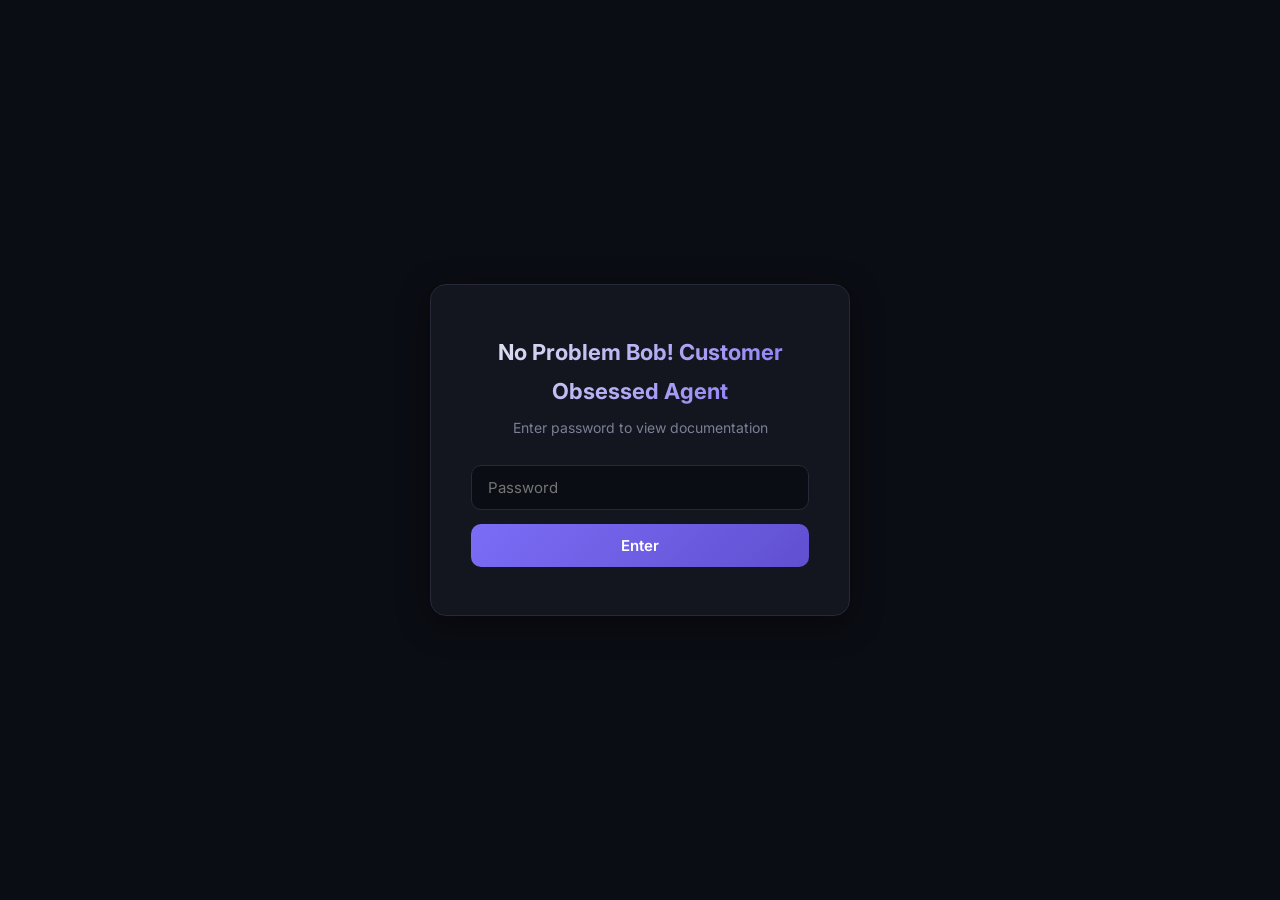
<file: .publish-output/vision.html>
<!DOCTYPE html>
<html lang="en">
<head>
  <meta charset="UTF-8">
  <meta name="viewport" content="width=device-width, initial-scale=1.0">
  <title>Vision — No Problem Bob!  Customer Obsessed Agent</title>
  <link rel="stylesheet" href="css/style.css">
  <script src="auth.js"></script>
</head>
<body>
  <div id="auth-wall" style="display:none">
    <div class="auth-overlay">
      <div class="auth-box">
        <h2>No Problem Bob!  Customer Obsessed Agent</h2>
        <p>Enter password to view documentation</p>
        <input type="password" id="auth-password" placeholder="Password" autofocus>
        <button onclick="checkAuth()">Enter</button>
        <p id="auth-error" style="color:#e74c3c;display:none">Incorrect password</p>
      </div>
    </div>
  </div>
  <div id="site-content">
    <nav class="site-nav">
      <div class="site-nav-title">No Problem Bob!  Customer Obsessed Agent</div>
      <a href="index.html" class="site-nav-link ">Home</a>
      <a href="vision.html" class="site-nav-link nav-active">Vision</a>
      <a href="plan.html" class="site-nav-link ">Plan</a>
      <a href="roadmap.html" class="site-nav-link ">Roadmap</a>
      <a href="use-cases.html" class="site-nav-link ">Use Cases</a>
      <a href="sprints.html" class="site-nav-link ">Sprints</a>
      <a href="sessions.html" class="site-nav-link ">Sessions</a>
      <a href="backlog.html" class="site-nav-link ">Backlog</a>
      <a href="getting-started.html" class="site-nav-link ">Getting Started</a>
    </nav>
    <main class="site-main">
      <h1>Vision</h1>
<h2>Product Name</h2>
<p><strong>No Prob Bob</strong> — Customer-Obsessed Agent Platform</p>
<h2>Problem Statement</h2>
<p>AI developer tools assume you already know what to build. They start with the code — &quot;generate a component,&quot; &quot;write a function,&quot; &quot;deploy this app.&quot; But the hardest part of building products isn&#x27;t the engineering. It&#x27;s understanding what your customers actually need.</p>
<p>The gap between &quot;customer has a problem&quot; and &quot;engineer writes code&quot; is filled by meetings, Slack threads, and tribal knowledge. Discovery interviews are manual, requirements flow through Notion/Jira, and context is lost at every handoff. No existing tool bridges customer conversations to automated engineering pipelines.</p>
<h2>Target Audience</h2>
<p><strong>Product builders and solo founders</strong> who talk to customers but struggle to translate conversations into engineering requirements. They know their customers have real problems but lack tooling to systematically capture, structure, and act on what they learn. They use Afterburner for engineering but need a front door that starts with the customer, not the code.</p>
<h2>Key Differentiators</h2>
<ul><li><strong>Customer-first, not code-first.</strong> The bot obsessively understands the problem before a single line is written — it won&#x27;t accept &quot;add a dark mode&quot; without asking why.</li><li><strong>Personality as a platform.</strong> A reusable framework where bot behavior is encoded in markdown documents with inheritance (base → customer-discovery). Future personalities (tech-support, internal-PM, sales) plug into the same system. Principles, not scripts — the LLM uses judgment.</li><li><strong>Multi-provider LLM.</strong> Switch between Ollama (local/free/private), Claude (Haiku/Sonnet/Opus), or OpenAI models at runtime from the web UI. No restart required.</li><li><strong>Agent SDK evolution path.</strong> The TypeScript Agent SDK reference architecture (query loop, WebSocket streaming, permission gating) charts the path from a Python bot to a production agent platform.</li><li><strong>Deep Afterburner integration.</strong> Bot outputs (seed docs) become engineering inputs automatically. The full loop: Customer conversation → Seed docs → Vision → Plan → Sprint → Shipped code → Customer feedback.</li></ul>
<h2>What Exists Today (Sprints 1–11)</h2>
<p>After 11 sprints, No Prob Bob is a working product with <strong>183 tests</strong> and <strong>22 shipped features</strong>:</p>
<h3>Personality Framework</h3>
<ul><li>Markdown-based personality documents with inheritance (base.md → customer-discovery.md)</li><li>9 discovery principles (Customer Obsession, Dive Deep, Insist on High Standards, Bias for Action, Data Driven, etc.)</li><li>Personality hot-reload — change behavior without restarting the server</li><li>Scenario-based evaluation framework (YAML test scenarios, CLI runner)</li></ul>
<h3>Three Interfaces</h3>
<ul><li><strong>Web Chat</strong> (localhost:1203) — dark-themed UI with debug panel (principles, tools, tokens, latency, facts), settings panel (switch personality/model/provider), welcome message, progress indicator, conversation export, new chat button</li><li><strong>Telegram</strong> — polling transport, same brain as web chat</li><li><strong>CLI</strong> — <code>cli.py start</code> (server + polling), <code>cli.py chat</code> (interactive/single-message), <code>cli.py status</code>, <code>cli.py evaluate</code></li></ul>
<h3>Six Afterburner Tools</h3>
<ol><li><code>save_discovery</code> — writes seed docs to a project</li><li><code>get_project_summary</code> — what&#x27;s been built, what&#x27;s planned</li><li><code>add_to_backlog</code> — adds features/bugs to project backlog</li><li><code>get_sprint_status</code> — checks current sprint progress</li><li><code>generate_vision</code> — synthesizes discovery into Vision doc</li><li><code>feedback_on_sprint</code> — &quot;here&#x27;s what shipped, does it match?&quot;</li></ol>
<h3>Infrastructure</h3>
<ul><li>Multi-provider LLM (Ollama + Claude via anthropic SDK) with runtime switching</li><li>JSONL conversation memory with per-chat isolation</li><li>Fact extraction (LLM-generated structured summaries)</li><li>Multi-project support (switch between Afterburner projects)</li><li>Conversation export to markdown</li><li>Config system (~/.config/afterburner-bots/config.json)</li></ul>
<h2>Where It&#x27;s Going</h2>
<h3>Agent SDK Migration (Phase 3)</h3>
<p>The seed docs include a TypeScript Agent SDK reference implementation (vibecode-agent) that demonstrates the next architectural evolution:</p>
<ul><li><strong>Query loop pattern</strong> — the Claude Agent SDK drives a multi-turn tool-calling loop with <code>query()</code>, replacing the current single-shot Ollama/Claude calls</li><li><strong>WebSocket streaming</strong> — real-time message streaming from agent to frontend, replacing HTTP request/response</li><li><strong>Permission gating</strong> — typed permission model (auto-allow safe ops, require human approval for destructive actions), replacing the current implicit trust model</li><li><strong>In-process MCP server</strong> — tools registered via <code>createSdkMcpServer()</code> with Zod schemas, enabling typed tool definitions</li></ul>
<h3>Customer Profiles &amp; Memory Evolution</h3>
<ul><li>Cross-conversation customer knowledge (who said what across sessions)</li><li>Structured profile building from extracted facts</li><li>Context injection from previous conversations with the same customer</li></ul>
<h3>Voice &amp; Multi-Platform</h3>
<ul><li>Whisper STT for Telegram voice messages</li><li>TTS responses (optional)</li><li>WhatsApp support via tool-telegram-whatsapp transport layer</li></ul>
<h3>Second Personality Type</h3>
<ul><li>Tech-support personality to validate the framework&#x27;s reusability</li><li>Personality marketplace concept — community-contributed bot behaviors</li></ul>
<h2>Success Criteria</h2>
<ul><li>Bot asks about users and use cases when given a feature request (not &quot;what kind of feature?&quot;)</li><li>5-7 exchange conversations produce structured synthesis (Problem/Users/Use Cases/Success Criteria)</li><li>save_discovery tool writes seed docs that Afterburner&#x27;s lifecycle pipeline can consume</li><li>Web chat debug panel shows principles, tools, memory, and latency</li><li>Conversations don&#x27;t bleed between sessions (memory isolation)</li><li>Multi-provider LLM switching works at runtime without restart</li><li>Agent SDK migration preserves all existing functionality while adding streaming and permissions</li></ul>
<h2>FAQ</h2>
<p><strong>Q: Why multiple LLM providers?</strong> A: Different situations call for different models. Ollama (Qwen 3.5) provides free, private, offline inference for development and sensitive customer data. Claude provides higher-quality reasoning for complex discovery sessions. The gateway pattern means the provider is a config choice, not an architecture choice.</p>
<p><strong>Q: What is the Agent SDK?</strong> A: Anthropic&#x27;s Claude Agent SDK provides a <code>query()</code> loop that drives multi-turn tool calling, WebSocket streaming, and typed permission gating. The seed docs include a reference implementation (vibecode-agent) that shows how No Prob Bob would evolve from a Python bot into a TypeScript agent platform. This is the Phase 3 architectural target.</p>
<p><strong>Q: How does personality inheritance work?</strong> A: Personalities are markdown documents. <code>base.md</code> defines core values (be honest, be helpful, stay focused). <code>customer-discovery.md</code> extends base with domain-specific principles (Customer Obsession, Dive Deep). The <code>PersonalityLoader</code> reads both files and concatenates them into the LLM system prompt. New personalities inherit base behavior automatically — you only define what&#x27;s different.</p>
<p><strong>Q: Can I use this without Afterburner?</strong> A: The bot&#x27;s core (personality framework, LLM gateway, memory, web chat) works standalone. The Afterburner tools (save_discovery, generate_vision, etc.) are optional — they activate when pointed at an Afterburner project. Without them, you have a personality-driven chat bot. With them, you have an end-to-end discovery-to-engineering pipeline.</p>
    </main>
    <footer class="site-footer">
      <p>Generated by Afterburner</p>
    </footer>
  </div>
</body>
</html>
</file>
<file: .publish-output/css/style.css>
@import url('https://fonts.googleapis.com/css2?family=Inter:wght@400;500;600;700&family=JetBrains+Mono:wght@400;500&display=swap');

:root {
  --bg: #0b0d14;
  --bg-surface: #13161f;
  --bg-elevated: #1a1e2a;
  --bg-hover: #1f2335;
  --text: #e8eaf0;
  --text-secondary: #b0b4c4;
  --text-dim: #7a7f96;
  --accent: #7c6df7;
  --accent-glow: rgba(124, 109, 247, 0.15);
  --accent-hover: #9588ff;
  --green: #34d399;
  --border: #252938;
  --border-hover: #363c52;
  --radius: 10px;
  --radius-lg: 16px;
  --shadow: 0 2px 12px rgba(0,0,0,0.3);
  --shadow-lg: 0 8px 32px rgba(0,0,0,0.4);
}

* { margin: 0; padding: 0; box-sizing: border-box; }

body {
  font-family: 'Inter', -apple-system, BlinkMacSystemFont, 'Segoe UI', sans-serif;
  background: var(--bg);
  color: var(--text);
  line-height: 1.75;
  font-size: 15px;
  -webkit-font-smoothing: antialiased;
}

/* ── Auth overlay ─────────────────────────────────── */

.auth-overlay {
  position: fixed; top: 0; left: 0; width: 100%; height: 100%;
  background: var(--bg);
  display: flex; align-items: center; justify-content: center;
  z-index: 9999;
}

.auth-box {
  background: var(--bg-surface);
  border: 1px solid var(--border);
  border-radius: var(--radius-lg);
  padding: 48px 40px;
  text-align: center;
  max-width: 420px;
  width: 90%;
  box-shadow: var(--shadow-lg);
}

.auth-box h2 {
  font-size: 22px; font-weight: 700;
  margin-bottom: 6px;
  background: linear-gradient(135deg, var(--text), var(--accent));
  -webkit-background-clip: text; -webkit-text-fill-color: transparent;
}

.auth-box p { color: var(--text-dim); margin-bottom: 24px; font-size: 14px; }

.auth-box input {
  width: 100%; padding: 12px 16px;
  background: var(--bg); border: 1px solid var(--border);
  border-radius: var(--radius); color: var(--text);
  font-family: inherit; font-size: 15px;
  margin-bottom: 14px; outline: none;
  transition: border-color 0.2s;
}

.auth-box input:focus { border-color: var(--accent); box-shadow: 0 0 0 3px var(--accent-glow); }

.auth-box button {
  width: 100%; padding: 12px;
  background: linear-gradient(135deg, var(--accent), #6050d0);
  color: white; border: none;
  border-radius: var(--radius); font-size: 15px; font-weight: 600;
  cursor: pointer; transition: transform 0.15s, box-shadow 0.15s;
  font-family: inherit;
}

.auth-box button:hover {
  transform: translateY(-1px);
  box-shadow: 0 4px 20px rgba(124, 109, 247, 0.35);
}

/* ── Navigation ───────────────────────────────────── */

.site-nav {
  position: fixed; top: 0; left: 0; width: 260px; height: 100vh;
  background: var(--bg-surface);
  border-right: 1px solid var(--border);
  padding: 32px 20px; overflow-y: auto;
  display: flex; flex-direction: column;
}

.site-nav-title {
  font-size: 18px; font-weight: 700;
  margin-bottom: 32px; padding-left: 12px;
  color: var(--accent);
  letter-spacing: -0.3px;
}

.site-nav-link {
  display: block; padding: 10px 14px;
  color: var(--text-dim);
  text-decoration: none; border-radius: var(--radius);
  margin-bottom: 3px; font-size: 14px; font-weight: 500;
  transition: all 0.15s;
}

.site-nav-link:hover {
  background: var(--bg-hover);
  color: var(--text);
}

.site-nav-link.nav-active {
  background: var(--accent-glow);
  color: var(--accent);
  font-weight: 600;
}

/* ── Main content ─────────────────────────────────── */

.site-main {
  margin-left: 260px;
  padding: 48px 64px 48px 56px;
  max-width: 960px;
}

.site-main h1 {
  font-size: 32px; font-weight: 700; margin-bottom: 28px;
  letter-spacing: -0.5px;
  background: linear-gradient(135deg, var(--text), var(--accent));
  -webkit-background-clip: text; -webkit-text-fill-color: transparent;
}

.site-main h2 {
  font-size: 22px; font-weight: 700;
  margin: 48px 0 16px;
  padding-bottom: 10px;
  border-bottom: 1px solid var(--border);
  color: var(--text);
  letter-spacing: -0.3px;
}

.site-main h3 {
  font-size: 17px; font-weight: 600;
  margin: 32px 0 10px;
  color: var(--accent);
}

.site-main h4 {
  font-size: 15px; font-weight: 600;
  margin: 24px 0 8px;
  color: var(--text-secondary);
  text-transform: uppercase;
  letter-spacing: 0.5px;
}

.site-main p {
  margin-bottom: 16px;
  color: var(--text-secondary);
  max-width: 680px;
}

.site-main ul, .site-main ol {
  padding-left: 24px; margin-bottom: 20px;
}

.site-main li {
  margin-bottom: 8px;
  color: var(--text-secondary);
  line-height: 1.7;
}

.site-main li strong {
  color: var(--text);
}

.site-main pre {
  background: var(--bg-elevated);
  border: 1px solid var(--border);
  border-radius: var(--radius);
  padding: 20px;
  overflow-x: auto;
  margin: 20px 0;
  font-size: 13px;
  line-height: 1.6;
}

.site-main code {
  font-family: 'JetBrains Mono', monospace;
  font-size: 13px;
}

.site-main p code, .site-main li code {
  background: var(--bg-elevated);
  padding: 2px 7px;
  border-radius: 5px;
  border: 1px solid var(--border);
  font-size: 12.5px;
  color: var(--accent);
}

.site-main strong { color: var(--text); }
.site-main em { color: var(--text-secondary); font-style: italic; }

.site-main hr {
  border: none;
  border-top: 1px solid var(--border);
  margin: 40px 0;
}

.site-main blockquote {
  border-left: 3px solid var(--accent);
  padding: 12px 20px;
  margin: 20px 0;
  background: var(--accent-glow);
  border-radius: 0 var(--radius) var(--radius) 0;
  color: var(--text-secondary);
}

/* ── ADR entries ──────────────────────────────────── */

.adr-entry {
  background: var(--bg-surface);
  border: 1px solid var(--border);
  border-radius: var(--radius);
  padding: 24px 28px;
  margin-bottom: 20px;
}

.adr-entry h3 {
  color: var(--text);
  margin-top: 0;
}

.seed-entry {
  background: var(--bg-surface);
  border: 1px solid var(--border);
  border-radius: var(--radius);
  padding: 24px 28px;
  margin-bottom: 20px;
}

.seed-entry h3 {
  color: var(--text);
  margin-top: 0;
}

.sprint-entry, .session-entry {
  background: var(--bg-surface);
  border: 1px solid var(--border);
  border-radius: var(--radius);
  padding: 24px 28px;
  margin-bottom: 20px;
}

.sprint-entry h3, .session-entry h3 {
  color: var(--text);
  margin-top: 0;
  font-family: 'JetBrains Mono', monospace;
  font-size: 14px;
}

.section-intro {
  color: var(--text-dim);
  font-size: 14px;
  margin-bottom: 20px;
  font-style: italic;
}

/* ── Tables ───────────────────────────────────────── */

.table-wrap {
  overflow-x: auto;
  margin: 20px 0;
  border-radius: var(--radius);
  border: 1px solid var(--border);
}

table {
  width: 100%;
  border-collapse: collapse;
  font-size: 13px;
}

thead {
  background: var(--bg-elevated);
}

th {
  padding: 10px 14px;
  text-align: left;
  font-weight: 600;
  color: var(--text);
  border-bottom: 2px solid var(--border);
  font-family: 'JetBrains Mono', monospace;
  font-size: 11px;
  text-transform: uppercase;
  letter-spacing: 0.5px;
}

td {
  padding: 8px 14px;
  border-bottom: 1px solid var(--border);
  color: var(--text-secondary);
}

tr:last-child td {
  border-bottom: none;
}

tr:hover {
  background: var(--bg-hover);
}

td a {
  color: var(--accent);
  text-decoration: none;
}

td a:hover {
  text-decoration: underline;
}

td code {
  font-family: 'JetBrains Mono', monospace;
  font-size: 12px;
  background: var(--bg-elevated);
  padding: 1px 5px;
  border-radius: 4px;
}

/* ── Landing page ─────────────────────────────────── */

.landing-grid {
  display: grid;
  grid-template-columns: repeat(auto-fill, minmax(260px, 1fr));
  gap: 20px;
  margin-top: 32px;
}

.landing-card {
  display: flex; flex-direction: column;
  padding: 28px;
  background: var(--bg-surface);
  border: 1px solid var(--border);
  border-radius: var(--radius-lg);
  text-decoration: none;
  color: var(--text);
  transition: all 0.2s ease;
  box-shadow: var(--shadow);
}

.landing-card:hover {
  border-color: var(--accent);
  transform: translateY(-4px);
  box-shadow: 0 12px 36px rgba(0,0,0,0.4), 0 0 0 1px var(--accent);
}

.landing-card-icon {
  font-size: 28px;
  margin-bottom: 14px;
  display: block;
}

.landing-card h3 {
  font-size: 17px; font-weight: 600;
  margin-bottom: 8px;
  color: var(--text);
  background: none; -webkit-text-fill-color: var(--text);
}

.landing-card-desc {
  font-size: 13px;
  color: var(--text-dim);
  line-height: 1.5;
  margin: 0;
}

/* ── Footer ───────────────────────────────────────── */

.site-footer {
  margin-left: 260px;
  padding: 28px 56px;
  color: var(--text-dim);
  font-size: 12px;
  border-top: 1px solid var(--border);
}

/* ── Responsive ───────────────────────────────────── */

@media (max-width: 768px) {
  .site-nav {
    position: static; width: 100%; height: auto;
    flex-direction: row; flex-wrap: wrap;
    padding: 16px;
    gap: 4px;
  }
  .site-nav-title { margin-bottom: 8px; width: 100%; }
  .site-main { margin-left: 0; padding: 28px 20px; }
  .site-footer { margin-left: 0; padding: 20px; }
  .landing-grid { grid-template-columns: 1fr; }
}
</file>
